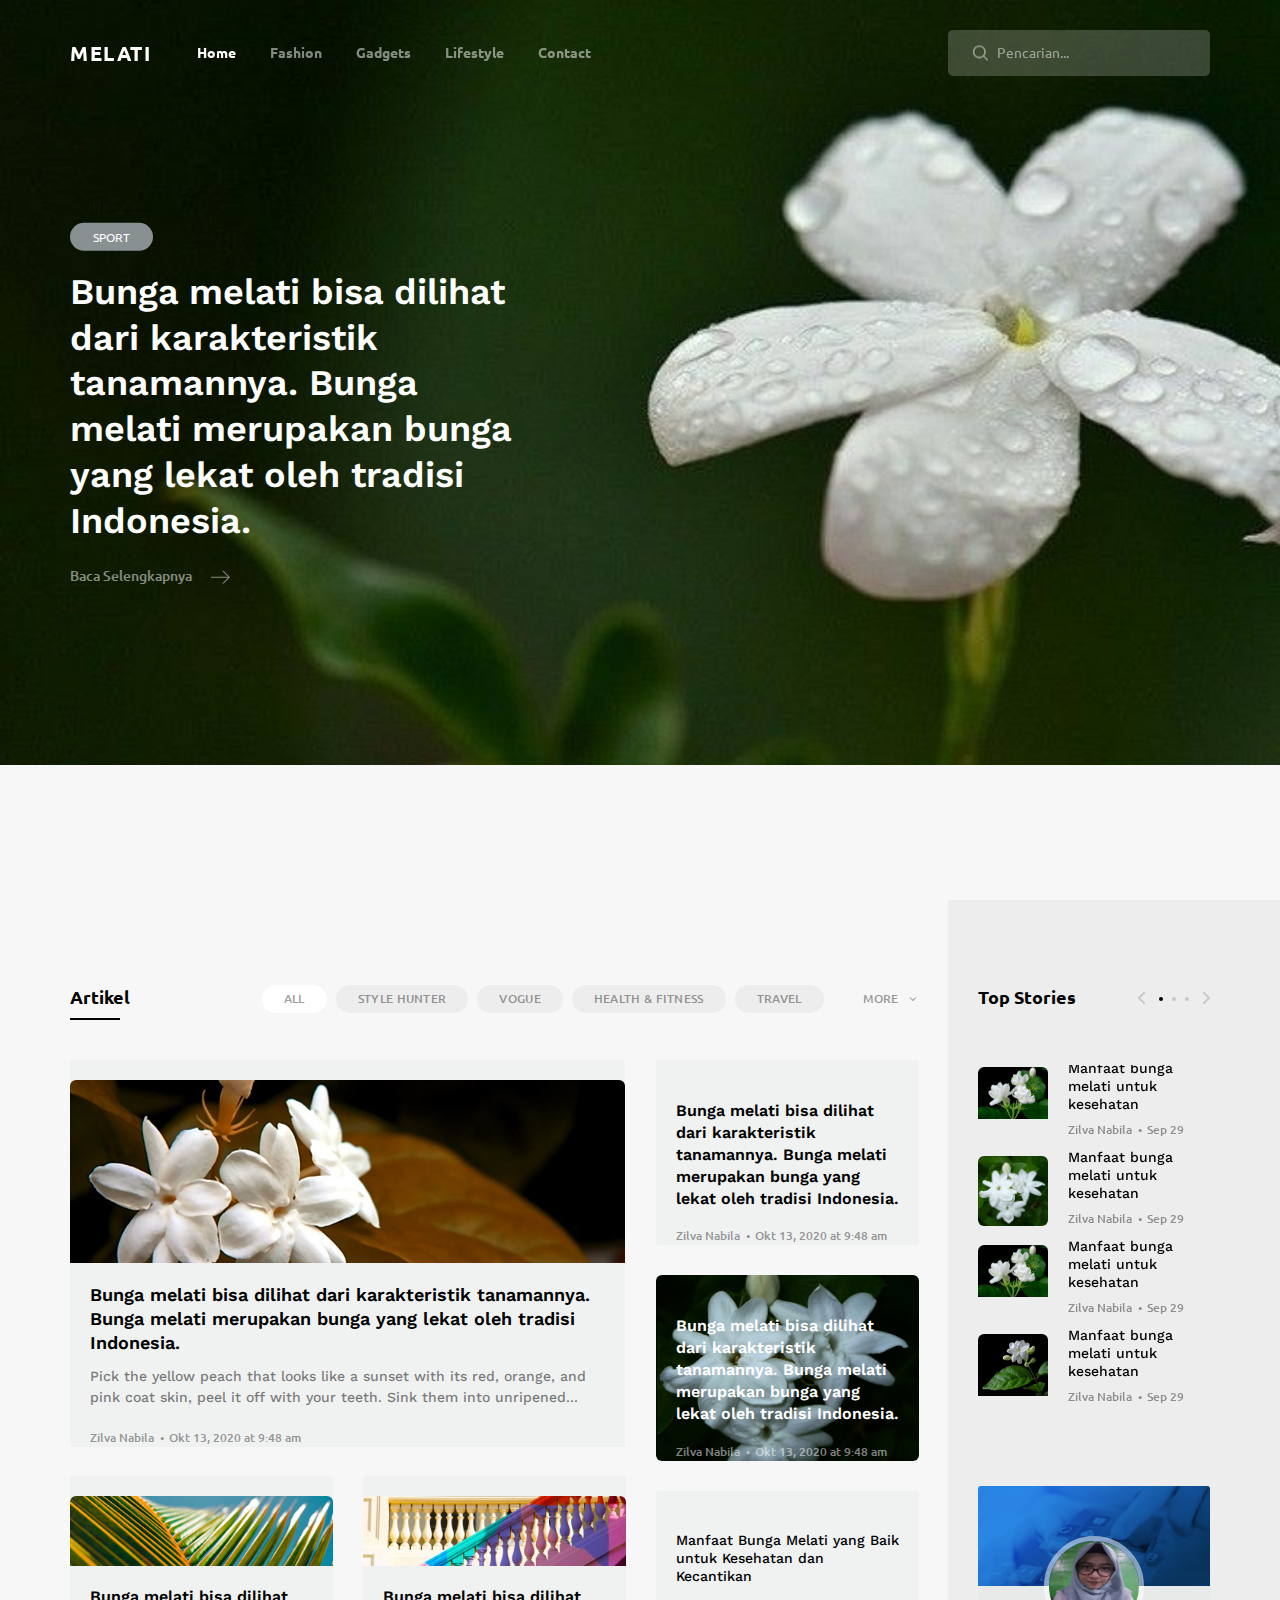
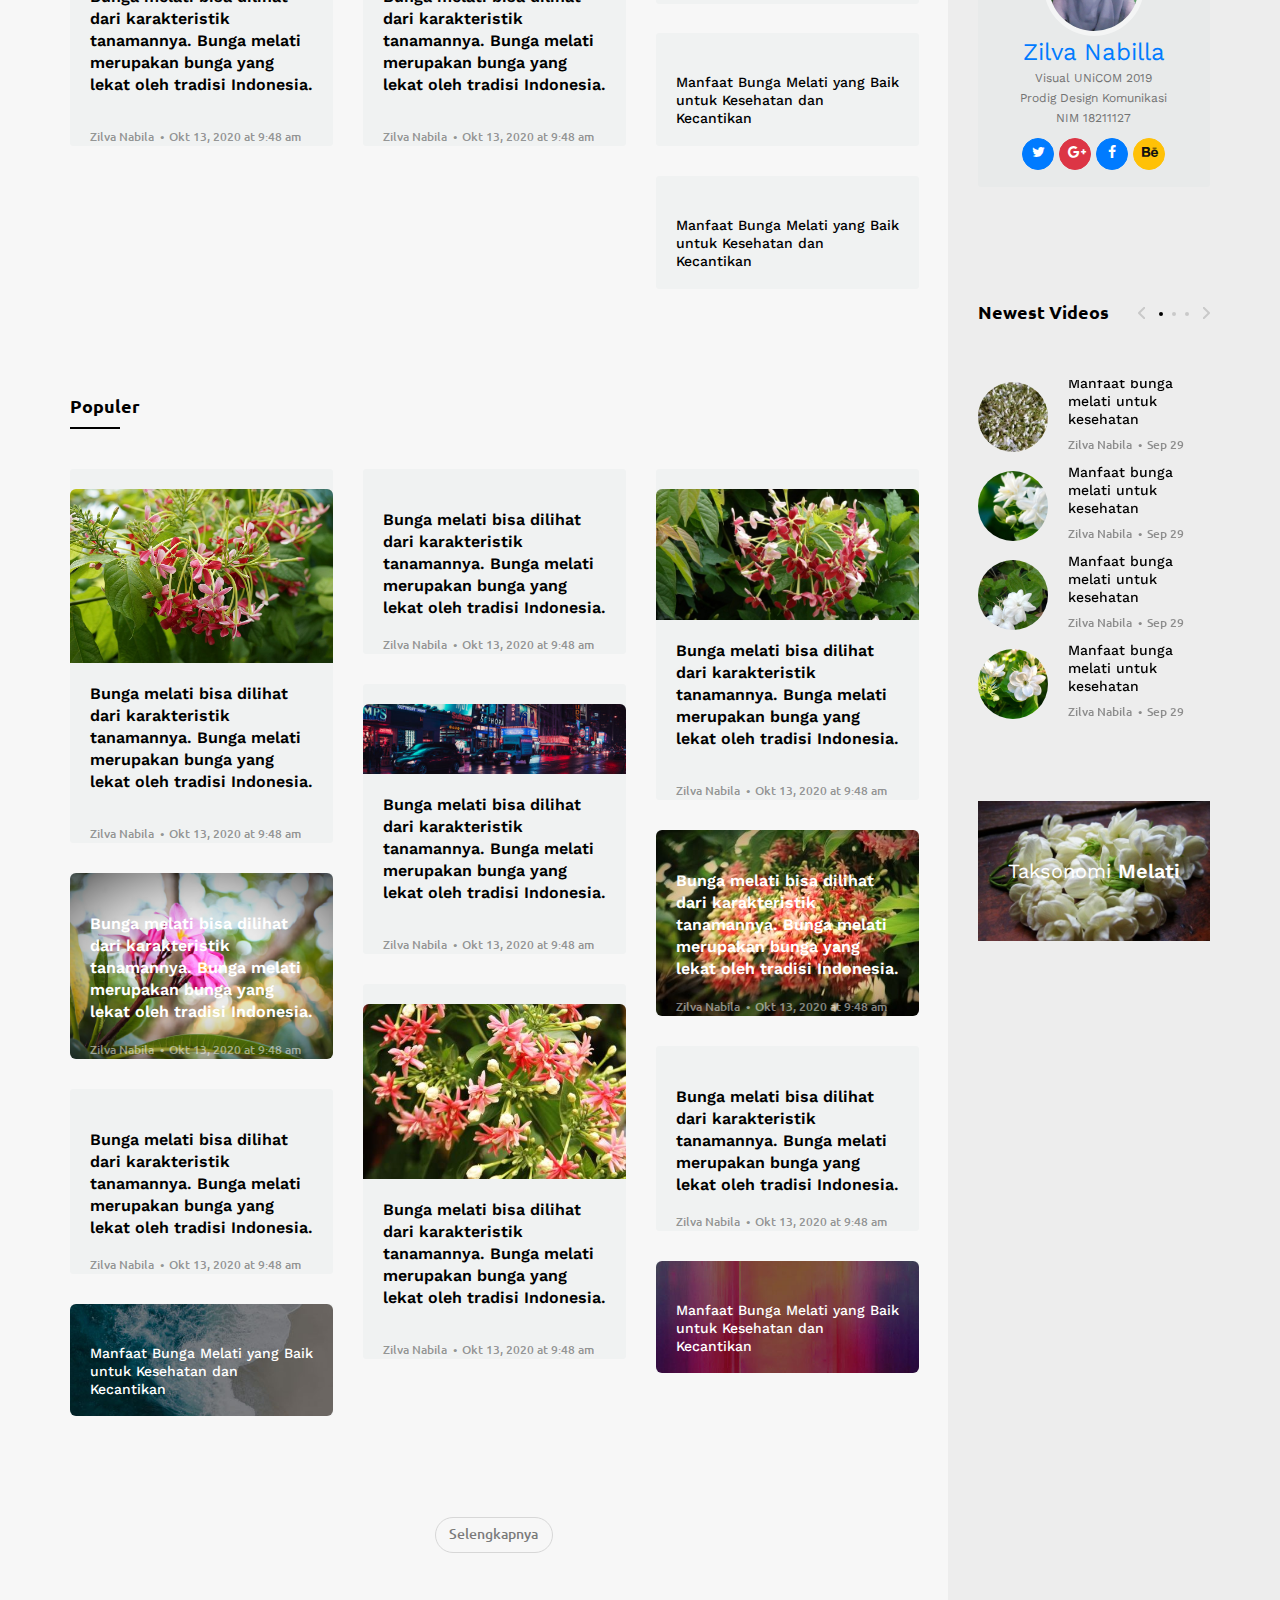
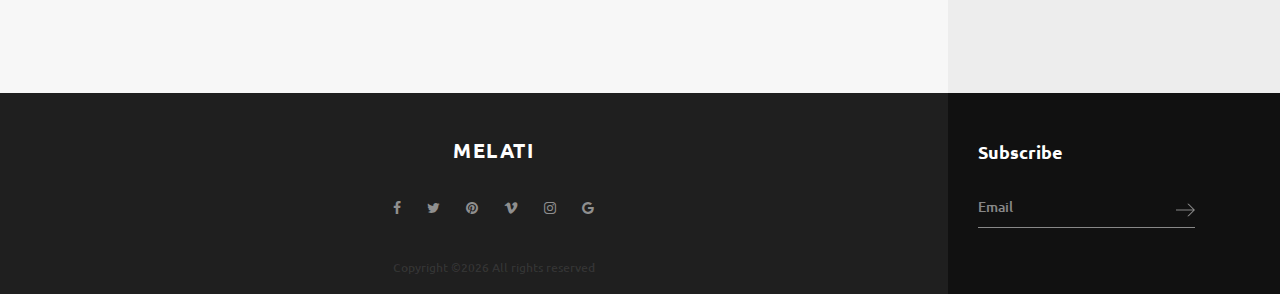
<file: index.html>
<!DOCTYPE html>
<html lang="en">
<head>
<title>Melati</title>
<meta charset="utf-8">
<meta http-equiv="X-UA-Compatible" content="IE=edge">
<meta name="description" content="Demo project">
<meta name="viewport" content="width=device-width, initial-scale=1">
<link rel="stylesheet" type="text/css" href="styles/bootstrap4/bootstrap.min.css">
<link href="plugins/font-awesome-4.7.0/css/font-awesome.min.css" rel="stylesheet" type="text/css">
<link rel="stylesheet" type="text/css" href="plugins/OwlCarousel2-2.2.1/owl.carousel.css">
<link rel="stylesheet" type="text/css" href="plugins/OwlCarousel2-2.2.1/owl.theme.default.css">
<link rel="stylesheet" type="text/css" href="plugins/OwlCarousel2-2.2.1/animate.css">
<link rel="stylesheet" type="text/css" href="plugins/jquery.mb.YTPlayer-3.1.12/jquery.mb.YTPlayer.css">
<link rel="stylesheet" type="text/css" href="styles/main_styles.css">
<link rel="stylesheet" type="text/css" href="styles/responsive.css">
</head>
<body>

<div class="super_container">

	<!-- Header -->

	<header class="header">
		<div class="container">
			<div class="row">
				<div class="col">
					<div class="header_content d-flex flex-row align-items-center justify-content-start">
						<div class="logo"><a href="index.html">Melati</a></div>
						<nav class="main_nav">
							<ul>
								<li class="active"><a href="index.html">Home</a></li>
								<li><a href="#">Fashion</a></li>
								<li><a href="#">Gadgets</a></li>
								<li><a href="#">Lifestyle</a></li>
								<li><a href="contact.html">Contact</a></li>
							</ul>
						</nav>
						<div class="search_container ml-auto">
							
							<form action="#">
								<input type="search" class="header_search_input" required="required" placeholder="Pencarian...">
								<img class="header_search_icon" src="images/search.png" alt="">
							</form>
							
						</div>
						<div class="hamburger ml-auto menu_mm">
							<i class="fa fa-bars trans_200 menu_mm" aria-hidden="true"></i>
						</div>
					</div>
				</div>
			</div>
		</div>
	</header>

	<!-- Menu -->
<section>
	<div class="menu d-flex flex-column align-items-end justify-content-start text-right menu_mm trans_400">
		<div class="menu_close_container"><div class="menu_close"><div></div><div></div></div></div>
		<div class="logo menu_mm"><a href="#">Melati</a></div>
		<div class="search">
			<form action="#">
				<input type="search" class="header_search_input menu_mm" required="required" placeholder="Pencarian...">
				<img class="header_search_icon menu_mm" src="images/search_2.png" alt="">
			</form>
		</div>
		<nav class="menu_nav">
			<ul class="menu_mm">
				<li class="menu_mm"><a href="index.html">home</a></li>
				<li class="menu_mm"><a href="#">Fashion</a></li>
				<li class="menu_mm"><a href="#">Gadgets</a></li>
				<li class="menu_mm"><a href="#">Lifestyle</a></li>
				<li class="menu_mm"><a href="#">Video</a></li>
				<li class="menu_mm"><a href="contact.html">Contact</a></li>
			</ul>
		</nav>
	</div>	
</section>
	<!-- Home -->

	<section class="home">
		
		<!-- Home Slider -->

		<div class="home_slider_container">
			<div class="owl-carousel owl-theme home_slider">
				
				<!-- Slider Item -->
				<div class="owl-item">
					<div class="home_slider_background" style="background-image:url(images/home_slider.jpg)"></div>
					<div class="home_slider_content_container">
						<div class="container">
							<div class="row">
								<div class="col">
									<div class="home_slider_content">
										<div class="home_slider_item_category trans_200"><a href="category.html" class="trans_200">sport</a></div>
										<div class="home_slider_item_title">
											<a href="post.html">Bunga melati bisa dilihat dari karakteristik tanamannya. Bunga melati merupakan bunga yang lekat oleh tradisi Indonesia. </a>
										</div>
										<div class="home_slider_item_link">
											<a href="post.html" class="trans_200">Baca Selengkapnya
												<svg version="1.1" id="link_arrow_1" xmlns="http://www.w3.org/2000/svg" xmlns:xlink="http://www.w3.org/1999/xlink" x="0px" y="0px"
													 width="19px" height="13px" viewBox="0 0 19 13" enable-background="new 0 0 19 13" xml:space="preserve">
													<polygon fill="#FFFFFF" points="12.475,0 11.061,0 17.081,6.021 0,6.021 0,7.021 17.038,7.021 11.06,13 12.474,13 18.974,6.5 "/>
												</svg>
											</a>
										</div>
									</div>
								</div>
							</div>
						</div>
					</div>

				</div>

				<!-- Slider Item -->
				<div class="owl-item">
					<div class="home_slider_background" style="background-image:url(images/home_slider.jpg)"></div>
					<div class="home_slider_content_container">
						<div class="container">
							<div class="row">
								<div class="col">
									<div class="home_slider_content">
										<div class="home_slider_item_category trans_200"><a href="category.html" class="trans_200">sport</a></div>
										<div class="home_slider_item_title">
											<a href="post.html">Bunga melati bisa dilihat dari karakteristik tanamannya. Bunga melati merupakan bunga yang lekat oleh tradisi Indonesia. </a>
										</div>
										<div class="home_slider_item_link">
											<a href="post.html" class="trans_200">Baca Selengkapnya
												<svg version="1.1" id="link_arrow_1" xmlns="http://www.w3.org/2000/svg" xmlns:xlink="http://www.w3.org/1999/xlink" x="0px" y="0px"
													 width="19px" height="13px" viewBox="0 0 19 13" enable-background="new 0 0 19 13" xml:space="preserve">
													<polygon fill="#FFFFFF" points="12.475,0 11.061,0 17.081,6.021 0,6.021 0,7.021 17.038,7.021 11.06,13 12.474,13 18.974,6.5 "/>
												</svg>
											</a>
										</div>
									</div>
								</div>
							</div>
						</div>
					</div>

				</div>

				<!-- Slider Item -->
				<div class="owl-item">
					<div class="home_slider_background" style="background-image:url(images/home_slider.jpg)"></div>
					<div class="home_slider_content_container">
						<div class="container">
							<div class="row">
								<div class="col">
									<div class="home_slider_content">
										<div class="home_slider_item_category trans_200"><a href="category.html" class="trans_200">sport</a></div>
										<div class="home_slider_item_title">
											<a href="post.html">Bunga melati bisa dilihat dari karakteristik tanamannya. Bunga melati merupakan bunga yang lekat oleh tradisi Indonesia. </a>
										</div>
										<div class="home_slider_item_link">
											<a href="post.html" class="trans_200">Baca Selengkapnya
												<svg version="1.1" id="link_arrow_1" xmlns="http://www.w3.org/2000/svg" xmlns:xlink="http://www.w3.org/1999/xlink" x="0px" y="0px"
													 width="19px" height="13px" viewBox="0 0 19 13" enable-background="new 0 0 19 13" xml:space="preserve">
													<polygon fill="#FFFFFF" points="12.475,0 11.061,0 17.081,6.021 0,6.021 0,7.021 17.038,7.021 11.06,13 12.474,13 18.974,6.5 "/>
												</svg>
											</a>
										</div>
									</div>
								</div>
							</div>
						</div>
					</div>

				</div>

			</div>
		</div>
	</section>
	
	<!-- Page Content -->

	<section class="page_content">
		<div class="container">
			<div class="row row-lg-eq-height">

				<!-- Main Content -->

				<div class="col-lg-9">
					<div class="main_content">

						<!-- Blog Section - Artikel -->

						<article class="blog_section">
							<div class="section_panel d-flex flex-row align-items-center justify-content-start">
								<div class="section_title">Artikel</div>
								<div class="section_tags ml-auto">
									<ul>
										<li class="active"><a href="category.html">all</a></li>
										<li><a href="category.html">style hunter</a></li>
										<li><a href="category.html">vogue</a></li>
										<li><a href="category.html">health & fitness</a></li>
										<li><a href="category.html">travel</a></li>
									</ul>
								</div>
								<div class="section_panel_more">
									<ul>
										<li>more
											<ul>
												<li><a href="category.html">new look 2018</a></li>
												<li><a href="category.html">street fashion</a></li>
												<li><a href="category.html">business</a></li>
												<li><a href="category.html">recipes</a></li>
												<li><a href="category.html">sport</a></li>
												<li><a href="category.html">celebrities</a></li>
											</ul>
										</li>
									</ul>
								</div>
							</div>
							<div class="section_content">
								<div class="grid clearfix">

									<!-- Largest Card With Image -->
									<div class="card card_largest_with_image grid-item">
										<img class="card-img-top" src="images/post_1.jpg" alt="https://unsplash.com/@cjtagupa">
										<div class="card-body">
											<div class="card-title"><a href="post.html">Bunga melati bisa dilihat dari karakteristik tanamannya. Bunga melati merupakan bunga yang lekat oleh tradisi Indonesia. </a></div>
											<p class="card-text">Pick the yellow peach that looks like a sunset with its red, orange, and pink coat skin, peel it off with your teeth. Sink them into unripened...</p>
											<small class="post_meta"><a href="#">Zilva Nabila</a><span>Okt 13, 2020 at 9:48 am</span></small>
										</div>
									</div>

									<!-- Small Card Without Image -->
									<div class="card card_default card_small_no_image grid-item">
										<div class="card-body">
											<div class="card-title card-title-small"><a href="post.html">Bunga melati bisa dilihat dari karakteristik tanamannya. Bunga melati merupakan bunga yang lekat oleh tradisi Indonesia. </a></div>
											<small class="post_meta"><a href="#">Zilva Nabila</a><span>Okt 13, 2020 at 9:48 am</span></small>
										</div>
									</div>

									<!-- Small Card With Background -->
									<div class="card card_default card_small_with_background grid-item">
										<div class="card_background" style="background-image:url(images/post_4.jpg)"></div>
										<div class="card-body">
											<div class="card-title card-title-small"><a href="post.html">Bunga melati bisa dilihat dari karakteristik tanamannya. Bunga melati merupakan bunga yang lekat oleh tradisi Indonesia. </a></div>
											<small class="post_meta"><a href="#">Zilva Nabila</a><span>Okt 13, 2020 at 9:48 am</span></small>
										</div>
									</div>

									<!-- Small Card With Image -->
									<div class="card card_small_with_image grid-item">
										<img class="card-img-top" src="images/post_2.jpg" alt="https://unsplash.com/@jakobowens1">
										<div class="card-body">
											<div class="card-title card-title-small"><a href="post.html">Bunga melati bisa dilihat dari karakteristik tanamannya. Bunga melati merupakan bunga yang lekat oleh tradisi Indonesia. </a></div>
											<small class="post_meta"><a href="#">Zilva Nabila</a><span>Okt 13, 2020 at 9:48 am</span></small>
										</div>
									</div>

									<!-- Small Card With Image -->
									<div class="card card_small_with_image grid-item">
										<img class="card-img-top" src="images/post_3.jpg" alt="https://unsplash.com/@jannerboy62">
										<div class="card-body">
											<div class="card-title card-title-small"><a href="post.html">Bunga melati bisa dilihat dari karakteristik tanamannya. Bunga melati merupakan bunga yang lekat oleh tradisi Indonesia. </a></div>
											<small class="post_meta"><a href="#">Zilva Nabila</a><span>Okt 13, 2020 at 9:48 am</span></small>
										</div>
									</div>

									<!-- Default Card No Image -->

									<div class="card card_default card_default_no_image grid-item">
										<div class="card-body">
											<div class="card-title card-title-small"><a href="post.html">Manfaat Bunga Melati yang Baik untuk Kesehatan dan Kecantikan</a></div>
										</div>
									</div>

									<!-- Default Card No Image -->

									<div class="card card_default card_default_no_image grid-item">
										<div class="card-body">
											<div class="card-title card-title-small"><a href="post.html">Manfaat Bunga Melati yang Baik untuk Kesehatan dan Kecantikan</a></div>
										</div>
									</div>

									<!-- Default Card No Image -->

									<div class="card card_default card_default_no_image grid-item">
										<div class="card-body">
											<div class="card-title card-title-small"><a href="post.html">Manfaat Bunga Melati yang Baik untuk Kesehatan dan Kecantikan</a></div>
										</div>
									</div>

								</div>
							</div>
						</article>

						<!-- Blog Section - Latest -->

						<article class="blog_section">
							<div class="section_panel d-flex flex-row align-items-center justify-content-start">
								<div class="section_title">Populer</div>
							</div>
							<div class="section_content">
								<div class="grid clearfix">
									
									<!-- Small Card With Image -->
									<div class="card card_small_with_image grid-item">
										<img class="card-img-top" src="images/post_10.jpg" alt="">
										<div class="card-body">
											<div class="card-title card-title-small"><a href="post.html">Bunga melati bisa dilihat dari karakteristik tanamannya. Bunga melati merupakan bunga yang lekat oleh tradisi Indonesia. </a></div>
											<small class="post_meta"><a href="#">Zilva Nabila</a><span>Okt 13, 2020 at 9:48 am</span></small>
										</div>
									</div>

									<!-- Small Card Without Image -->
									<div class="card card_default card_small_no_image grid-item">
										<div class="card-body">
											<div class="card-title card-title-small"><a href="post.html">Bunga melati bisa dilihat dari karakteristik tanamannya. Bunga melati merupakan bunga yang lekat oleh tradisi Indonesia. </a></div>
											<small class="post_meta"><a href="#">Zilva Nabila</a><span>Okt 13, 2020 at 9:48 am</span></small>
										</div>
									</div>

									<!-- Small Card With Image -->
									<div class="card card_small_with_image grid-item">
										<img class="card-img-top" src="images/post_15.jpg" alt="">
										<div class="card-body">
											<div class="card-title card-title-small"><a href="post.html">Bunga melati bisa dilihat dari karakteristik tanamannya. Bunga melati merupakan bunga yang lekat oleh tradisi Indonesia. </a></div>
											<small class="post_meta"><a href="#">Zilva Nabila</a><span>Okt 13, 2020 at 9:48 am</span></small>
										</div>
									</div>

									<!-- Small Card With Image -->
									<div class="card card_small_with_image grid-item">
										<img class="card-img-top" src="images/post_13.jpg" alt="https://unsplash.com/@jakobowens1">
										<div class="card-body">
											<div class="card-title card-title-small"><a href="post.html">Bunga melati bisa dilihat dari karakteristik tanamannya. Bunga melati merupakan bunga yang lekat oleh tradisi Indonesia. </a></div>
											<small class="post_meta"><a href="#">Zilva Nabila</a><span>Okt 13, 2020 at 9:48 am</span></small>
										</div>
									</div>

									<!-- Small Card With Background -->
									<div class="card card_default card_small_with_background grid-item">
										<div class="card_background" style="background-image:url(images/post_11.jpg)"></div>
										<div class="card-body">
											<div class="card-title card-title-small"><a href="post.html">Bunga melati bisa dilihat dari karakteristik tanamannya. Bunga melati merupakan bunga yang lekat oleh tradisi Indonesia. </a></div>
											<small class="post_meta"><a href="#">Zilva Nabila</a><span>Okt 13, 2020 at 9:48 am</span></small>
										</div>
									</div>

									<!-- Small Card With Background -->
									<div class="card card_default card_small_with_background grid-item">
										<div class="card_background" style="background-image:url(images/post_16.jpg)"></div>
										<div class="card-body">
											<div class="card-title card-title-small"><a href="post.html">Bunga melati bisa dilihat dari karakteristik tanamannya. Bunga melati merupakan bunga yang lekat oleh tradisi Indonesia. </a></div>
											<small class="post_meta"><a href="#">Zilva Nabila</a><span>Okt 13, 2020 at 9:48 am</span></small>
										</div>
									</div>

									<!-- Small Card With Image -->
									<div class="card card_small_with_image grid-item">
										<img class="card-img-top" src="images/post_14.jpg" alt="">
										<div class="card-body">
											<div class="card-title card-title-small"><a href="post.html">Bunga melati bisa dilihat dari karakteristik tanamannya. Bunga melati merupakan bunga yang lekat oleh tradisi Indonesia. </a></div>
											<small class="post_meta"><a href="#">Zilva Nabila</a><span>Okt 13, 2020 at 9:48 am</span></small>
										</div>
									</div>

									<!-- Small Card Without Image -->
									<div class="card card_default card_small_no_image grid-item">
										<div class="card-body">
											<div class="card-title card-title-small"><a href="post.html">Bunga melati bisa dilihat dari karakteristik tanamannya. Bunga melati merupakan bunga yang lekat oleh tradisi Indonesia. </a></div>
											<small class="post_meta"><a href="#">Zilva Nabila</a><span>Okt 13, 2020 at 9:48 am</span></small>
										</div>
									</div>

									<!-- Small Card Without Image -->
									<div class="card card_default card_small_no_image grid-item">
										<div class="card-body">
											<div class="card-title card-title-small"><a href="post.html">Bunga melati bisa dilihat dari karakteristik tanamannya. Bunga melati merupakan bunga yang lekat oleh tradisi Indonesia. </a></div>
											<small class="post_meta"><a href="#">Zilva Nabila</a><span>Okt 13, 2020 at 9:48 am</span></small>
										</div>
									</div>

									<!-- Default Card With Background -->
									<div class="card card_default card_default_with_background grid-item">
										<div class="card_background" style="background-image:url(images/post_12.jpg)"></div>
										<div class="card-body">
											<div class="card-title card-title-small"><a href="post.html">Manfaat Bunga Melati yang Baik untuk Kesehatan dan Kecantikan</a></div>
										</div>
									</div>

									<!-- Default Card With Background -->
									<div class="card card_default card_default_with_background grid-item">
										<div class="card_background" style="background-image:url(images/post_6.jpg)"></div>
										<div class="card-body">
											<div class="card-title card-title-small"><a href="post.html">Manfaat Bunga Melati yang Baik untuk Kesehatan dan Kecantikan</a></div>
										</div>
									</div>
								</div>
								
							</div>
						</article>

					</div>
					<div class="load_more">
						<div id="load_more" class="load_more_button text-center trans_200">Selengkapnya</div>
					</div>
				</div>

				<!-- Sidebar -->

				<div class="col-lg-3">
					<div class="sidebar">
						<div class="sidebar_background"></div>

						<!-- Top Stories -->

						<aside class="sidebar_section">
							<div class="sidebar_title_container">
								<div class="sidebar_title">Top Stories</div>
								<div class="sidebar_slider_nav">
									<div class="custom_nav_container sidebar_slider_nav_container">
										<div class="custom_prev custom_prev_top">
											<svg version="1.1" xmlns="http://www.w3.org/2000/svg" xmlns:xlink="http://www.w3.org/1999/xlink" x="0px" y="0px"
												 width="7px" height="12px" viewBox="0 0 7 12" enable-background="new 0 0 7 12" xml:space="preserve">
												<polyline fill="#bebebe" points="0,5.61 5.609,0 7,0 7,1.438 2.438,6 7,10.563 7,12 5.609,12 -0.002,6.39 "/>
											</svg>
										</div>
								        <ul id="custom_dots" class="custom_dots custom_dots_top">
											<li class="custom_dot custom_dot_top active"><span></span></li>
											<li class="custom_dot custom_dot_top"><span></span></li>
											<li class="custom_dot custom_dot_top"><span></span></li>
										</ul>
										<div class="custom_next custom_next_top">
											<svg version="1.1" xmlns="http://www.w3.org/2000/svg" xmlns:xlink="http://www.w3.org/1999/xlink" x="0px" y="0px"
												 width="7px" height="12px" viewBox="0 0 7 12" enable-background="new 0 0 7 12" xml:space="preserve">
												<polyline fill="#bebebe" points="6.998,6.39 1.389,12 -0.002,12 -0.002,10.562 4.561,6 -0.002,1.438 -0.002,0 1.389,0 7,5.61 "/>
											</svg>
										</div>
									</div>
								</div>
							</div>
							<div class="sidebar_section_content">

								<!-- Top Stories Slider -->
								<div class="sidebar_slider_container">
									<div class="owl-carousel owl-theme sidebar_slider_top">

										<!-- Top Stories Slider Item -->
										<div class="owl-item">

											<!-- Sidebar Post -->
											<div class="side_post">
												<a href="post.html">
													<div class="d-flex flex-row align-items-xl-center align-items-start justify-content-start">
														<div class="side_post_image"><div><img src="images/top_1.jpg" alt=""></div></div>
														<div class="side_post_content">
															<div class="side_post_title">Manfaat bunga melati untuk kesehatan</div>
															<small class="post_meta">Zilva Nabila<span>Sep 29</span></small>
														</div>
													</div>
												</a>
											</div>

											<!-- Sidebar Post -->
											<div class="side_post">
												<a href="post.html">
													<div class="d-flex flex-row align-items-xl-center align-items-start justify-content-start">
														<div class="side_post_image"><div><img src="images/top_2.jpg" alt=""></div></div>
														<div class="side_post_content">
															<div class="side_post_title">Manfaat bunga melati untuk kesehatan</div>
															<small class="post_meta">Zilva Nabila<span>Sep 29</span></small>
														</div>
													</div>
												</a>
											</div>

											<!-- Sidebar Post -->
											<div class="side_post">
												<a href="post.html">
													<div class="d-flex flex-row align-items-xl-center align-items-start justify-content-start">
														<div class="side_post_image"><div><img src="images/top_3.jpg" alt=""></div></div>
														<div class="side_post_content">
															<div class="side_post_title">Manfaat bunga melati untuk kesehatan</div>
															<small class="post_meta">Zilva Nabila<span>Sep 29</span></small>
														</div>
													</div>
												</a>
											</div>

											<!-- Sidebar Post -->
											<div class="side_post">
												<a href="post.html">
													<div class="d-flex flex-row align-items-xl-center align-items-start justify-content-start">
														<div class="side_post_image"><div><img src="images/top_4.jpg" alt=""></div></div>
														<div class="side_post_content">
															<div class="side_post_title">Manfaat bunga melati untuk kesehatan</div>
															<small class="post_meta">Zilva Nabila<span>Sep 29</span></small>
														</div>
													</div>
												</a>
											</div>

										</div>

										<!-- Top Stories Slider Item -->
										<div class="owl-item">

											<!-- Sidebar Post -->
											<div class="side_post">
												<a href="post.html">
													<div class="d-flex flex-row align-items-xl-center align-items-start justify-content-start">
														<div class="side_post_image"><div><img src="images/top_1.jpg" alt=""></div></div>
														<div class="side_post_content">
															<div class="side_post_title">Manfaat bunga melati untuk kesehatan</div>
															<small class="post_meta">Zilva Nabila<span>Sep 29</span></small>
														</div>
													</div>
												</a>
											</div>

											<!-- Sidebar Post -->
											<div class="side_post">
												<a href="post.html">
													<div class="d-flex flex-row align-items-xl-center align-items-start justify-content-start">
														<div class="side_post_image"><div><img src="images/top_2.jpg" alt=""></div></div>
														<div class="side_post_content">
															<div class="side_post_title">Manfaat bunga melati untuk kesehatan</div>
															<small class="post_meta">Zilva Nabila<span>Sep 29</span></small>
														</div>
													</div>
												</a>
											</div>

											<!-- Sidebar Post -->
											<div class="side_post">
												<a href="post.html">
													<div class="d-flex flex-row align-items-xl-center align-items-start justify-content-start">
														<div class="side_post_image"><div><img src="images/top_3.jpg" alt=""></div></div>
														<div class="side_post_content">
															<div class="side_post_title">Manfaat bunga melati untuk kesehatan</div>
															<small class="post_meta">Zilva Nabila<span>Sep 29</span></small>
														</div>
													</div>
												</a>
											</div>

											<!-- Sidebar Post -->
											<div class="side_post">
												<a href="post.html">
													<div class="d-flex flex-row align-items-xl-center align-items-start justify-content-start">
														<div class="side_post_image"><div><img src="images/top_4.jpg" alt=""></div></div>
														<div class="side_post_content">
															<div class="side_post_title">Manfaat bunga melati untuk kesehatan</div>
															<small class="post_meta">Zilva Nabila<span>Sep 29</span></small>
														</div>
													</div>
												</a>
											</div>

										</div>

										<!-- Top Stories Slider Item -->
										<div class="owl-item">

											<!-- Sidebar Post -->
											<div class="side_post">
												<a href="post.html">
													<div class="d-flex flex-row align-items-xl-center align-items-start justify-content-start">
														<div class="side_post_image"><div><img src="images/top_1.jpg" alt=""></div></div>
														<div class="side_post_content">
															<div class="side_post_title">Manfaat bunga melati untuk kesehatan</div>
															<small class="post_meta">Zilva Nabila<span>Sep 29</span></small>
														</div>
													</div>
												</a>
											</div>

											<!-- Sidebar Post -->
											<div class="side_post">
												<a href="post.html">
													<div class="d-flex flex-row align-items-xl-center align-items-start justify-content-start">
														<div class="side_post_image"><div><img src="images/top_2.jpg" alt=""></div></div>
														<div class="side_post_content">
															<div class="side_post_title">Manfaat bunga melati untuk kesehatan</div>
															<small class="post_meta">Zilva Nabila<span>Sep 29</span></small>
														</div>
													</div>
												</a>
											</div>

											<!-- Sidebar Post -->
											<div class="side_post">
												<a href="post.html">
													<div class="d-flex flex-row align-items-xl-center align-items-start justify-content-start">
														<div class="side_post_image"><div><img src="images/top_3.jpg" alt=""></div></div>
														<div class="side_post_content">
															<div class="side_post_title">Manfaat bunga melati untuk kesehatan</div>
															<small class="post_meta">Zilva Nabila<span>Sep 29</span></small>
														</div>
													</div>
												</a>
											</div>

											<!-- Sidebar Post -->
											<div class="side_post">
												<a href="post.html">
													<div class="d-flex flex-row align-items-xl-center align-items-start justify-content-start">
														<div class="side_post_image"><div><img src="images/top_4.jpg" alt=""></div></div>
														<div class="side_post_content">
															<div class="side_post_title">Manfaat bunga melati untuk kesehatan</div>
															<small class="post_meta">Zilva Nabila<span>Sep 29</span></small>
														</div>
													</div>
												</a>
											</div>

										</div>

									</div>
								</div>
							</div>
						</aside>

						<!-- Advertising -->

						<aside class="sidebar_section">
							<div class="advertising">
								<div class="card hovercard">
									<div class="cardheader">
					
									</div>
									<div class="avatar">
										<img alt="" src="images/author.jpg">
									</div>
									<div class="info">
										<div class="title">
											<a target="_blank" href="#">Zilva Nabilla</a>
										</div>
										<div class="desc">Visual UNiCOM 2019</div>
										<div class="desc">Prodig Design Komunikasi</div>
										<div class="desc">NIM 18211127</div>
									</div>
									<div class="bottom">
										<a class="btn btn-primary btn-twitter btn-sm" href="https://twitter.com/">
											<i class="fa fa-twitter"></i>
										</a>
										<a class="btn btn-danger btn-sm" rel="publisher"
										   href="https://plus.google.com/+ahm">
											<i class="fa fa-google-plus"></i>
										</a>
										<a class="btn btn-primary btn-sm" rel="publisher"
										   href="https://plus.google.com/">
											<i class="fa fa-facebook"></i>
										</a>
										<a class="btn btn-warning btn-sm" rel="publisher" href="https://plus.google.com/">
											<i class="fa fa-behance"></i>
										</a>
									</div>
								</div>
							</div>
						</aside>

						<!-- Newest Videos -->

						<aside class="sidebar_section newest_videos">
							<div class="sidebar_title_container">
								<div class="sidebar_title">Newest Videos</div>
								<div class="sidebar_slider_nav">
									<div class="custom_nav_container sidebar_slider_nav_container">
										<div class="custom_prev custom_prev_vid">
											<svg version="1.1" xmlns="http://www.w3.org/2000/svg" xmlns:xlink="http://www.w3.org/1999/xlink" x="0px" y="0px"
												 width="7px" height="12px" viewBox="0 0 7 12" enable-background="new 0 0 7 12" xml:space="preserve">
												<polyline fill="#bebebe" points="0,5.61 5.609,0 7,0 7,1.438 2.438,6 7,10.563 7,12 5.609,12 -0.002,6.39 "/>
											</svg>
										</div>
								        <ul id="custom_dots" class="custom_dots custom_dots_vid">
											<li class="custom_dot custom_dot_vid active"><span></span></li>
											<li class="custom_dot custom_dot_vid"><span></span></li>
											<li class="custom_dot custom_dot_vid"><span></span></li>
										</ul>
										<div class="custom_next custom_next_vid">
											<svg version="1.1" xmlns="http://www.w3.org/2000/svg" xmlns:xlink="http://www.w3.org/1999/xlink" x="0px" y="0px"
												 width="7px" height="12px" viewBox="0 0 7 12" enable-background="new 0 0 7 12" xml:space="preserve">
												<polyline fill="#bebebe" points="6.998,6.39 1.389,12 -0.002,12 -0.002,10.562 4.561,6 -0.002,1.438 -0.002,0 1.389,0 7,5.61 "/>
											</svg>
										</div>
									</div>
								</div>
							</div>
							<div class="sidebar_section_content">

								<!-- Sidebar Slider -->
								<div class="sidebar_slider_container">
									<div class="owl-carousel owl-theme sidebar_slider_vid">

										<!-- Newest Videos Slider Item -->
										<div class="owl-item">

											<!-- Newest Videos Post -->
											<div class="side_post">
												<a href="post.html">
													<div class="d-flex flex-row align-items-xl-center align-items-start justify-content-start">
														<div class="side_post_image"><div><img src="images/vid_1.jpg" alt=""></div></div>
														<div class="side_post_content">
															<div class="side_post_title">Manfaat bunga melati untuk kesehatan</div>
															<small class="post_meta">Zilva Nabila<span>Sep 29</span></small>
														</div>
													</div>
												</a>
											</div>

											<!-- Newest Videos Post -->
											<div class="side_post">
												<a href="post.html">
													<div class="d-flex flex-row align-items-xl-center align-items-start justify-content-start">
														<div class="side_post_image"><div><img src="images/vid_2.jpg" alt=""></div></div>
														<div class="side_post_content">
															<div class="side_post_title">Manfaat bunga melati untuk kesehatan</div>
															<small class="post_meta">Zilva Nabila<span>Sep 29</span></small>
														</div>
													</div>
												</a>
											</div>

											<!-- Newest Videos Post -->
											<div class="side_post">
												<a href="post.html">
													<div class="d-flex flex-row align-items-xl-center align-items-start justify-content-start">
														<div class="side_post_image"><div><img src="images/vid_3.jpg" alt=""></div></div>
														<div class="side_post_content">
															<div class="side_post_title">Manfaat bunga melati untuk kesehatan</div>
															<small class="post_meta">Zilva Nabila<span>Sep 29</span></small>
														</div>
													</div>
												</a>
											</div>

											<!-- Newest Videos Post -->
											<div class="side_post">
												<a href="post.html">
													<div class="d-flex flex-row align-items-xl-center align-items-start justify-content-start">
														<div class="side_post_image"><div><img src="images/vid_4.jpg" alt=""></div></div>
														<div class="side_post_content">
															<div class="side_post_title">Manfaat bunga melati untuk kesehatan</div>
															<small class="post_meta">Zilva Nabila<span>Sep 29</span></small>
														</div>
													</div>
												</a>
											</div>

										</div>

										<!-- Newest Videos Slider Item -->
										<div class="owl-item">

											<!-- Newest Videos Post -->
											<div class="side_post">
												<a href="post.html">
													<div class="d-flex flex-row align-items-xl-center align-items-start justify-content-start">
														<div class="side_post_image"><div><img src="images/vid_1.jpg" alt=""></div></div>
														<div class="side_post_content">
															<div class="side_post_title">Manfaat bunga melati untuk kesehatan</div>
															<small class="post_meta">Zilva Nabila<span>Sep 29</span></small>
														</div>
													</div>
												</a>
											</div>

											<!-- Newest Videos Post -->
											<div class="side_post">
												<a href="post.html">
													<div class="d-flex flex-row align-items-xl-center align-items-start justify-content-start">
														<div class="side_post_image"><div><img src="images/vid_2.jpg" alt=""></div></div>
														<div class="side_post_content">
															<div class="side_post_title">Manfaat bunga melati untuk kesehatan</div>
															<small class="post_meta">Zilva Nabila<span>Sep 29</span></small>
														</div>
													</div>
												</a>
											</div>

											<!-- Newest Videos Post -->
											<div class="side_post">
												<a href="post.html">
													<div class="d-flex flex-row align-items-xl-center align-items-start justify-content-start">
														<div class="side_post_image"><div><img src="images/vid_3.jpg" alt=""></div></div>
														<div class="side_post_content">
															<div class="side_post_title">Manfaat bunga melati untuk kesehatan</div>
															<small class="post_meta">Zilva Nabila<span>Sep 29</span></small>
														</div>
													</div>
												</a>
											</div>

											<!-- Newest Videos Post -->
											<div class="side_post">
												<a href="post.html">
													<div class="d-flex flex-row align-items-xl-center align-items-start justify-content-start">
														<div class="side_post_image"><div><img src="images/vid_4.jpg" alt=""></div></div>
														<div class="side_post_content">
															<div class="side_post_title">Manfaat bunga melati untuk kesehatan</div>
															<small class="post_meta">Zilva Nabila<span>Sep 29</span></small>
														</div>
													</div>
												</a>
											</div>

										</div>

										<!-- Newest Videos Slider Item -->
										<div class="owl-item">

											<!-- Newest Videos Post -->
											<div class="side_post">
												<a href="post.html">
													<div class="d-flex flex-row align-items-xl-center align-items-start justify-content-start">
														<div class="side_post_image"><div><img src="images/vid_1.jpg" alt=""></div></div>
														<div class="side_post_content">
															<div class="side_post_title">Manfaat bunga melati untuk kesehatan</div>
															<small class="post_meta">Zilva Nabila<span>Sep 29</span></small>
														</div>
													</div>
												</a>
											</div>

											<!-- Newest Videos Post -->
											<div class="side_post">
												<a href="post.html">
													<div class="d-flex flex-row align-items-xl-center align-items-start justify-content-start">
														<div class="side_post_image"><div><img src="images/vid_2.jpg" alt=""></div></div>
														<div class="side_post_content">
															<div class="side_post_title">Manfaat bunga melati untuk kesehatan</div>
															<small class="post_meta">Zilva Nabila<span>Sep 29</span></small>
														</div>
													</div>
												</a>
											</div>

											<!-- Newest Videos Post -->
											<div class="side_post">
												<a href="post.html">
													<div class="d-flex flex-row align-items-xl-center align-items-start justify-content-start">
														<div class="side_post_image"><div><img src="images/vid_3.jpg" alt=""></div></div>
														<div class="side_post_content">
															<div class="side_post_title">Manfaat bunga melati untuk kesehatan</div>
															<small class="post_meta">Zilva Nabila<span>Sep 29</span></small>
														</div>
													</div>
												</a>
											</div>

											<!-- Newest Videos Post -->
											<div class="side_post">
												<a href="post.html">
													<div class="d-flex flex-row align-items-xl-center align-items-start justify-content-start">
														<div class="side_post_image"><div><img src="images/vid_4.jpg" alt=""></div></div>
														<div class="side_post_content">
															<div class="side_post_title">Manfaat bunga melati untuk kesehatan</div>
															<small class="post_meta">Zilva Nabila<span>Sep 29</span></small>
														</div>
													</div>
												</a>
											</div>

										</div>

									</div>
								</div>
							</div>
						</aside>

						<!-- Advertising 2 -->

						<aside class="sidebar_section">
							<div class="advertising_2">
								<div class="advertising_background" style="background-image:url(images/post_18.jpg)"></div>
								<div class="advertising_2_content d-flex flex-column align-items-center justify-content-center">
									<div class="advertising_2_link"><a href="#">Taksonomi <span>Melati</span></a></div>
								</div>
							</div>
						</aside>


					</div>
				</div>

			</div>
		</div>
	</section>

	<!-- Footer -->

	<footer class="footer">
		<div class="container">
			<div class="row row-lg-eq-height">
				<div class="col-lg-9 order-lg-1 order-2">
					<div class="footer_content">
						<div class="footer_logo"><a href="#">Melati</a></div>
						<div class="footer_social">
							<ul>
								<li class="footer_social_facebook"><a href="#"><i class="fa fa-facebook" aria-hidden="true"></i></a></li>
								<li class="footer_social_twitter"><a href="#"><i class="fa fa-twitter" aria-hidden="true"></i></a></li>
								<li class="footer_social_pinterest"><a href="#"><i class="fa fa-pinterest" aria-hidden="true"></i></a></li>
								<li class="footer_social_vimeo"><a href="#"><i class="fa fa-vimeo" aria-hidden="true"></i></a></li>
								<li class="footer_social_instagram"><a href="#"><i class="fa fa-instagram" aria-hidden="true"></i></a></li>
								<li class="footer_social_google"><a href="#"><i class="fa fa-google" aria-hidden="true"></i></a></li>
							</ul>
						</div>
						<div class="copyright">
Copyright &copy;<script>document.write(new Date().getFullYear());</script> All rights reserved </div>
					</div>
				</div>
				<div class="col-lg-3 order-lg-2 order-1">
					<div class="subscribe">
						<div class="subscribe_background"></div>
						<div class="subscribe_content">
							<div class="subscribe_title">Subscribe</div>
							<form action="#">
								<input type="email" class="sub_input" placeholder="Email" required="required">
								<button class="sub_button">
									<svg version="1.1" id="link_arrow_1" xmlns="http://www.w3.org/2000/svg" xmlns:xlink="http://www.w3.org/1999/xlink" x="0px" y="0px"
										 width="19px" height="13px" viewBox="0 0 19 13" enable-background="new 0 0 19 13" xml:space="preserve">
										<polygon fill="#FFFFFF" points="12.475,0 11.061,0 17.081,6.021 0,6.021 0,7.021 17.038,7.021 11.06,13 12.474,13 18.974,6.5 "/>
									</svg>
								</button>
							</form>
						</div>
					</div>
				</div>
			</div>
		</div>
	</footer>
</div>

<script src="js/jquery-3.2.1.min.js"></script>
<script src="styles/bootstrap4/popper.js"></script>
<script src="styles/bootstrap4/bootstrap.min.js"></script>
<script src="plugins/OwlCarousel2-2.2.1/owl.carousel.js"></script>
<script src="plugins/jquery.mb.YTPlayer-3.1.12/jquery.mb.YTPlayer.js"></script>
<script src="plugins/easing/easing.js"></script>
<script src="plugins/masonry/masonry.js"></script>
<script src="plugins/masonry/images_loaded.js"></script>
<script src="js/custom.js"></script>
</body>
</html>
</file>
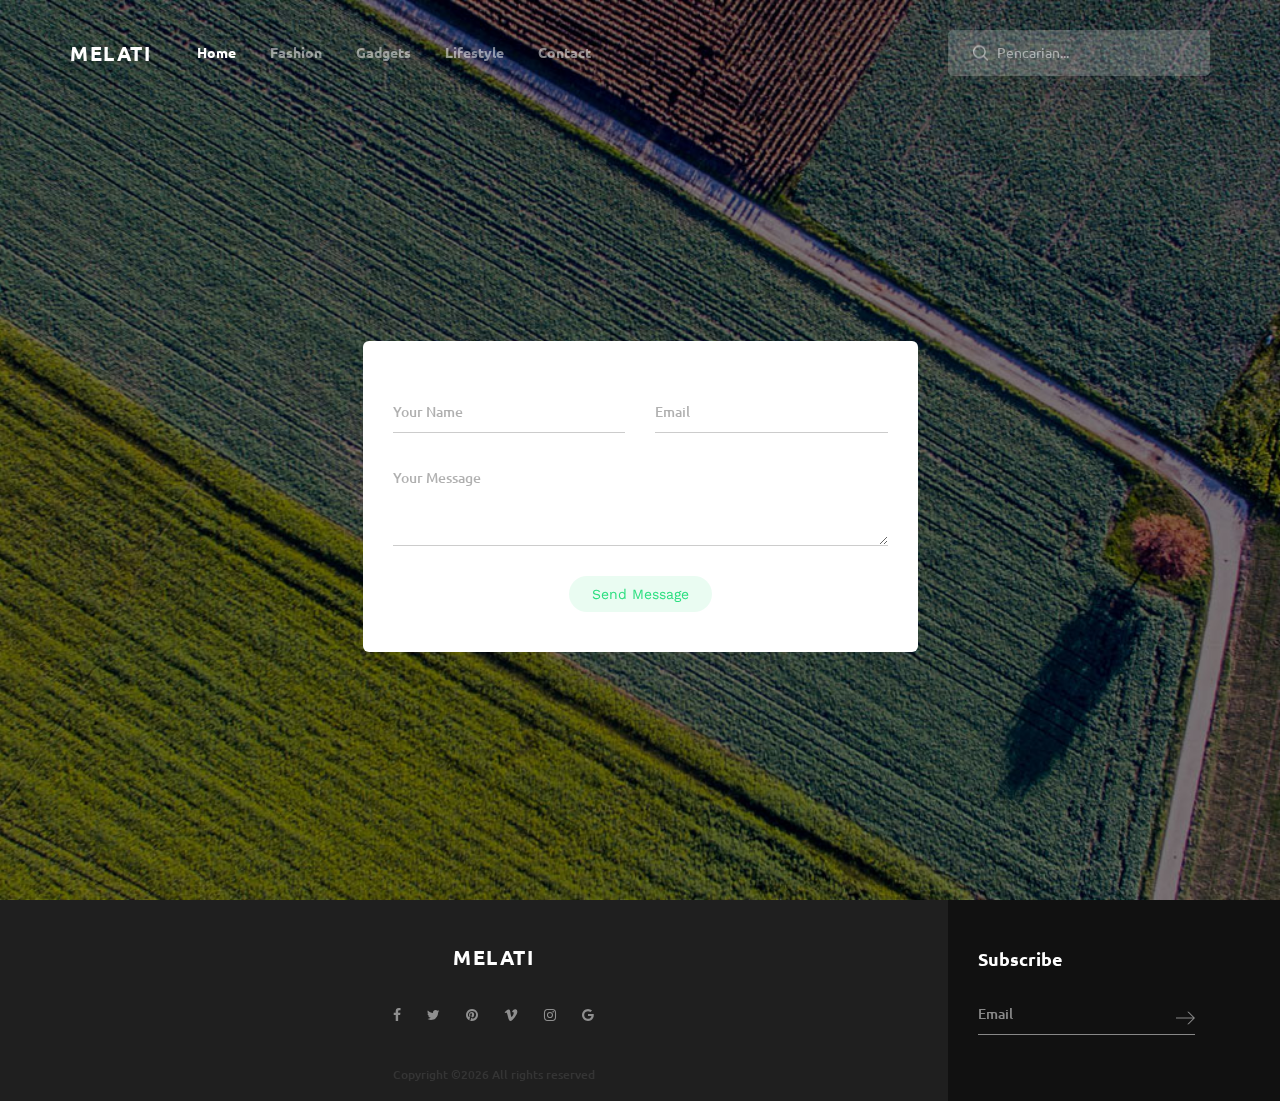
<file: contact.html>
<!DOCTYPE html>
<html lang="en">
<head>
<title>Contact</title>
<meta charset="utf-8">
<meta http-equiv="X-UA-Compatible" content="IE=edge">
<meta name="description" content="Demo project">
<meta name="viewport" content="width=device-width, initial-scale=1">
<link rel="stylesheet" type="text/css" href="styles/bootstrap4/bootstrap.min.css">
<link href="plugins/font-awesome-4.7.0/css/font-awesome.min.css" rel="stylesheet" type="text/css">
<link rel="stylesheet" type="text/css" href="plugins/OwlCarousel2-2.2.1/owl.carousel.css">
<link rel="stylesheet" type="text/css" href="plugins/OwlCarousel2-2.2.1/owl.theme.default.css">
<link rel="stylesheet" type="text/css" href="plugins/OwlCarousel2-2.2.1/animate.css">
<link rel="stylesheet" type="text/css" href="plugins/jquery.mb.YTPlayer-3.1.12/jquery.mb.YTPlayer.css">
<link rel="stylesheet" type="text/css" href="styles/contact.css">
<link rel="stylesheet" type="text/css" href="styles/contact_responsive.css">
</head>
<body>

<div class="super_container">

	<!-- Header -->

	<header class="header">
		<div class="container">
			<div class="row">
				<div class="col">
					<div class="header_content d-flex flex-row align-items-center justify-content-start">
						<div class="logo"><a href="index.html">Melati</a></div>
						<nav class="main_nav">
							<ul>
								<li class="active"><a href="index.html">Home</a></li>
								<li><a href="#">Fashion</a></li>
								<li><a href="#">Gadgets</a></li>
								<li><a href="#">Lifestyle</a></li>
								<li><a href="contact.html">Contact</a></li>
							</ul>
						</nav>
						<div class="search_container ml-auto">
							
							<form action="#">
								<input type="search" class="header_search_input" required="required" placeholder="Pencarian...">
								<img class="header_search_icon" src="images/search.png" alt="">
							</form>
							
						</div>
						<div class="hamburger ml-auto menu_mm">
							<i class="fa fa-bars trans_200 menu_mm" aria-hidden="true"></i>
						</div>
					</div>
				</div>
			</div>
		</div>
	</header>

	<!-- Menu -->

	<div class="menu d-flex flex-column align-items-end justify-content-start text-right menu_mm trans_400">
		<div class="menu_close_container"><div class="menu_close"><div></div><div></div></div></div>
		<div class="logo menu_mm"><a href="index.html">Melati</a></div>
		<div class="search">
			<form action="#">
				<input type="search" class="header_search_input menu_mm" required="required" placeholder="Pencarian...">
				<img class="header_search_icon menu_mm" src="images/search_2.png" alt="">
			</form>
		</div>
		<nav class="menu_nav">
			<ul class="menu_mm">
				<li class="menu_mm"><a href="index.html">home</a></li>
				<li class="menu_mm"><a href="#">Fashion</a></li>
				<li class="menu_mm"><a href="#">Gadgets</a></li>
				<li class="menu_mm"><a href="#">Lifestyle</a></li>
				<li class="menu_mm"><a href="#">Video</a></li>
				<li class="menu_mm"><a href="contact.html">Contact</a></li>
			</ul>
		</nav>
	</div>
	
	<!-- Home -->

	<div class="home">
		<div class="home_background parallax-window" data-parallax="scroll" data-image-src="images/regular.jpg" data-speed="0.8"></div>
		<div class="home_content">
			<div class="container">
				<div class="row">
					<div class="col-lg-6 offset-lg-3">
						<!-- Post Comment -->
						<div class="post_comment">
							<div class="contact_form_container">
								<form action="#">
									<input type="text" class="contact_input contact_input_name" placeholder="Your Name" required="required">
									<input type="email" class="contact_input contact_input_email" placeholder="Email" required="required">
									<textarea class="contact_text" placeholder="Your Message" required="required"></textarea>
									<button type="submit" class="contact_button">Send Message</button>
								</form>
							</div>
						</div>
					</div>
				</div>
			</div>		
		</div>
	</div>

	<!-- Footer -->

	<footer class="footer">
		<div class="container">
			<div class="row row-lg-eq-height">
				<div class="col-lg-9 order-lg-1 order-2">
					<div class="footer_content">
						<div class="footer_logo"><a href="#">Melati</a></div>
						<div class="footer_social">
							<ul>
								<li class="footer_social_facebook"><a href="#"><i class="fa fa-facebook" aria-hidden="true"></i></a></li>
								<li class="footer_social_twitter"><a href="#"><i class="fa fa-twitter" aria-hidden="true"></i></a></li>
								<li class="footer_social_pinterest"><a href="#"><i class="fa fa-pinterest" aria-hidden="true"></i></a></li>
								<li class="footer_social_vimeo"><a href="#"><i class="fa fa-vimeo" aria-hidden="true"></i></a></li>
								<li class="footer_social_instagram"><a href="#"><i class="fa fa-instagram" aria-hidden="true"></i></a></li>
								<li class="footer_social_google"><a href="#"><i class="fa fa-google" aria-hidden="true"></i></a></li>
							</ul>
						</div>
						<div class="copyright">
Copyright &copy;<script>document.write(new Date().getFullYear());</script> All rights reserved </div>
					</div>
				</div>
				<div class="col-lg-3 order-lg-2 order-1">
					<div class="subscribe">
						<div class="subscribe_background"></div>
						<div class="subscribe_content">
							<div class="subscribe_title">Subscribe</div>
							<form action="#">
								<input type="email" class="sub_input" placeholder="Email" required="required">
								<button class="sub_button">
									<svg version="1.1" id="link_arrow_1" xmlns="http://www.w3.org/2000/svg" xmlns:xlink="http://www.w3.org/1999/xlink" x="0px" y="0px"
										 width="19px" height="13px" viewBox="0 0 19 13" enable-background="new 0 0 19 13" xml:space="preserve">
										<polygon fill="#FFFFFF" points="12.475,0 11.061,0 17.081,6.021 0,6.021 0,7.021 17.038,7.021 11.06,13 12.474,13 18.974,6.5 "/>
									</svg>
								</button>
							</form>
						</div>
					</div>
				</div>
			</div>
		</div>
	</footer>
</div>

<script src="js/jquery-3.2.1.min.js"></script>
<script src="styles/bootstrap4/popper.js"></script>
<script src="styles/bootstrap4/bootstrap.min.js"></script>
<script src="plugins/OwlCarousel2-2.2.1/owl.carousel.js"></script>
<script src="plugins/easing/easing.js"></script>
<script src="plugins/masonry/masonry.js"></script>
<script src="plugins/parallax-js-master/parallax.min.js"></script>
<script src="js/contact.js"></script>
</body>
</html>
</file>
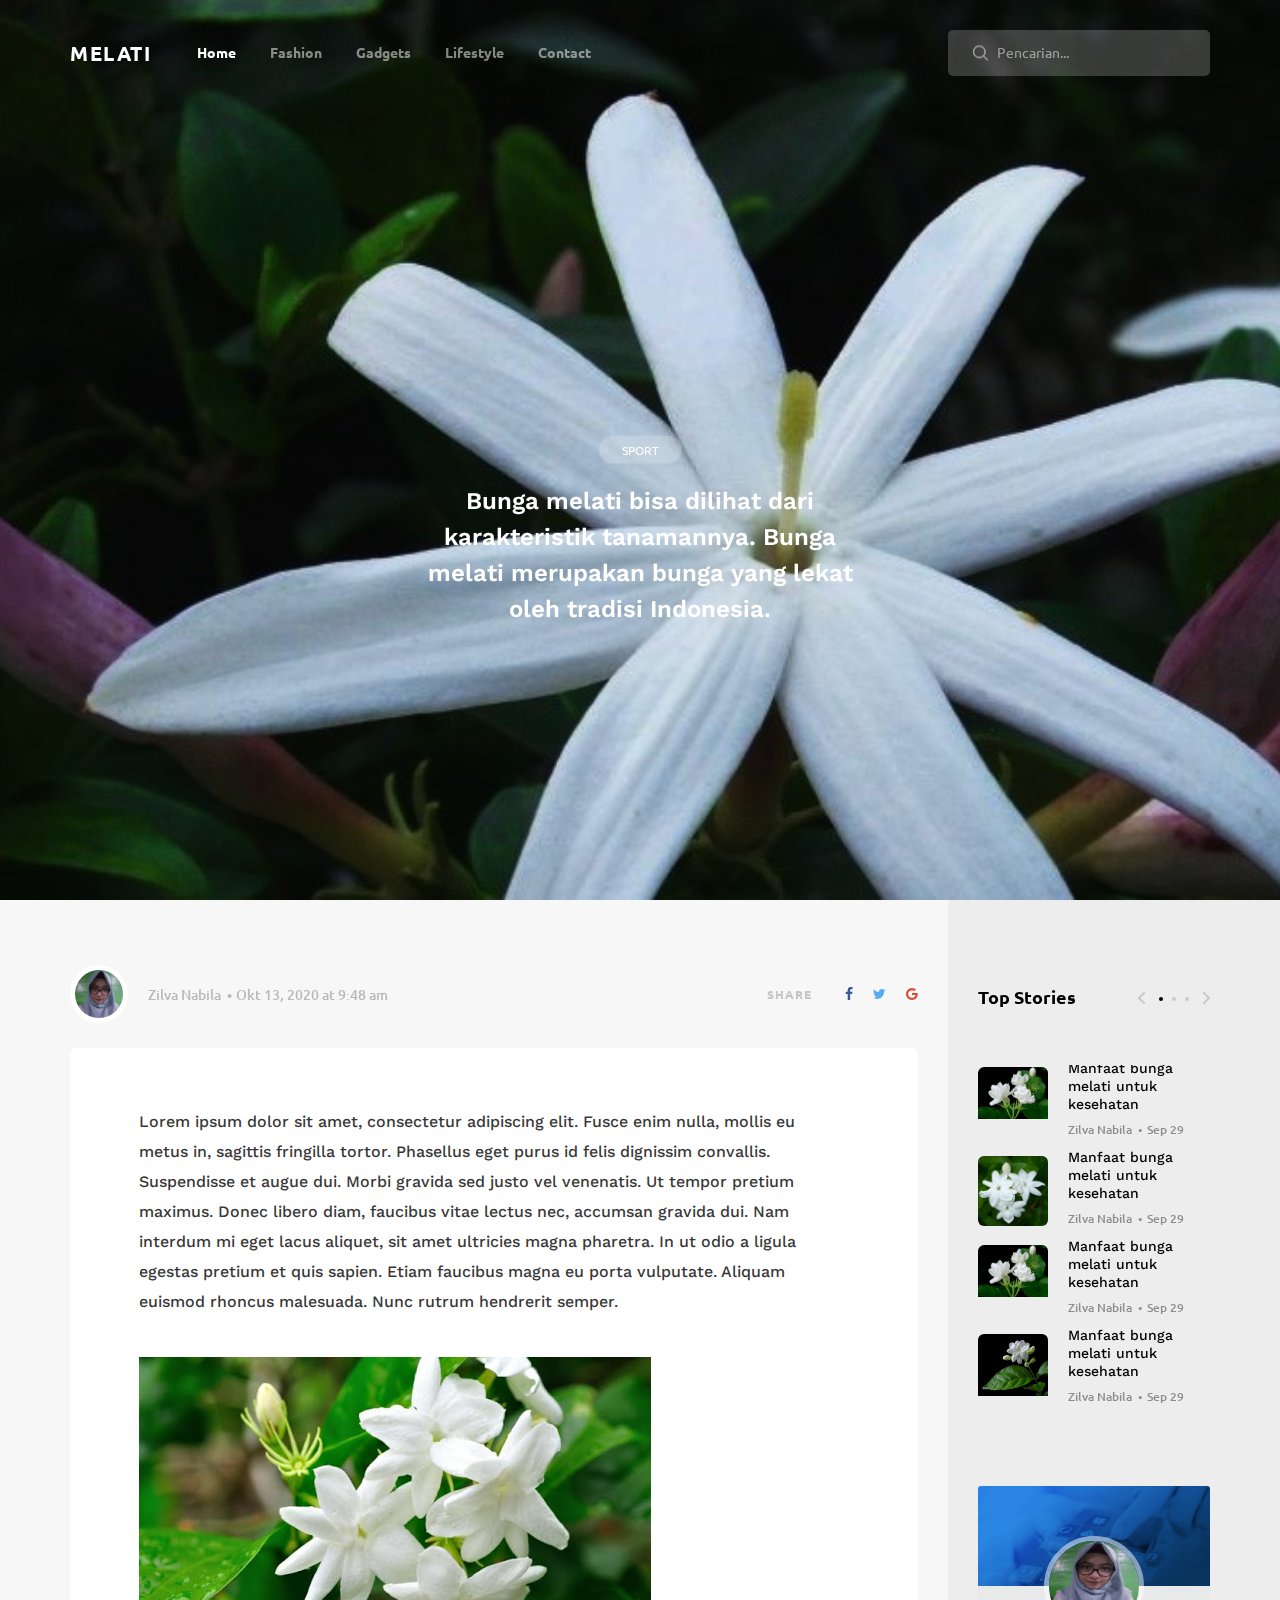
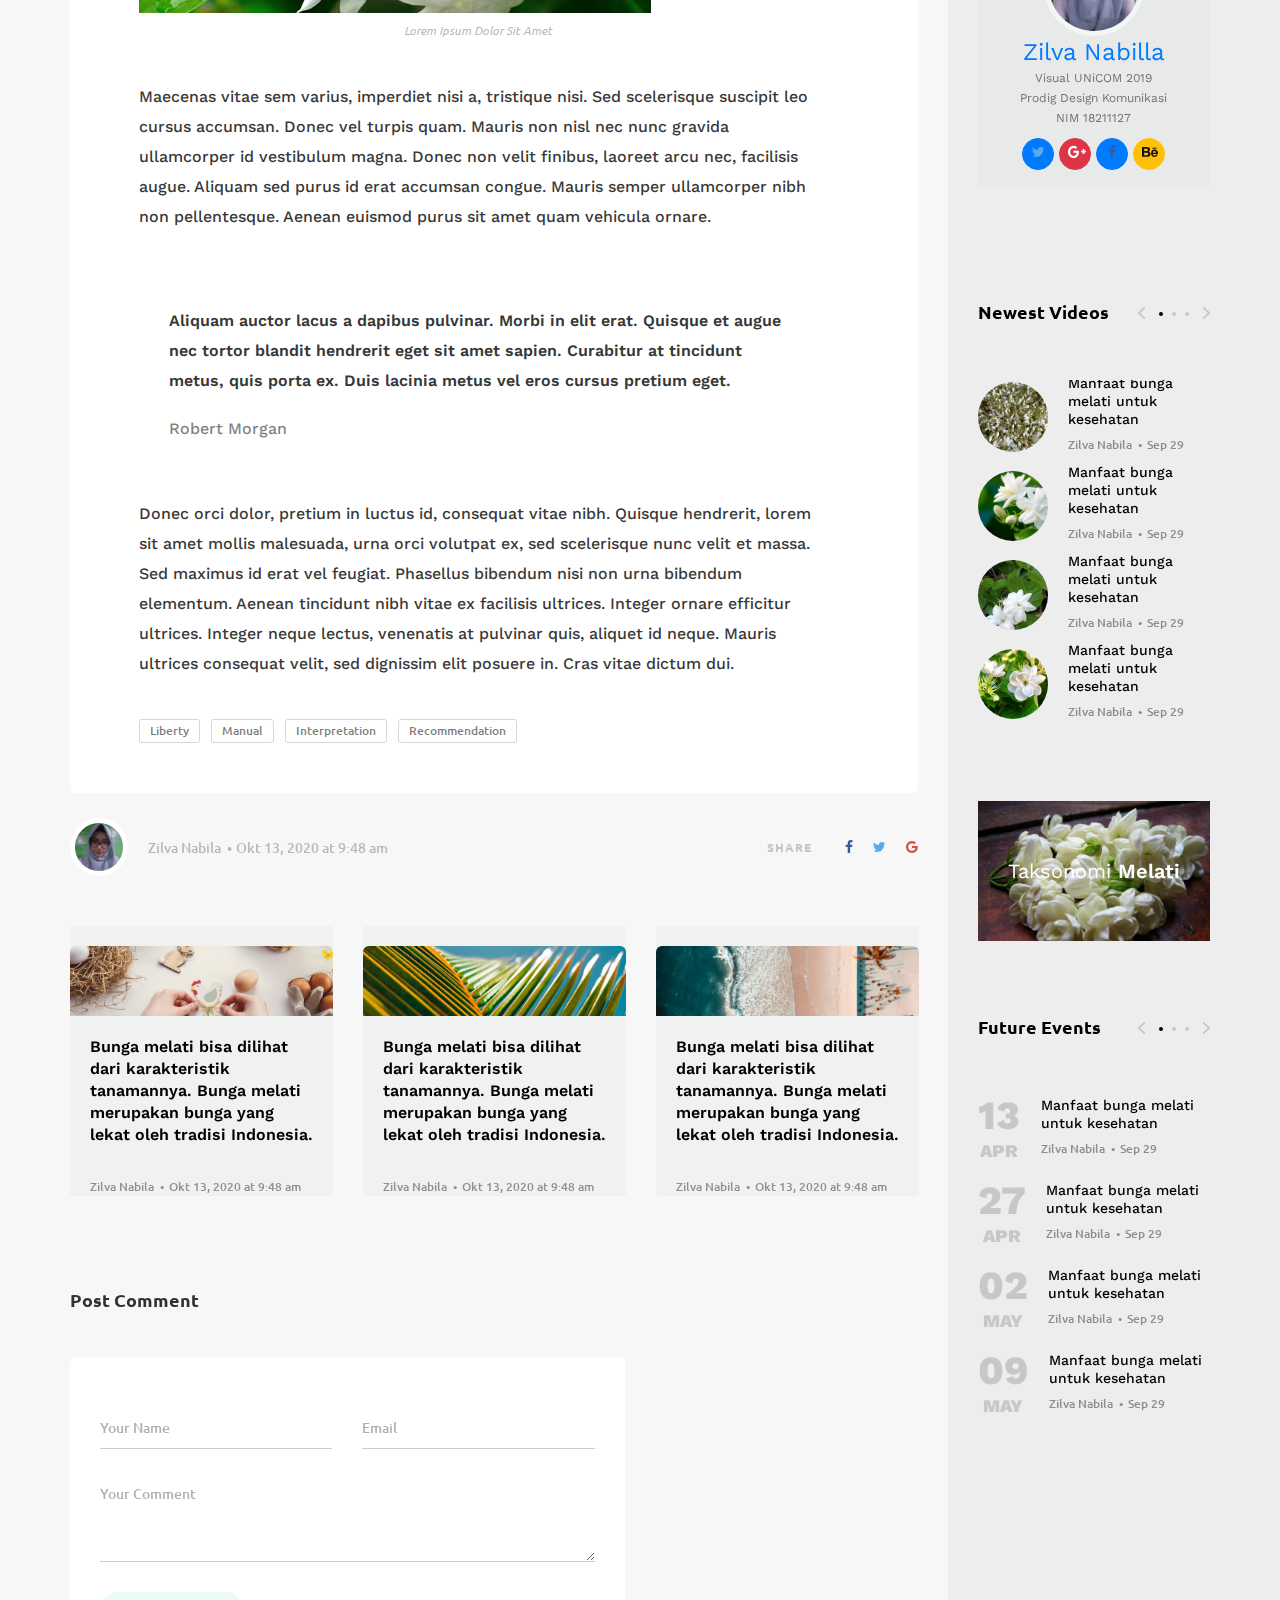
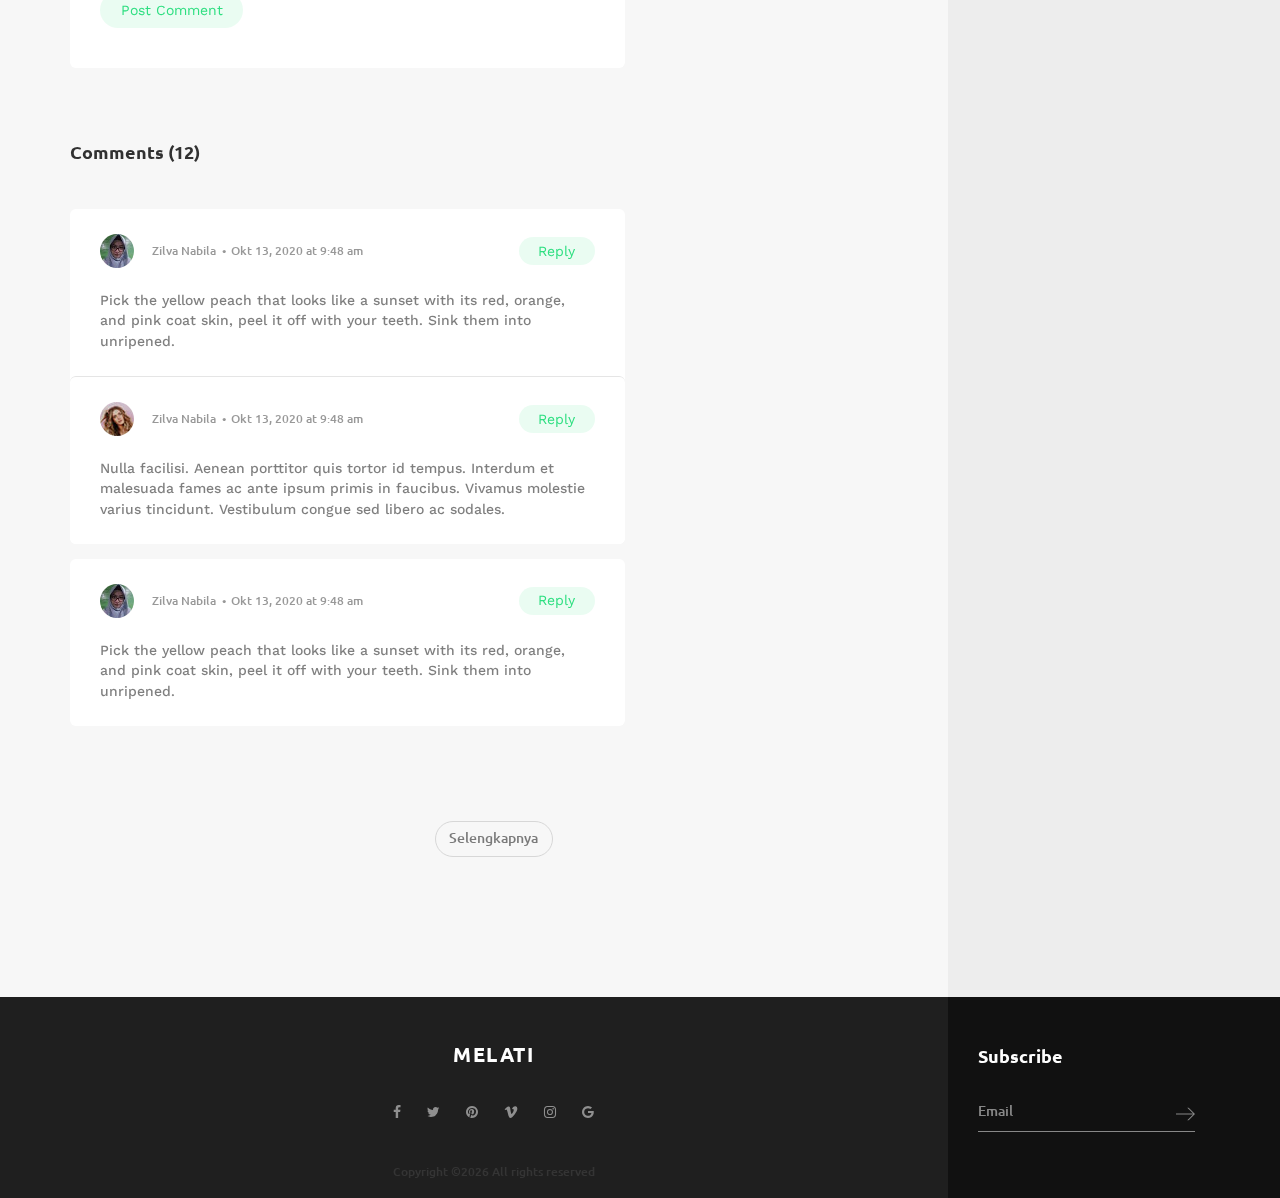
<file: post.html>
<!DOCTYPE html>
<html lang="en">
<head>
<title>Post</title>
<meta charset="utf-8">
<meta http-equiv="X-UA-Compatible" content="IE=edge">
<meta name="description" content="Demo project">
<meta name="viewport" content="width=device-width, initial-scale=1">
<link rel="stylesheet" type="text/css" href="styles/bootstrap4/bootstrap.min.css">
<link href="plugins/font-awesome-4.7.0/css/font-awesome.min.css" rel="stylesheet" type="text/css">
<link rel="stylesheet" type="text/css" href="plugins/OwlCarousel2-2.2.1/owl.carousel.css">
<link rel="stylesheet" type="text/css" href="plugins/OwlCarousel2-2.2.1/owl.theme.default.css">
<link rel="stylesheet" type="text/css" href="plugins/OwlCarousel2-2.2.1/animate.css">
<link rel="stylesheet" type="text/css" href="plugins/jquery.mb.YTPlayer-3.1.12/jquery.mb.YTPlayer.css">
<link rel="stylesheet" type="text/css" href="styles/post.css">
<link rel="stylesheet" type="text/css" href="styles/main_styles.css">
<link rel="stylesheet" type="text/css" href="styles/post_responsive.css">
</head>
<body>

<div class="super_container">

	<!-- Header -->

	<header class="header">
		<div class="container">
			<div class="row">
				<div class="col">
					<div class="header_content d-flex flex-row align-items-center justify-content-start">
						<div class="logo"><a href="index.html">Melati</a></div>
						<nav class="main_nav">
							<ul>
								<li class="active"><a href="index.html">Home</a></li>
								<li><a href="#">Fashion</a></li>
								<li><a href="#">Gadgets</a></li>
								<li><a href="#">Lifestyle</a></li>
								<li><a href="contact.html">Contact</a></li>
							</ul>
						</nav>
						<div class="search_container ml-auto">
							
							<form action="#">
								<input type="search" class="header_search_input" required="required" placeholder="Pencarian...">
								<img class="header_search_icon" src="images/search.png" alt="">
							</form>
							
						</div>
						<div class="hamburger ml-auto menu_mm">
							<i class="fa fa-bars trans_200 menu_mm" aria-hidden="true"></i>
						</div>
					</div>
				</div>
			</div>
		</div>
	</header>

	<!-- Menu -->
<section>
	<div class="menu d-flex flex-column align-items-end justify-content-start text-right menu_mm trans_400">
		<div class="menu_close_container"><div class="menu_close"><div></div><div></div></div></div>
		<div class="logo menu_mm"><a href="index.html">Melati</a></div>
		<div class="search">
			<form action="#">
				<input type="search" class="header_search_input menu_mm" required="required" placeholder="Pencarian...">
				<img class="header_search_icon menu_mm" src="images/search_2.png" alt="">
			</form>
		</div>
		<nav class="menu_nav">
			<ul class="menu_mm">
				<li class="menu_mm"><a href="index.html">home</a></li>
				<li class="menu_mm"><a href="#">Fashion</a></li>
				<li class="menu_mm"><a href="#">Gadgets</a></li>
				<li class="menu_mm"><a href="#">Lifestyle</a></li>
				<li class="menu_mm"><a href="#">Video</a></li>
				<li class="menu_mm"><a href="contact.html">Contact</a></li>
			</ul>
		</nav>
	</div>
	
	<!-- Home -->

	<div class="home">
		<div class="home_background parallax-window" data-parallax="scroll" data-image-src="images/post.jpg" data-speed="0.8"></div>
		<div class="home_content">
			<div class="post_category trans_200"><a href="category.html" class="trans_200">sport</a></div>
			<div class="post_title">Bunga melati bisa dilihat dari karakteristik tanamannya. Bunga melati merupakan bunga yang lekat oleh tradisi Indonesia. </div>
		</div>
	</div>
	
	<!-- Page Content -->
</section>
	<section class="page_content">
		<div class="container">
			<div class="row row-lg-eq-height">

				<!-- Post Content -->

				<div class="col-lg-9">
					<article class="post_content">

						<!-- Top Panel -->
						<div class="post_panel post_panel_top d-flex flex-row align-items-center justify-content-start">
							<div class="author_image"><div><img src="images/author.jpg" alt=""></div></div>
							<div class="post_meta"><a href="#">Zilva Nabila</a><span>Okt 13, 2020 at 9:48 am</span></div>
							<div class="post_share ml-sm-auto">
								<span>share</span>
								<ul class="post_share_list">
									<li class="post_share_item"><a href="#"><i class="fa fa-facebook" aria-hidden="true"></i></a></li>
									<li class="post_share_item"><a href="#"><i class="fa fa-twitter" aria-hidden="true"></i></a></li>
									<li class="post_share_item"><a href="#"><i class="fa fa-google" aria-hidden="true"></i></a></li>
								</ul>
							</div>
						</div>

						<!-- Post Body -->

						<div class="post_body">
							<p class="post_p">Lorem ipsum dolor sit amet, consectetur adipiscing elit. Fusce enim nulla, mollis eu metus in, sagittis fringilla tortor. Phasellus eget purus id felis dignissim convallis. Suspendisse et augue dui. Morbi gravida sed justo vel venenatis. Ut tempor pretium maximus. Donec libero diam, faucibus vitae lectus nec, accumsan gravida dui. Nam interdum mi eget lacus aliquet, sit amet ultricies magna pharetra. In ut odio a ligula egestas pretium et quis sapien. Etiam faucibus magna eu porta vulputate. Aliquam euismod rhoncus malesuada. Nunc rutrum hendrerit semper.</p>
							<figure>
								<img src="images/post_image.jpg" alt="">
								<figcaption>Lorem Ipsum Dolor Sit Amet</figcaption>
							</figure>
							<p class="post_p">Maecenas vitae sem varius, imperdiet nisi a, tristique nisi. Sed scelerisque suscipit leo cursus accumsan. Donec vel turpis quam. Mauris non nisl nec nunc gravida ullamcorper id vestibulum magna. Donec non velit finibus, laoreet arcu nec, facilisis augue. Aliquam sed purus id erat accumsan congue. Mauris semper ullamcorper nibh non pellentesque. Aenean euismod purus sit amet quam vehicula ornare.</p>
							<div class="post_quote">
								<p class="post_p">Aliquam auctor lacus a dapibus pulvinar. Morbi in elit erat. Quisque et augue nec tortor blandit hendrerit eget sit amet sapien. Curabitur at tincidunt metus, quis porta ex. Duis lacinia metus vel eros cursus pretium eget.</p>
								<div class="post_quote_source">Robert Morgan</div>
							</div>
							<p class="post_p">Donec orci dolor, pretium in luctus id, consequat vitae nibh. Quisque hendrerit, lorem sit amet mollis malesuada, urna orci volutpat ex, sed scelerisque nunc velit et massa. Sed maximus id erat vel feugiat. Phasellus bibendum nisi non urna bibendum elementum. Aenean tincidunt nibh vitae ex facilisis ultrices. Integer ornare efficitur ultrices. Integer neque lectus, venenatis at pulvinar quis, aliquet id neque. Mauris ultrices consequat velit, sed dignissim elit posuere in. Cras vitae dictum dui.</p>

							<!-- Post Tags -->
							<div class="post_tags">
								<ul>
									<li class="post_tag"><a href="#">Liberty</a></li>
									<li class="post_tag"><a href="#">Manual</a></li>
									<li class="post_tag"><a href="#">Interpretation</a></li>
									<li class="post_tag"><a href="#">Recommendation</a></li>
								</ul>
							</div>
						</div>
						
						<!-- Bottom Panel -->
						<div class="post_panel bottom_panel d-flex flex-row align-items-center justify-content-start">
							<div class="author_image"><div><img src="images/author.jpg" alt=""></div></div>
							<div class="post_meta"><a href="#">Zilva Nabila</a><span>Okt 13, 2020 at 9:48 am</span></div>
							<div class="post_share ml-sm-auto">
								<span>share</span>
								<ul class="post_share_list">
									<li class="post_share_item"><a href="#"><i class="fa fa-facebook" aria-hidden="true"></i></a></li>
									<li class="post_share_item"><a href="#"><i class="fa fa-twitter" aria-hidden="true"></i></a></li>
									<li class="post_share_item"><a href="#"><i class="fa fa-google" aria-hidden="true"></i></a></li>
								</ul>
							</div>
						</div>

						<!-- Similar Posts -->
						<div class="similar_posts">
							<div class="grid clearfix">

								<!-- Small Card With Image -->
								<div class="card card_small_with_image grid-item">
									<img class="card-img-top" src="images/post_25.jpg" alt="https://unsplash.com/@jakobowens1">
									<div class="card-body">
										<div class="card-title card-title-small"><a href="post.html">Bunga melati bisa dilihat dari karakteristik tanamannya. Bunga melati merupakan bunga yang lekat oleh tradisi Indonesia. </a></div>
										<small class="post_meta"><a href="#">Zilva Nabila</a><span>Okt 13, 2020 at 9:48 am</span></small>
									</div>
								</div>

								<!-- Small Card With Image -->
								<div class="card card_small_with_image grid-item">
									<img class="card-img-top" src="images/post_2.jpg" alt="https://unsplash.com/@jakobowens1">
									<div class="card-body">
										<div class="card-title card-title-small"><a href="post.html">Bunga melati bisa dilihat dari karakteristik tanamannya. Bunga melati merupakan bunga yang lekat oleh tradisi Indonesia. </a></div>
										<small class="post_meta"><a href="#">Zilva Nabila</a><span>Okt 13, 2020 at 9:48 am</span></small>
									</div>
								</div>

								<!-- Small Card With Image -->
								<div class="card card_small_with_image grid-item">
									<img class="card-img-top" src="images/post_26.jpg" alt="https://unsplash.com/@jakobowens1">
									<div class="card-body">
										<div class="card-title card-title-small"><a href="post.html">Bunga melati bisa dilihat dari karakteristik tanamannya. Bunga melati merupakan bunga yang lekat oleh tradisi Indonesia. </a></div>
										<small class="post_meta"><a href="#">Zilva Nabila</a><span>Okt 13, 2020 at 9:48 am</span></small>
									</div>
								</div>

							</div>

							<!-- Post Comment -->
							<div class="post_comment">
								<div class="post_comment_title">Post Comment</div>
								<div class="row">
									<div class="col-xl-8">
										<div class="post_comment_form_container">
											<form action="#">
												<input type="text" class="comment_input comment_input_name" placeholder="Your Name" required="required">
												<input type="email" class="comment_input comment_input_email" placeholder="Email" required="required">
												<textarea class="comment_text" placeholder="Your Comment" required="required"></textarea>
												<button type="submit" class="comment_button">Post Comment</button>
											</form>
										</div>
									</div>
								</div>
							</div>

							<!-- Comments -->
							<div class="comments">
								<div class="comments_title">Comments <span>(12)</span></div>
								<div class="row">
									<div class="col-xl-8">
										<div class="comments_container">
											<ul class="comment_list">
												<li class="comment">
													<div class="comment_body">
														<div class="comment_panel d-flex flex-row align-items-center justify-content-start">
															<div class="comment_author_image"><div><img src="images/comment_author_1.jpg" alt=""></div></div>
															<small class="post_meta"><a href="#">Zilva Nabila</a><span>Okt 13, 2020 at 9:48 am</span></small>
															<button type="button" class="reply_button ml-auto">Reply</button>
														</div>
														<div class="comment_content">
															<p>Pick the yellow peach that looks like a sunset with its red, orange, and pink coat skin, peel it off with your teeth. Sink them into unripened.</p>
														</div>
													</div>

													<!-- Reply -->
													<ul class="comment_list">
														<li class="comment">
															<div class="comment_body">
																<div class="comment_panel d-flex flex-row align-items-center justify-content-start">
																	<div class="comment_author_image"><div><img src="images/comment_author_2.jpg" alt=""></div></div>
																	<small class="post_meta"><a href="#">Zilva Nabila</a><span>Okt 13, 2020 at 9:48 am</span></small>
																	<button type="button" class="reply_button ml-auto">Reply</button>
																</div>
																<div class="comment_content">
																	<p>Nulla facilisi. Aenean porttitor quis tortor id tempus. Interdum et malesuada fames ac ante ipsum primis in faucibus. Vivamus molestie varius tincidunt. Vestibulum congue sed libero ac sodales.</p>
																</div>
															</div>

															<!-- Reply -->
															<ul class="comment_list">
																
															</ul>
														</li>
													</ul>
												</li>
												<li class="comment">
													<div class="comment_body">
														<div class="comment_panel d-flex flex-row align-items-center justify-content-start">
															<div class="comment_author_image"><div><img src="images/comment_author_1.jpg" alt=""></div></div>
															<small class="post_meta"><a href="#">Zilva Nabila</a><span>Okt 13, 2020 at 9:48 am</span></small>
															<button type="button" class="reply_button ml-auto">Reply</button>
														</div>
														<div class="comment_content">
															<p>Pick the yellow peach that looks like a sunset with its red, orange, and pink coat skin, peel it off with your teeth. Sink them into unripened.</p>
														</div>
													</div>
												</li>
											</ul>
										</div>
									</div>
								</div>	
							</div>
						</div>
					</article>
					<div class="load_more">
						<div id="load_more" class="load_more_button text-center trans_200">Selengkapnya</div>
					</div>
				</div>

				<!-- Sidebar -->

				<div class="col-lg-3">
					<div class="sidebar">
						<div class="sidebar_background"></div>

						<!-- Top Stories -->

						<aside class="sidebar_section">
							<div class="sidebar_title_container">
								<div class="sidebar_title">Top Stories</div>
								<div class="sidebar_slider_nav">
									<div class="custom_nav_container sidebar_slider_nav_container">
										<div class="custom_prev custom_prev_top">
											<svg version="1.1" xmlns="http://www.w3.org/2000/svg" xmlns:xlink="http://www.w3.org/1999/xlink" x="0px" y="0px"
												 width="7px" height="12px" viewBox="0 0 7 12" enable-background="new 0 0 7 12" xml:space="preserve">
												<polyline fill="#bebebe" points="0,5.61 5.609,0 7,0 7,1.438 2.438,6 7,10.563 7,12 5.609,12 -0.002,6.39 "/>
											</svg>
										</div>
								        <ul id="custom_dots" class="custom_dots custom_dots_top">
											<li class="custom_dot custom_dot_top active"><span></span></li>
											<li class="custom_dot custom_dot_top"><span></span></li>
											<li class="custom_dot custom_dot_top"><span></span></li>
										</ul>
										<div class="custom_next custom_next_top">
											<svg version="1.1" xmlns="http://www.w3.org/2000/svg" xmlns:xlink="http://www.w3.org/1999/xlink" x="0px" y="0px"
												 width="7px" height="12px" viewBox="0 0 7 12" enable-background="new 0 0 7 12" xml:space="preserve">
												<polyline fill="#bebebe" points="6.998,6.39 1.389,12 -0.002,12 -0.002,10.562 4.561,6 -0.002,1.438 -0.002,0 1.389,0 7,5.61 "/>
											</svg>
										</div>
									</div>
								</div>
							</div>
							<div class="sidebar_section_content">

								<!-- Top Stories Slider -->
								<div class="sidebar_slider_container">
									<div class="owl-carousel owl-theme sidebar_slider_top">

										<!-- Top Stories Slider Item -->
										<div class="owl-item">

											<!-- Sidebar Post -->
											<div class="side_post">
												<a href="post.html">
													<div class="d-flex flex-row align-items-xl-center align-items-start justify-content-start">
														<div class="side_post_image"><div><img src="images/top_1.jpg" alt=""></div></div>
														<div class="side_post_content">
															<div class="side_post_title">Manfaat bunga melati untuk kesehatan</div>
															<small class="post_meta">Zilva Nabila<span>Sep 29</span></small>
														</div>
													</div>
												</a>
											</div>

											<!-- Sidebar Post -->
											<div class="side_post">
												<a href="post.html">
													<div class="d-flex flex-row align-items-xl-center align-items-start justify-content-start">
														<div class="side_post_image"><div><img src="images/top_2.jpg" alt=""></div></div>
														<div class="side_post_content">
															<div class="side_post_title">Manfaat bunga melati untuk kesehatan</div>
															<small class="post_meta">Zilva Nabila<span>Sep 29</span></small>
														</div>
													</div>
												</a>
											</div>

											<!-- Sidebar Post -->
											<div class="side_post">
												<a href="post.html">
													<div class="d-flex flex-row align-items-xl-center align-items-start justify-content-start">
														<div class="side_post_image"><div><img src="images/top_3.jpg" alt=""></div></div>
														<div class="side_post_content">
															<div class="side_post_title">Manfaat bunga melati untuk kesehatan</div>
															<small class="post_meta">Zilva Nabila<span>Sep 29</span></small>
														</div>
													</div>
												</a>
											</div>

											<!-- Sidebar Post -->
											<div class="side_post">
												<a href="post.html">
													<div class="d-flex flex-row align-items-xl-center align-items-start justify-content-start">
														<div class="side_post_image"><div><img src="images/top_4.jpg" alt=""></div></div>
														<div class="side_post_content">
															<div class="side_post_title">Manfaat bunga melati untuk kesehatan</div>
															<small class="post_meta">Zilva Nabila<span>Sep 29</span></small>
														</div>
													</div>
												</a>
											</div>

										</div>

										<!-- Top Stories Slider Item -->
										<div class="owl-item">

											<!-- Sidebar Post -->
											<div class="side_post">
												<a href="post.html">
													<div class="d-flex flex-row align-items-xl-center align-items-start justify-content-start">
														<div class="side_post_image"><div><img src="images/top_1.jpg" alt=""></div></div>
														<div class="side_post_content">
															<div class="side_post_title">Manfaat bunga melati untuk kesehatan</div>
															<small class="post_meta">Zilva Nabila<span>Sep 29</span></small>
														</div>
													</div>
												</a>
											</div>

											<!-- Sidebar Post -->
											<div class="side_post">
												<a href="post.html">
													<div class="d-flex flex-row align-items-xl-center align-items-start justify-content-start">
														<div class="side_post_image"><div><img src="images/top_2.jpg" alt=""></div></div>
														<div class="side_post_content">
															<div class="side_post_title">Manfaat bunga melati untuk kesehatan</div>
															<small class="post_meta">Zilva Nabila<span>Sep 29</span></small>
														</div>
													</div>
												</a>
											</div>

											<!-- Sidebar Post -->
											<div class="side_post">
												<a href="post.html">
													<div class="d-flex flex-row align-items-xl-center align-items-start justify-content-start">
														<div class="side_post_image"><div><img src="images/top_3.jpg" alt=""></div></div>
														<div class="side_post_content">
															<div class="side_post_title">Manfaat bunga melati untuk kesehatan</div>
															<small class="post_meta">Zilva Nabila<span>Sep 29</span></small>
														</div>
													</div>
												</a>
											</div>

											<!-- Sidebar Post -->
											<div class="side_post">
												<a href="post.html">
													<div class="d-flex flex-row align-items-xl-center align-items-start justify-content-start">
														<div class="side_post_image"><div><img src="images/top_4.jpg" alt=""></div></div>
														<div class="side_post_content">
															<div class="side_post_title">Manfaat bunga melati untuk kesehatan</div>
															<small class="post_meta">Zilva Nabila<span>Sep 29</span></small>
														</div>
													</div>
												</a>
											</div>

										</div>

										<!-- Top Stories Slider Item -->
										<div class="owl-item">

											<!-- Sidebar Post -->
											<div class="side_post">
												<a href="post.html">
													<div class="d-flex flex-row align-items-xl-center align-items-start justify-content-start">
														<div class="side_post_image"><div><img src="images/top_1.jpg" alt=""></div></div>
														<div class="side_post_content">
															<div class="side_post_title">Manfaat bunga melati untuk kesehatan</div>
															<small class="post_meta">Zilva Nabila<span>Sep 29</span></small>
														</div>
													</div>
												</a>
											</div>

											<!-- Sidebar Post -->
											<div class="side_post">
												<a href="post.html">
													<div class="d-flex flex-row align-items-xl-center align-items-start justify-content-start">
														<div class="side_post_image"><div><img src="images/top_2.jpg" alt=""></div></div>
														<div class="side_post_content">
															<div class="side_post_title">Manfaat bunga melati untuk kesehatan</div>
															<small class="post_meta">Zilva Nabila<span>Sep 29</span></small>
														</div>
													</div>
												</a>
											</div>

											<!-- Sidebar Post -->
											<div class="side_post">
												<a href="post.html">
													<div class="d-flex flex-row align-items-xl-center align-items-start justify-content-start">
														<div class="side_post_image"><div><img src="images/top_3.jpg" alt=""></div></div>
														<div class="side_post_content">
															<div class="side_post_title">Manfaat bunga melati untuk kesehatan</div>
															<small class="post_meta">Zilva Nabila<span>Sep 29</span></small>
														</div>
													</div>
												</a>
											</div>

											<!-- Sidebar Post -->
											<div class="side_post">
												<a href="post.html">
													<div class="d-flex flex-row align-items-xl-center align-items-start justify-content-start">
														<div class="side_post_image"><div><img src="images/top_4.jpg" alt=""></div></div>
														<div class="side_post_content">
															<div class="side_post_title">Manfaat bunga melati untuk kesehatan</div>
															<small class="post_meta">Zilva Nabila<span>Sep 29</span></small>
														</div>
													</div>
												</a>
											</div>

										</div>

									</div>
								</div>
							</div>
						</aside>

						<!-- Advertising -->

						<aside class="sidebar_section">
							<div class="advertising">
								<div class="card hovercard">
									<div class="cardheader">
					
									</div>
									<div class="avatar">
										<img alt="" src="images/author.jpg">
									</div>
									<div class="info">
										<div class="title">
											<a target="_blank" href="#">Zilva Nabilla</a>
										</div>
										<div class="desc">Visual UNiCOM 2019</div>
										<div class="desc">Prodig Design Komunikasi</div>
										<div class="desc">NIM 18211127</div>
									</div>
									<div class="bottom">
										<a class="btn btn-primary btn-twitter btn-sm" href="https://twitter.com/">
											<i class="fa fa-twitter"></i>
										</a>
										<a class="btn btn-danger btn-sm" rel="publisher"
										   href="https://plus.google.com/+ahm">
											<i class="fa fa-google-plus"></i>
										</a>
										<a class="btn btn-primary btn-sm" rel="publisher"
										   href="https://plus.google.com/">
											<i class="fa fa-facebook"></i>
										</a>
										<a class="btn btn-warning btn-sm" rel="publisher" href="https://plus.google.com/">
											<i class="fa fa-behance"></i>
										</a>
									</div>
								</div>
							</div>
						</aside>

						<!-- Newest Videos -->

						<aside class="sidebar_section newest_videos">
							<div class="sidebar_title_container">
								<div class="sidebar_title">Newest Videos</div>
								<div class="sidebar_slider_nav">
									<div class="custom_nav_container sidebar_slider_nav_container">
										<div class="custom_prev custom_prev_vid">
											<svg version="1.1" xmlns="http://www.w3.org/2000/svg" xmlns:xlink="http://www.w3.org/1999/xlink" x="0px" y="0px"
												 width="7px" height="12px" viewBox="0 0 7 12" enable-background="new 0 0 7 12" xml:space="preserve">
												<polyline fill="#bebebe" points="0,5.61 5.609,0 7,0 7,1.438 2.438,6 7,10.563 7,12 5.609,12 -0.002,6.39 "/>
											</svg>
										</div>
								        <ul id="custom_dots" class="custom_dots custom_dots_vid">
											<li class="custom_dot custom_dot_vid active"><span></span></li>
											<li class="custom_dot custom_dot_vid"><span></span></li>
											<li class="custom_dot custom_dot_vid"><span></span></li>
										</ul>
										<div class="custom_next custom_next_vid">
											<svg version="1.1" xmlns="http://www.w3.org/2000/svg" xmlns:xlink="http://www.w3.org/1999/xlink" x="0px" y="0px"
												 width="7px" height="12px" viewBox="0 0 7 12" enable-background="new 0 0 7 12" xml:space="preserve">
												<polyline fill="#bebebe" points="6.998,6.39 1.389,12 -0.002,12 -0.002,10.562 4.561,6 -0.002,1.438 -0.002,0 1.389,0 7,5.61 "/>
											</svg>
										</div>
									</div>
								</div>
							</div>
							<div class="sidebar_section_content">

								<!-- Sidebar Slider -->
								<div class="sidebar_slider_container">
									<div class="owl-carousel owl-theme sidebar_slider_vid">

										<!-- Newest Videos Slider Item -->
										<div class="owl-item">

											<!-- Newest Videos Post -->
											<div class="side_post">
												<a href="post.html">
													<div class="d-flex flex-row align-items-xl-center align-items-start justify-content-start">
														<div class="side_post_image"><div><img src="images/vid_1.jpg" alt=""></div></div>
														<div class="side_post_content">
															<div class="side_post_title">Manfaat bunga melati untuk kesehatan</div>
															<small class="post_meta">Zilva Nabila<span>Sep 29</span></small>
														</div>
													</div>
												</a>
											</div>

											<!-- Newest Videos Post -->
											<div class="side_post">
												<a href="post.html">
													<div class="d-flex flex-row align-items-xl-center align-items-start justify-content-start">
														<div class="side_post_image"><div><img src="images/vid_2.jpg" alt=""></div></div>
														<div class="side_post_content">
															<div class="side_post_title">Manfaat bunga melati untuk kesehatan</div>
															<small class="post_meta">Zilva Nabila<span>Sep 29</span></small>
														</div>
													</div>
												</a>
											</div>

											<!-- Newest Videos Post -->
											<div class="side_post">
												<a href="post.html">
													<div class="d-flex flex-row align-items-xl-center align-items-start justify-content-start">
														<div class="side_post_image"><div><img src="images/vid_3.jpg" alt=""></div></div>
														<div class="side_post_content">
															<div class="side_post_title">Manfaat bunga melati untuk kesehatan</div>
															<small class="post_meta">Zilva Nabila<span>Sep 29</span></small>
														</div>
													</div>
												</a>
											</div>

											<!-- Newest Videos Post -->
											<div class="side_post">
												<a href="post.html">
													<div class="d-flex flex-row align-items-xl-center align-items-start justify-content-start">
														<div class="side_post_image"><div><img src="images/vid_4.jpg" alt=""></div></div>
														<div class="side_post_content">
															<div class="side_post_title">Manfaat bunga melati untuk kesehatan</div>
															<small class="post_meta">Zilva Nabila<span>Sep 29</span></small>
														</div>
													</div>
												</a>
											</div>

										</div>

										<!-- Newest Videos Slider Item -->
										<div class="owl-item">

											<!-- Newest Videos Post -->
											<div class="side_post">
												<a href="post.html">
													<div class="d-flex flex-row align-items-xl-center align-items-start justify-content-start">
														<div class="side_post_image"><div><img src="images/vid_1.jpg" alt=""></div></div>
														<div class="side_post_content">
															<div class="side_post_title">Manfaat bunga melati untuk kesehatan</div>
															<small class="post_meta">Zilva Nabila<span>Sep 29</span></small>
														</div>
													</div>
												</a>
											</div>

											<!-- Newest Videos Post -->
											<div class="side_post">
												<a href="post.html">
													<div class="d-flex flex-row align-items-xl-center align-items-start justify-content-start">
														<div class="side_post_image"><div><img src="images/vid_2.jpg" alt=""></div></div>
														<div class="side_post_content">
															<div class="side_post_title">Manfaat bunga melati untuk kesehatan</div>
															<small class="post_meta">Zilva Nabila<span>Sep 29</span></small>
														</div>
													</div>
												</a>
											</div>

											<!-- Newest Videos Post -->
											<div class="side_post">
												<a href="post.html">
													<div class="d-flex flex-row align-items-xl-center align-items-start justify-content-start">
														<div class="side_post_image"><div><img src="images/vid_3.jpg" alt=""></div></div>
														<div class="side_post_content">
															<div class="side_post_title">Manfaat bunga melati untuk kesehatan</div>
															<small class="post_meta">Zilva Nabila<span>Sep 29</span></small>
														</div>
													</div>
												</a>
											</div>

											<!-- Newest Videos Post -->
											<div class="side_post">
												<a href="post.html">
													<div class="d-flex flex-row align-items-xl-center align-items-start justify-content-start">
														<div class="side_post_image"><div><img src="images/vid_4.jpg" alt=""></div></div>
														<div class="side_post_content">
															<div class="side_post_title">Manfaat bunga melati untuk kesehatan</div>
															<small class="post_meta">Zilva Nabila<span>Sep 29</span></small>
														</div>
													</div>
												</a>
											</div>

										</div>

										<!-- Newest Videos Slider Item -->
										<div class="owl-item">

											<!-- Newest Videos Post -->
											<div class="side_post">
												<a href="post.html">
													<div class="d-flex flex-row align-items-xl-center align-items-start justify-content-start">
														<div class="side_post_image"><div><img src="images/vid_1.jpg" alt=""></div></div>
														<div class="side_post_content">
															<div class="side_post_title">Manfaat bunga melati untuk kesehatan</div>
															<small class="post_meta">Zilva Nabila<span>Sep 29</span></small>
														</div>
													</div>
												</a>
											</div>

											<!-- Newest Videos Post -->
											<div class="side_post">
												<a href="post.html">
													<div class="d-flex flex-row align-items-xl-center align-items-start justify-content-start">
														<div class="side_post_image"><div><img src="images/vid_2.jpg" alt=""></div></div>
														<div class="side_post_content">
															<div class="side_post_title">Manfaat bunga melati untuk kesehatan</div>
															<small class="post_meta">Zilva Nabila<span>Sep 29</span></small>
														</div>
													</div>
												</a>
											</div>

											<!-- Newest Videos Post -->
											<div class="side_post">
												<a href="post.html">
													<div class="d-flex flex-row align-items-xl-center align-items-start justify-content-start">
														<div class="side_post_image"><div><img src="images/vid_3.jpg" alt=""></div></div>
														<div class="side_post_content">
															<div class="side_post_title">Manfaat bunga melati untuk kesehatan</div>
															<small class="post_meta">Zilva Nabila<span>Sep 29</span></small>
														</div>
													</div>
												</a>
											</div>

											<!-- Newest Videos Post -->
											<div class="side_post">
												<a href="post.html">
													<div class="d-flex flex-row align-items-xl-center align-items-start justify-content-start">
														<div class="side_post_image"><div><img src="images/vid_4.jpg" alt=""></div></div>
														<div class="side_post_content">
															<div class="side_post_title">Manfaat bunga melati untuk kesehatan</div>
															<small class="post_meta">Zilva Nabila<span>Sep 29</span></small>
														</div>
													</div>
												</a>
											</div>

										</div>

									</div>
								</div>
							</div>
						</aside>

						<!-- Advertising 2 -->

						<aside class="sidebar_section">
							<div class="advertising_2">
								<div class="advertising_background" style="background-image:url(images/post_18.jpg)"></div>
								<div class="advertising_2_content d-flex flex-column align-items-center justify-content-center">
									<div class="advertising_2_link"><a href="#">Taksonomi <span>Melati</span></a></div>
								</div>
							</div>
						</aside>

						<!-- Future Events -->

						<div class="sidebar_section future_events">
							<div class="sidebar_title_container">
								<div class="sidebar_title">Future Events</div>
								<div class="sidebar_slider_nav">
									<div class="custom_nav_container sidebar_slider_nav_container">
										<div class="custom_prev custom_prev_events">
											<svg version="1.1" xmlns="http://www.w3.org/2000/svg" xmlns:xlink="http://www.w3.org/1999/xlink" x="0px" y="0px"
												 width="7px" height="12px" viewBox="0 0 7 12" enable-background="new 0 0 7 12" xml:space="preserve">
												<polyline fill="#bebebe" points="0,5.61 5.609,0 7,0 7,1.438 2.438,6 7,10.563 7,12 5.609,12 -0.002,6.39 "/>
											</svg>
										</div>
								        <ul id="custom_dots" class="custom_dots custom_dots_events">
											<li class="custom_dot custom_dot_events active"><span></span></li>
											<li class="custom_dot custom_dot_events"><span></span></li>
											<li class="custom_dot custom_dot_events"><span></span></li>
										</ul>
										<div class="custom_next custom_next_events">
											<svg version="1.1" xmlns="http://www.w3.org/2000/svg" xmlns:xlink="http://www.w3.org/1999/xlink" x="0px" y="0px"
												 width="7px" height="12px" viewBox="0 0 7 12" enable-background="new 0 0 7 12" xml:space="preserve">
												<polyline fill="#bebebe" points="6.998,6.39 1.389,12 -0.002,12 -0.002,10.562 4.561,6 -0.002,1.438 -0.002,0 1.389,0 7,5.61 "/>
											</svg>
										</div>
									</div>
								</div>
							</div>
							<div class="sidebar_section_content">

								<!-- Sidebar Slider -->
								<div class="sidebar_slider_container">
									<div class="owl-carousel owl-theme sidebar_slider_events">

										<!-- Future Events Slider Item -->
										<div class="owl-item">

											<!-- Future Events Post -->
											<div class="side_post">
												<a href="post.html">
													<div class="d-flex flex-row align-items-xl-center align-items-start justify-content-start">
														<div class="event_date d-flex flex-column align-items-center justify-content-center">
															<div class="event_day">13</div>
															<div class="event_month">apr</div>
														</div>
														<div class="side_post_content">
															<div class="side_post_title">Manfaat bunga melati untuk kesehatan</div>
															<small class="post_meta">Zilva Nabila<span>Sep 29</span></small>
														</div>
													</div>
												</a>
											</div>

											<!-- Future Events Post -->
											<div class="side_post">
												<a href="post.html">
													<div class="d-flex flex-row align-items-xl-center align-items-start justify-content-start">
														<div class="event_date d-flex flex-column align-items-center justify-content-center">
															<div class="event_day">27</div>
															<div class="event_month">apr</div>
														</div>
														<div class="side_post_content">
															<div class="side_post_title">Manfaat bunga melati untuk kesehatan</div>
															<small class="post_meta">Zilva Nabila<span>Sep 29</span></small>
														</div>
													</div>
												</a>
											</div>

											<!-- Future Events Post -->
											<div class="side_post">
												<a href="post.html">
													<div class="d-flex flex-row align-items-xl-center align-items-start justify-content-start">
														<div class="event_date d-flex flex-column align-items-center justify-content-center">
															<div class="event_day">02</div>
															<div class="event_month">may</div>
														</div>
														<div class="side_post_content">
															<div class="side_post_title">Manfaat bunga melati untuk kesehatan</div>
															<small class="post_meta">Zilva Nabila<span>Sep 29</span></small>
														</div>
													</div>
												</a>
											</div>

											<!-- Future Events Post -->
											<div class="side_post">
												<a href="post.html">
													<div class="d-flex flex-row align-items-xl-center align-items-start justify-content-start">
														<div class="event_date d-flex flex-column align-items-center justify-content-center">
															<div class="event_day">09</div>
															<div class="event_month">may</div>
														</div>
														<div class="side_post_content">
															<div class="side_post_title">Manfaat bunga melati untuk kesehatan</div>
															<small class="post_meta">Zilva Nabila<span>Sep 29</span></small>
														</div>
													</div>
												</a>
											</div>

										</div>

										<!-- Future Events Slider Item -->
										<div class="owl-item">

											<!-- Future Events Post -->
											<div class="side_post">
												<a href="post.html">
													<div class="d-flex flex-row align-items-xl-center align-items-start justify-content-start">
														<div class="event_date d-flex flex-column align-items-center justify-content-center">
															<div class="event_day">13</div>
															<div class="event_month">apr</div>
														</div>
														<div class="side_post_content">
															<div class="side_post_title">Manfaat bunga melati untuk kesehatan</div>
															<small class="post_meta">Zilva Nabila<span>Sep 29</span></small>
														</div>
													</div>
												</a>
											</div>

											<!-- Future Events Post -->
											<div class="side_post">
												<a href="post.html">
													<div class="d-flex flex-row align-items-xl-center align-items-start justify-content-start">
														<div class="event_date d-flex flex-column align-items-center justify-content-center">
															<div class="event_day">27</div>
															<div class="event_month">apr</div>
														</div>
														<div class="side_post_content">
															<div class="side_post_title">Manfaat bunga melati untuk kesehatan</div>
															<small class="post_meta">Zilva Nabila<span>Sep 29</span></small>
														</div>
													</div>
												</a>
											</div>

											<!-- Future Events Post -->
											<div class="side_post">
												<a href="post.html">
													<div class="d-flex flex-row align-items-xl-center align-items-start justify-content-start">
														<div class="event_date d-flex flex-column align-items-center justify-content-center">
															<div class="event_day">02</div>
															<div class="event_month">may</div>
														</div>
														<div class="side_post_content">
															<div class="side_post_title">Manfaat bunga melati untuk kesehatan</div>
															<small class="post_meta">Zilva Nabila<span>Sep 29</span></small>
														</div>
													</div>
												</a>
											</div>

											<!-- Future Events Post -->
											<div class="side_post">
												<a href="post.html">
													<div class="d-flex flex-row align-items-xl-center align-items-start justify-content-start">
														<div class="event_date d-flex flex-column align-items-center justify-content-center">
															<div class="event_day">09</div>
															<div class="event_month">may</div>
														</div>
														<div class="side_post_content">
															<div class="side_post_title">Manfaat bunga melati untuk kesehatan</div>
															<small class="post_meta">Zilva Nabila<span>Sep 29</span></small>
														</div>
													</div>
												</a>
											</div>

										</div>

										<!-- Future Events Slider Item -->
										<div class="owl-item">

											<!-- Future Events Post -->
											<div class="side_post">
												<a href="post.html">
													<div class="d-flex flex-row align-items-xl-center align-items-start justify-content-start">
														<div class="event_date d-flex flex-column align-items-center justify-content-center">
															<div class="event_day">13</div>
															<div class="event_month">apr</div>
														</div>
														<div class="side_post_content">
															<div class="side_post_title">Manfaat bunga melati untuk kesehatan</div>
															<small class="post_meta">Zilva Nabila<span>Sep 29</span></small>
														</div>
													</div>
												</a>
											</div>

											<!-- Future Events Post -->
											<div class="side_post">
												<a href="post.html">
													<div class="d-flex flex-row align-items-xl-center align-items-start justify-content-start">
														<div class="event_date d-flex flex-column align-items-center justify-content-center">
															<div class="event_day">27</div>
															<div class="event_month">apr</div>
														</div>
														<div class="side_post_content">
															<div class="side_post_title">Manfaat bunga melati untuk kesehatan</div>
															<small class="post_meta">Zilva Nabila<span>Sep 29</span></small>
														</div>
													</div>
												</a>
											</div>

											<!-- Future Events Post -->
											<div class="side_post">
												<a href="post.html">
													<div class="d-flex flex-row align-items-xl-center align-items-start justify-content-start">
														<div class="event_date d-flex flex-column align-items-center justify-content-center">
															<div class="event_day">02</div>
															<div class="event_month">may</div>
														</div>
														<div class="side_post_content">
															<div class="side_post_title">Manfaat bunga melati untuk kesehatan</div>
															<small class="post_meta">Zilva Nabila<span>Sep 29</span></small>
														</div>
													</div>
												</a>
											</div>

											<!-- Future Events Post -->
											<div class="side_post">
												<a href="post.html">
													<div class="d-flex flex-row align-items-xl-center align-items-start justify-content-start">
														<div class="event_date d-flex flex-column align-items-center justify-content-center">
															<div class="event_day">09</div>
															<div class="event_month">may</div>
														</div>
														<div class="side_post_content">
															<div class="side_post_title">Manfaat bunga melati untuk kesehatan</div>
															<small class="post_meta">Zilva Nabila<span>Sep 29</span></small>
														</div>
													</div>
												</a>
											</div>

										</div>

									</div>
								</div>
							</div>
						</div>

					</div>
				</div>

			</div>
		</div>
	</section>

	<!-- Footer -->

	<footer class="footer">
		<div class="container">
			<div class="row row-lg-eq-height">
				<div class="col-lg-9 order-lg-1 order-2">
					<div class="footer_content">
						<div class="footer_logo"><a href="#">Melati</a></div>
						<div class="footer_social">
							<ul>
								<li class="footer_social_facebook"><a href="#"><i class="fa fa-facebook" aria-hidden="true"></i></a></li>
								<li class="footer_social_twitter"><a href="#"><i class="fa fa-twitter" aria-hidden="true"></i></a></li>
								<li class="footer_social_pinterest"><a href="#"><i class="fa fa-pinterest" aria-hidden="true"></i></a></li>
								<li class="footer_social_vimeo"><a href="#"><i class="fa fa-vimeo" aria-hidden="true"></i></a></li>
								<li class="footer_social_instagram"><a href="#"><i class="fa fa-instagram" aria-hidden="true"></i></a></li>
								<li class="footer_social_google"><a href="#"><i class="fa fa-google" aria-hidden="true"></i></a></li>
							</ul>
						</div>
						<div class="copyright">
Copyright &copy;<script>document.write(new Date().getFullYear());</script> All rights reserved </div>
					</div>
				</div>
				<div class="col-lg-3 order-lg-2 order-1">
					<div class="subscribe">
						<div class="subscribe_background"></div>
						<div class="subscribe_content">
							<div class="subscribe_title">Subscribe</div>
							<form action="#">
								<input type="email" class="sub_input" placeholder="Email" required="required">
								<button class="sub_button">
									<svg version="1.1" id="link_arrow_1" xmlns="http://www.w3.org/2000/svg" xmlns:xlink="http://www.w3.org/1999/xlink" x="0px" y="0px"
										 width="19px" height="13px" viewBox="0 0 19 13" enable-background="new 0 0 19 13" xml:space="preserve">
										<polygon fill="#FFFFFF" points="12.475,0 11.061,0 17.081,6.021 0,6.021 0,7.021 17.038,7.021 11.06,13 12.474,13 18.974,6.5 "/>
									</svg>
								</button>
							</form>
						</div>
					</div>
				</div>
			</div>
		</div>
	</footer>
</div>

<script src="js/jquery-3.2.1.min.js"></script>
<script src="styles/bootstrap4/popper.js"></script>
<script src="styles/bootstrap4/bootstrap.min.js"></script>
<script src="plugins/OwlCarousel2-2.2.1/owl.carousel.js"></script>
<script src="plugins/easing/easing.js"></script>
<script src="plugins/masonry/masonry.js"></script>
<script src="plugins/parallax-js-master/parallax.min.js"></script>
<script src="js/post.js"></script>
</body>
</html>
</file>
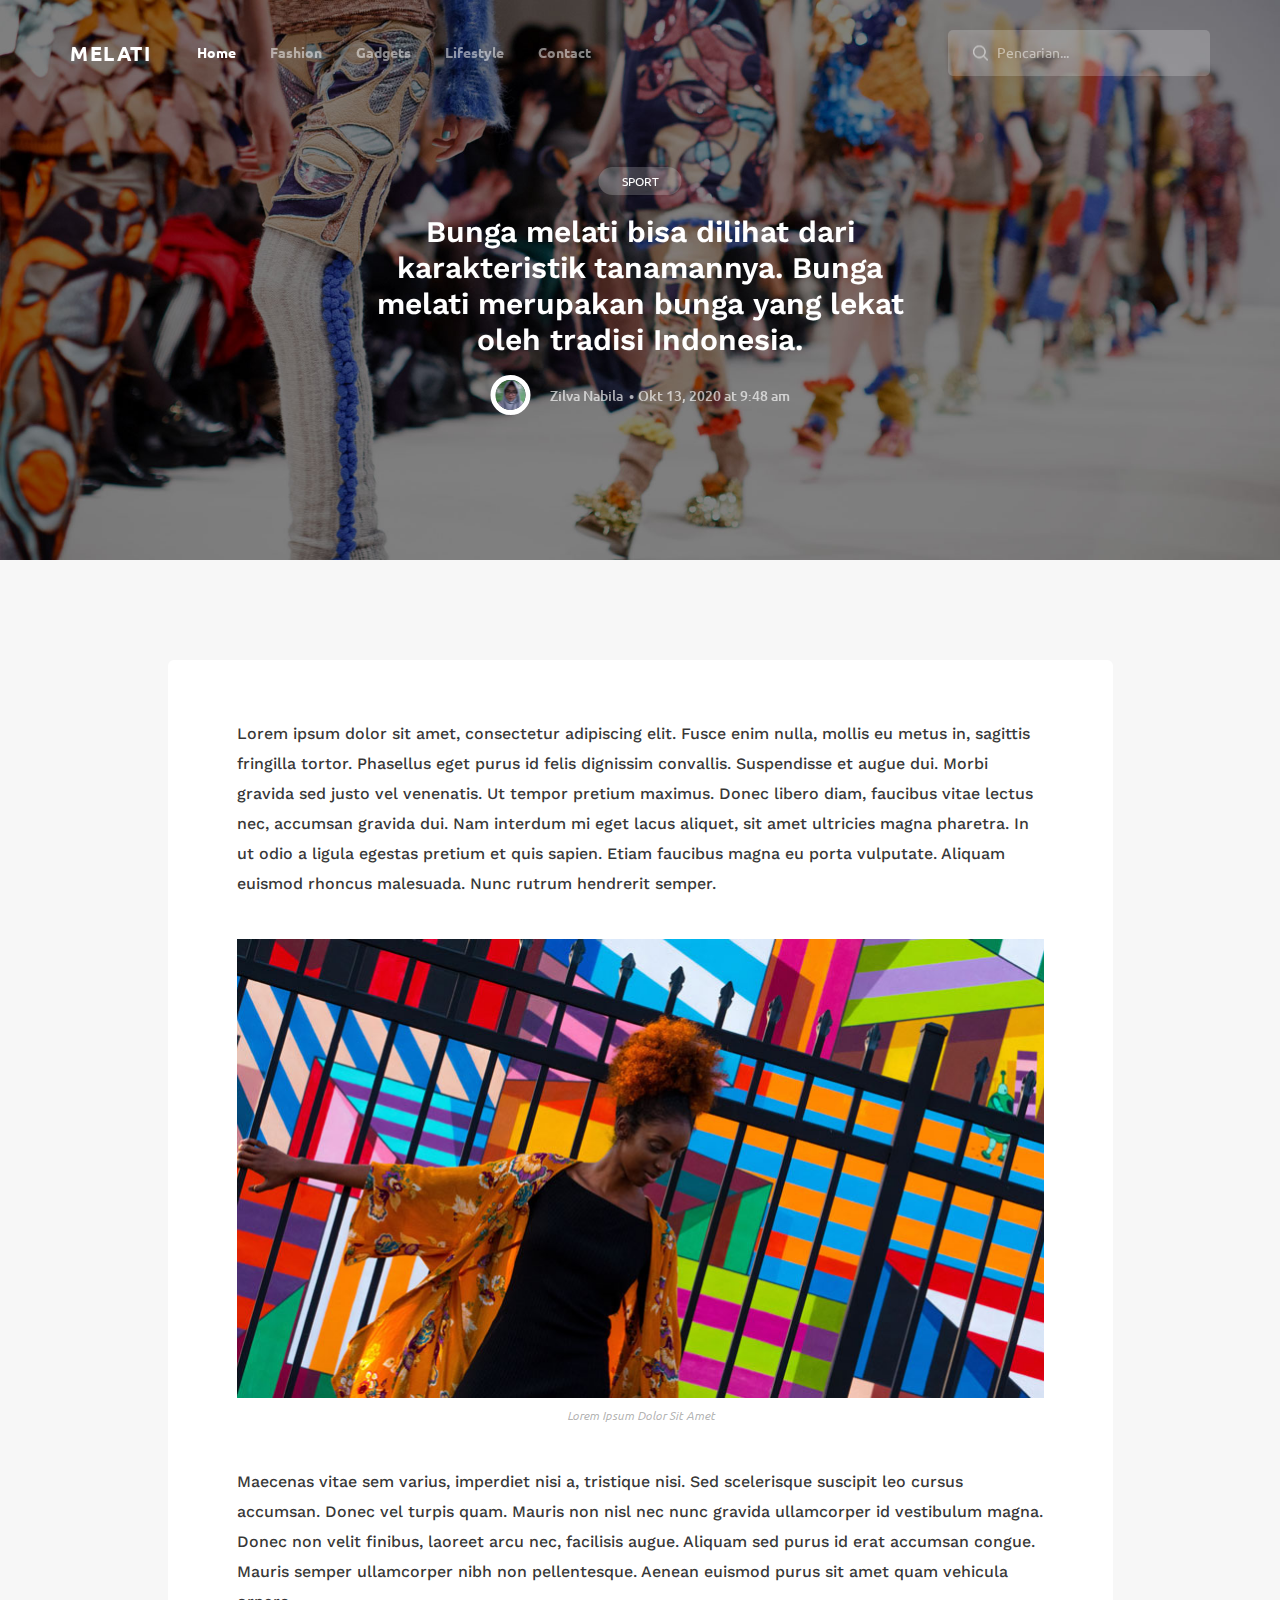
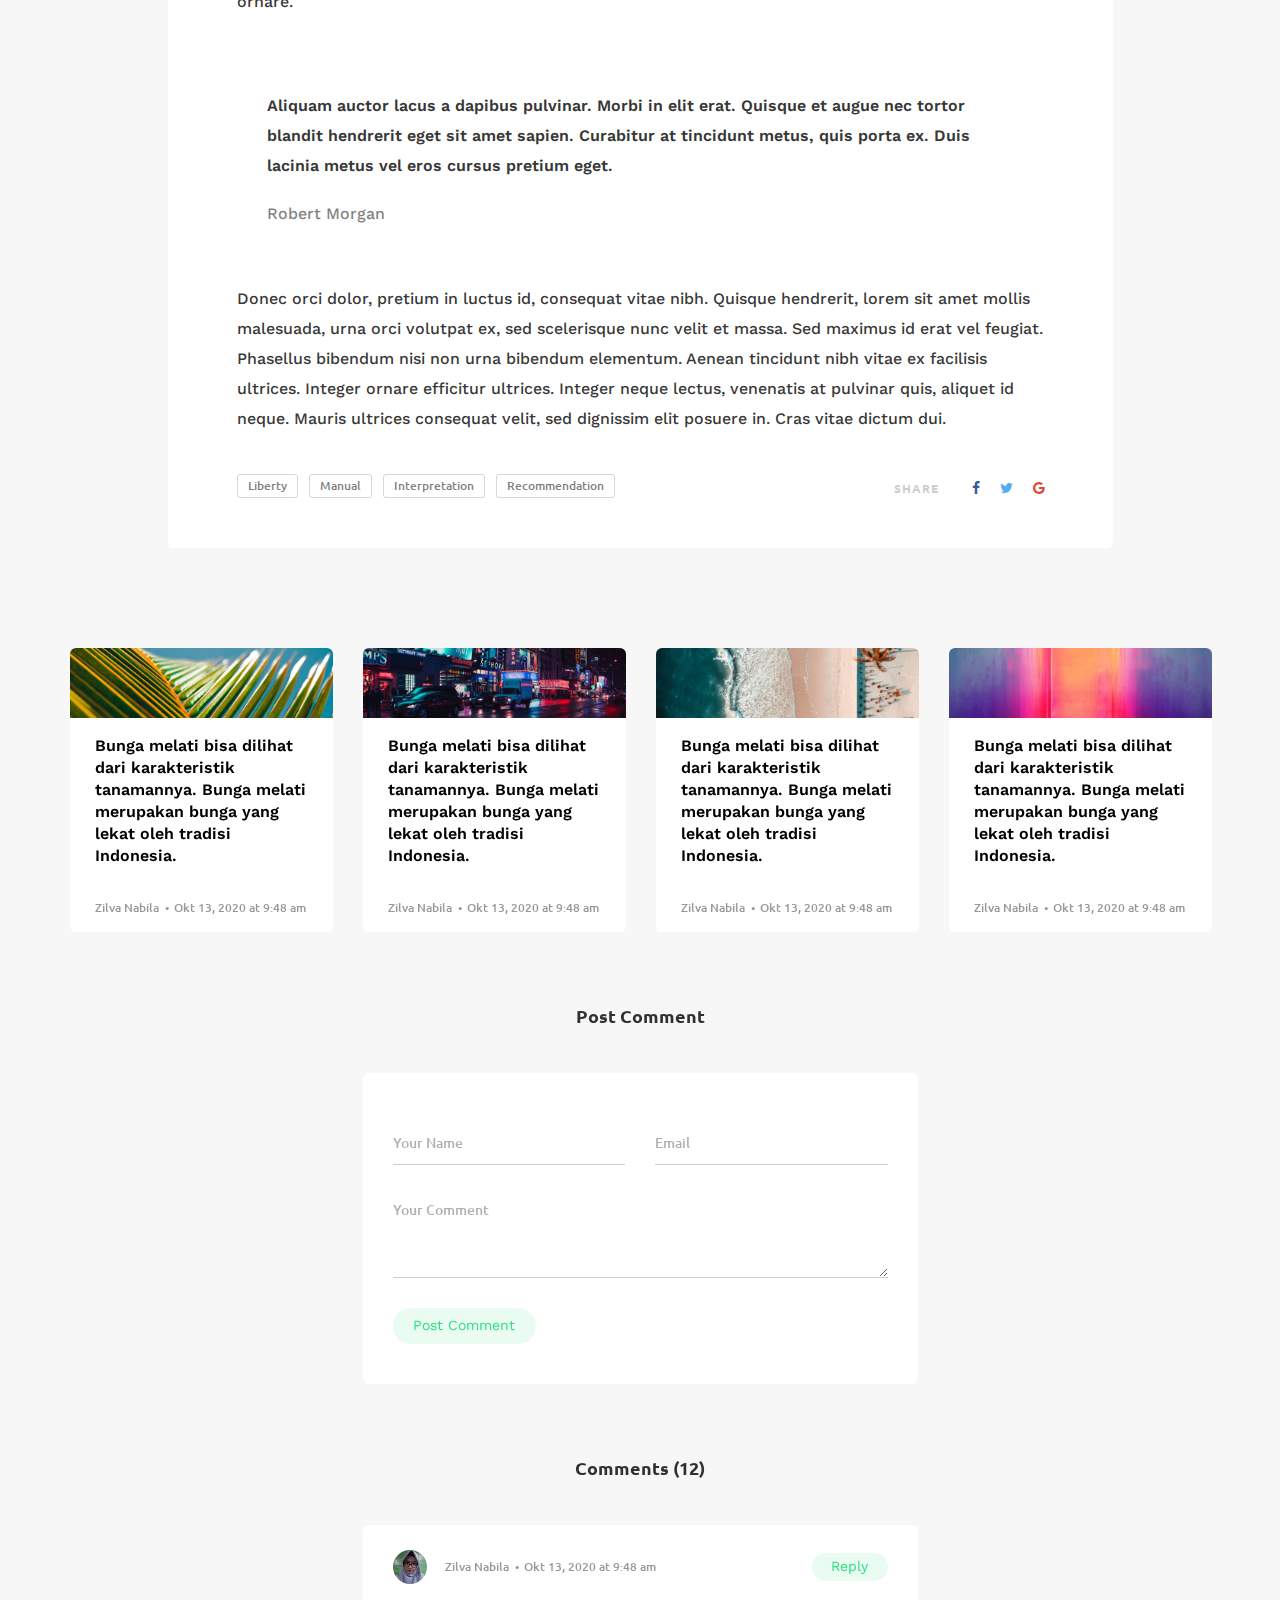
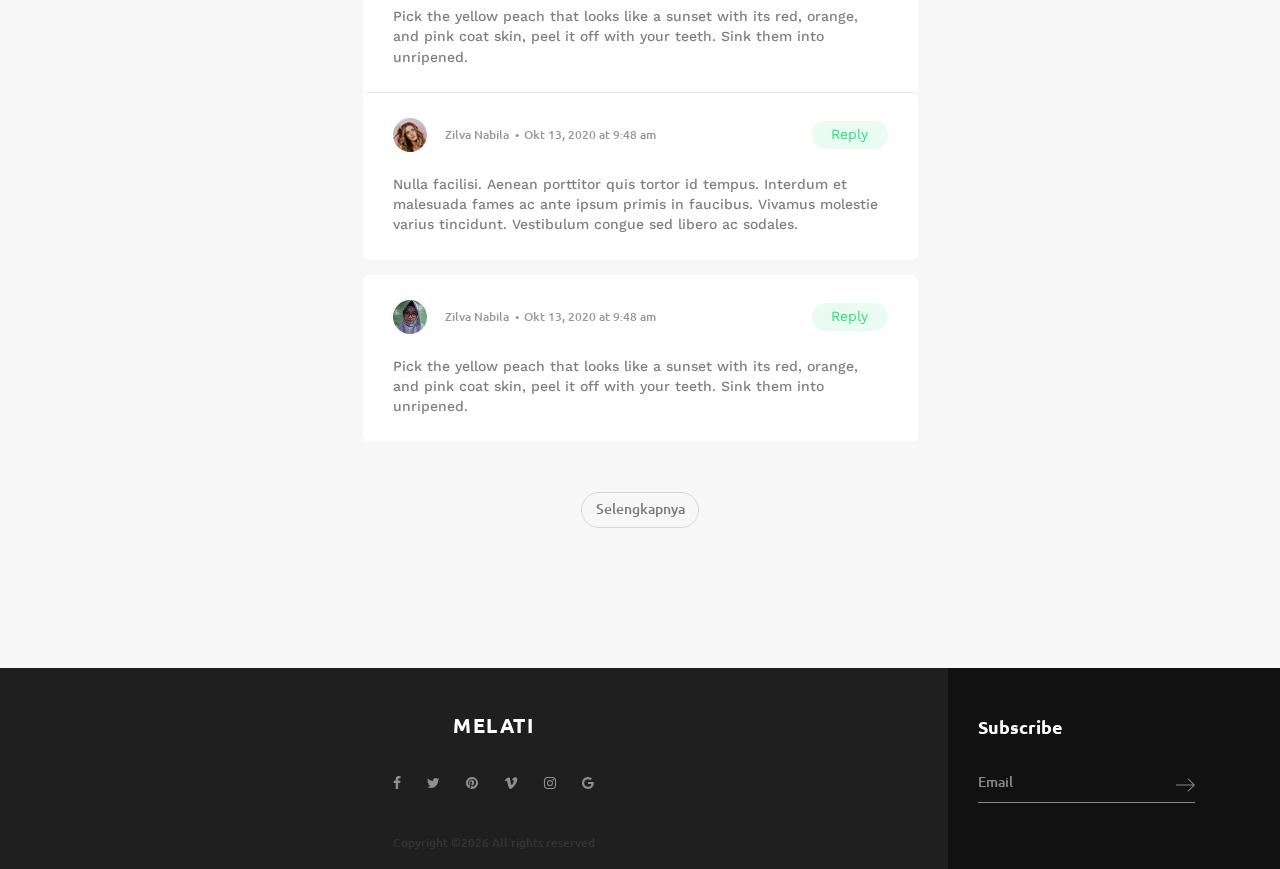
<file: post_nosidebar.html>
<!DOCTYPE html>
<html lang="en">
<head>
<title>Post</title>
<meta charset="utf-8">
<meta http-equiv="X-UA-Compatible" content="IE=edge">
<meta name="description" content="Demo project">
<meta name="viewport" content="width=device-width, initial-scale=1">
<link rel="stylesheet" type="text/css" href="styles/bootstrap4/bootstrap.min.css">
<link href="plugins/font-awesome-4.7.0/css/font-awesome.min.css" rel="stylesheet" type="text/css">
<link rel="stylesheet" type="text/css" href="plugins/OwlCarousel2-2.2.1/owl.carousel.css">
<link rel="stylesheet" type="text/css" href="plugins/OwlCarousel2-2.2.1/owl.theme.default.css">
<link rel="stylesheet" type="text/css" href="plugins/OwlCarousel2-2.2.1/animate.css">
<link rel="stylesheet" type="text/css" href="plugins/jquery.mb.YTPlayer-3.1.12/jquery.mb.YTPlayer.css">
<link rel="stylesheet" type="text/css" href="styles/post_nosidebar.css">
<link rel="stylesheet" type="text/css" href="styles/post_nosidebar_responsive.css">
</head>
<body>

<div class="super_container">

	<!-- Header -->

	<header class="header">
		<div class="container">
			<div class="row">
				<div class="col">
					<div class="header_content d-flex flex-row align-items-center justify-content-start">
						<div class="logo"><a href="#">Melati</a></div>
						<nav class="main_nav">
							<ul>
								<li class="active"><a href="index.html">Home</a></li>
								<li><a href="#">Fashion</a></li>
								<li><a href="#">Gadgets</a></li>
								<li><a href="#">Lifestyle</a></li>
								<li><a href="contact.html">Contact</a></li>
							</ul>
						</nav>
						<div class="search_container ml-auto">
							
							<form action="#">
								<input type="search" class="header_search_input" required="required" placeholder="Pencarian...">
								<img class="header_search_icon" src="images/search.png" alt="">
							</form>
							
						</div>
						<div class="hamburger ml-auto menu_mm">
							<i class="fa fa-bars trans_200 menu_mm" aria-hidden="true"></i>
						</div>
					</div>
				</div>
			</div>
		</div>
	</header>

	<!-- Menu -->

	<div class="menu d-flex flex-column align-items-end justify-content-start text-right menu_mm trans_400">
		<div class="menu_close_container"><div class="menu_close"><div></div><div></div></div></div>
		<div class="logo menu_mm"><a href="#">Melati</a></div>
		<div class="search">
			<form action="#">
				<input type="search" class="header_search_input menu_mm" required="required" placeholder="Pencarian...">
				<img class="header_search_icon menu_mm" src="images/search_2.png" alt="">
			</form>
		</div>
		<nav class="menu_nav">
			<ul class="menu_mm">
				<li class="menu_mm"><a href="index.html">home</a></li>
				<li class="menu_mm"><a href="#">Fashion</a></li>
				<li class="menu_mm"><a href="#">Gadgets</a></li>
				<li class="menu_mm"><a href="#">Lifestyle</a></li>
				<li class="menu_mm"><a href="#">Video</a></li>
				<li class="menu_mm"><a href="contact.html">Contact</a></li>
			</ul>
		</nav>
	</div>
	
	<!-- Home -->

	<div class="home">
		<div class="home_background parallax-window" data-parallax="scroll" data-image-src="images/post_nosidebar.jpg" data-speed="0.8"></div>
		<div class="home_content">
			<div class="post_category trans_200"><a href="category.html" class="trans_200">sport</a></div>
			<div class="post_title">Bunga melati bisa dilihat dari karakteristik tanamannya. Bunga melati merupakan bunga yang lekat oleh tradisi Indonesia. </div>
			<div class="post_author d-flex flex-row align-items-center justify-content-center">
				<div class="author_image"><div><img src="images/author.jpg" alt=""></div></div>
				<div class="post_meta"><a href="#">Zilva Nabila</a><span>Okt 13, 2020 at 9:48 am</span></div>
			</div>
		</div>
	</div>
	
	<!-- Page Content -->

	<div class="page_content">
		<div class="container">
			<div class="row">

				<!-- Post Content -->

				<div class="col-lg-10 offset-lg-1">
					<div class="post_content">

						<!-- Post Body -->

						<div class="post_body">
							<p class="post_p">Lorem ipsum dolor sit amet, consectetur adipiscing elit. Fusce enim nulla, mollis eu metus in, sagittis fringilla tortor. Phasellus eget purus id felis dignissim convallis. Suspendisse et augue dui. Morbi gravida sed justo vel venenatis. Ut tempor pretium maximus. Donec libero diam, faucibus vitae lectus nec, accumsan gravida dui. Nam interdum mi eget lacus aliquet, sit amet ultricies magna pharetra. In ut odio a ligula egestas pretium et quis sapien. Etiam faucibus magna eu porta vulputate. Aliquam euismod rhoncus malesuada. Nunc rutrum hendrerit semper.</p>
							<figure>
								<img src="images/post_body.jpg" alt="">
								<figcaption>Lorem Ipsum Dolor Sit Amet</figcaption>
							</figure>
							<p class="post_p">Maecenas vitae sem varius, imperdiet nisi a, tristique nisi. Sed scelerisque suscipit leo cursus accumsan. Donec vel turpis quam. Mauris non nisl nec nunc gravida ullamcorper id vestibulum magna. Donec non velit finibus, laoreet arcu nec, facilisis augue. Aliquam sed purus id erat accumsan congue. Mauris semper ullamcorper nibh non pellentesque. Aenean euismod purus sit amet quam vehicula ornare.</p>
							<div class="post_quote">
								<p class="post_p">Aliquam auctor lacus a dapibus pulvinar. Morbi in elit erat. Quisque et augue nec tortor blandit hendrerit eget sit amet sapien. Curabitur at tincidunt metus, quis porta ex. Duis lacinia metus vel eros cursus pretium eget.</p>
								<div class="post_quote_source">Robert Morgan</div>
							</div>
							<p class="post_p">Donec orci dolor, pretium in luctus id, consequat vitae nibh. Quisque hendrerit, lorem sit amet mollis malesuada, urna orci volutpat ex, sed scelerisque nunc velit et massa. Sed maximus id erat vel feugiat. Phasellus bibendum nisi non urna bibendum elementum. Aenean tincidunt nibh vitae ex facilisis ultrices. Integer ornare efficitur ultrices. Integer neque lectus, venenatis at pulvinar quis, aliquet id neque. Mauris ultrices consequat velit, sed dignissim elit posuere in. Cras vitae dictum dui.</p>

							<!-- Post Tags and Share-->
							<div class="tags_share d-flex flex-row align-items-center justify-content-start">
								<div class="post_tags">
									<ul>
										<li class="post_tag"><a href="#">Liberty</a></li>
										<li class="post_tag"><a href="#">Manual</a></li>
										<li class="post_tag"><a href="#">Interpretation</a></li>
										<li class="post_tag"><a href="#">Recommendation</a></li>
									</ul>
								</div>
								<div class="post_share ml-sm-auto">
									<span>share</span>
									<ul class="post_share_list">
										<li class="post_share_item"><a href="#"><i class="fa fa-facebook" aria-hidden="true"></i></a></li>
										<li class="post_share_item"><a href="#"><i class="fa fa-twitter" aria-hidden="true"></i></a></li>
										<li class="post_share_item"><a href="#"><i class="fa fa-google" aria-hidden="true"></i></a></li>
									</ul>
								</div>
							</div>
								
						</div>
					</div>
				</div>

			</div>

			<div class="row">
				<div class="col">
					<!-- Similar Posts -->
					<div class="similar_posts">
						<div class="grid clearfix">

							<!-- Small Card With Image -->
							<div class="card card_small_with_image grid-item">
								<img class="card-img-top" src="images/post_2.jpg" alt="https://unsplash.com/@jakobowens1">
								<div class="card-body">
									<div class="card-title card-title-small"><a href="post.html">Bunga melati bisa dilihat dari karakteristik tanamannya. Bunga melati merupakan bunga yang lekat oleh tradisi Indonesia. </a></div>
									<small class="post_meta"><a href="#">Zilva Nabila</a><span>Okt 13, 2020 at 9:48 am</span></small>
								</div>
							</div>

							<!-- Small Card With Image -->
							<div class="card card_small_with_image grid-item">
								<img class="card-img-top" src="images/post_13.jpg" alt="https://unsplash.com/@jakobowens1">
								<div class="card-body">
									<div class="card-title card-title-small"><a href="post.html">Bunga melati bisa dilihat dari karakteristik tanamannya. Bunga melati merupakan bunga yang lekat oleh tradisi Indonesia. </a></div>
									<small class="post_meta"><a href="#">Zilva Nabila</a><span>Okt 13, 2020 at 9:48 am</span></small>
								</div>
							</div>

							<!-- Small Card With Image -->
							<div class="card card_small_with_image grid-item">
								<img class="card-img-top" src="images/post_26.jpg" alt="https://unsplash.com/@jakobowens1">
								<div class="card-body">
									<div class="card-title card-title-small"><a href="post.html">Bunga melati bisa dilihat dari karakteristik tanamannya. Bunga melati merupakan bunga yang lekat oleh tradisi Indonesia. </a></div>
									<small class="post_meta"><a href="#">Zilva Nabila</a><span>Okt 13, 2020 at 9:48 am</span></small>
								</div>
							</div>

							<!-- Small Card With Image -->
							<div class="card card_small_with_image grid-item">
								<img class="card-img-top" src="images/post_27.jpg" alt="https://unsplash.com/@jakobowens1">
								<div class="card-body">
									<div class="card-title card-title-small"><a href="post.html">Bunga melati bisa dilihat dari karakteristik tanamannya. Bunga melati merupakan bunga yang lekat oleh tradisi Indonesia. </a></div>
									<small class="post_meta"><a href="#">Zilva Nabila</a><span>Okt 13, 2020 at 9:48 am</span></small>
								</div>
							</div>

						</div>
					</div>
					
				</div>
			</div>

			<div class="row">
				<div class="col-lg-6 offset-lg-3">

					<!-- Post Comment -->
					<div class="post_comment">
						<div class="post_comment_title">Post Comment</div>
						<div class="post_comment_form_container">
							<form action="#">
								<input type="text" class="comment_input comment_input_name" placeholder="Your Name" required="required">
								<input type="email" class="comment_input comment_input_email" placeholder="Email" required="required">
								<textarea class="comment_text" placeholder="Your Comment" required="required"></textarea>
								<button type="submit" class="comment_button">Post Comment</button>
							</form>
						</div>
					</div>

					<!-- Comments -->
					<div class="comments">
						<div class="comments_title">Comments <span>(12)</span></div>
						<div class="comments_container">
							<ul class="comment_list">
								<li class="comment">
									<div class="comment_body">
										<div class="comment_panel d-flex flex-row align-items-center justify-content-start">
											<div class="comment_author_image"><div><img src="images/comment_author_1.jpg" alt=""></div></div>
											<small class="post_meta"><a href="#">Zilva Nabila</a><span>Okt 13, 2020 at 9:48 am</span></small>
											<button type="button" class="reply_button ml-auto">Reply</button>
										</div>
										<div class="comment_content">
											<p>Pick the yellow peach that looks like a sunset with its red, orange, and pink coat skin, peel it off with your teeth. Sink them into unripened.</p>
										</div>
									</div>

									<!-- Reply -->
									<ul class="comment_list">
										<li class="comment">
											<div class="comment_body">
												<div class="comment_panel d-flex flex-row align-items-center justify-content-start">
													<div class="comment_author_image"><div><img src="images/comment_author_2.jpg" alt=""></div></div>
													<small class="post_meta"><a href="#">Zilva Nabila</a><span>Okt 13, 2020 at 9:48 am</span></small>
													<button type="button" class="reply_button ml-auto">Reply</button>
												</div>
												<div class="comment_content">
													<p>Nulla facilisi. Aenean porttitor quis tortor id tempus. Interdum et malesuada fames ac ante ipsum primis in faucibus. Vivamus molestie varius tincidunt. Vestibulum congue sed libero ac sodales.</p>
												</div>
											</div>

											<!-- Reply -->
											<ul class="comment_list">
												
											</ul>
										</li>
									</ul>
								</li>
								<li class="comment">
									<div class="comment_body">
										<div class="comment_panel d-flex flex-row align-items-center justify-content-start">
											<div class="comment_author_image"><div><img src="images/comment_author_1.jpg" alt=""></div></div>
											<small class="post_meta"><a href="#">Zilva Nabila</a><span>Okt 13, 2020 at 9:48 am</span></small>
											<button type="button" class="reply_button ml-auto">Reply</button>
										</div>
										<div class="comment_content">
											<p>Pick the yellow peach that looks like a sunset with its red, orange, and pink coat skin, peel it off with your teeth. Sink them into unripened.</p>
										</div>
									</div>
								</li>
							</ul>
						</div>
					</div>
					<div class="load_more">
						<div id="load_more" class="load_more_button text-center trans_200">Selengkapnya</div>
					</div>
				</div>
			</div>
		</div>

	</div>

	<!-- Footer -->

	<footer class="footer">
		<div class="container">
			<div class="row row-lg-eq-height">
				<div class="col-lg-9 order-lg-1 order-2">
					<div class="footer_content">
						<div class="footer_logo"><a href="#">Melati</a></div>
						<div class="footer_social">
							<ul>
								<li class="footer_social_facebook"><a href="#"><i class="fa fa-facebook" aria-hidden="true"></i></a></li>
								<li class="footer_social_twitter"><a href="#"><i class="fa fa-twitter" aria-hidden="true"></i></a></li>
								<li class="footer_social_pinterest"><a href="#"><i class="fa fa-pinterest" aria-hidden="true"></i></a></li>
								<li class="footer_social_vimeo"><a href="#"><i class="fa fa-vimeo" aria-hidden="true"></i></a></li>
								<li class="footer_social_instagram"><a href="#"><i class="fa fa-instagram" aria-hidden="true"></i></a></li>
								<li class="footer_social_google"><a href="#"><i class="fa fa-google" aria-hidden="true"></i></a></li>
							</ul>
						</div>
						<div class="copyright">
Copyright &copy;<script>document.write(new Date().getFullYear());</script> All rights reserved </div>
					</div>
				</div>
				<div class="col-lg-3 order-lg-2 order-1">
					<div class="subscribe">
						<div class="subscribe_background"></div>
						<div class="subscribe_content">
							<div class="subscribe_title">Subscribe</div>
							<form action="#">
								<input type="email" class="sub_input" placeholder="Email" required="required">
								<button class="sub_button">
									<svg version="1.1" id="link_arrow_1" xmlns="http://www.w3.org/2000/svg" xmlns:xlink="http://www.w3.org/1999/xlink" x="0px" y="0px"
										 width="19px" height="13px" viewBox="0 0 19 13" enable-background="new 0 0 19 13" xml:space="preserve">
										<polygon fill="#FFFFFF" points="12.475,0 11.061,0 17.081,6.021 0,6.021 0,7.021 17.038,7.021 11.06,13 12.474,13 18.974,6.5 "/>
									</svg>
								</button>
							</form>
						</div>
					</div>
				</div>
			</div>
		</div>
	</footer>
</div>

<script src="js/jquery-3.2.1.min.js"></script>
<script src="styles/bootstrap4/popper.js"></script>
<script src="styles/bootstrap4/bootstrap.min.js"></script>
<script src="plugins/OwlCarousel2-2.2.1/owl.carousel.js"></script>
<script src="plugins/easing/easing.js"></script>
<script src="plugins/masonry/masonry.js"></script>
<script src="plugins/parallax-js-master/parallax.min.js"></script>
<script src="js/post_nosidebar.js"></script>
</body>
</html>
</file>
<file: styles/main_styles.css>
@charset "utf-8";
/* CSS Document */

/******************************

[Table of Contents]

1. Fonts
2. Body and some general stuff
3. Header
	3.1 Logo
	3.2 Main Navigation
	3.3 Weather and Search
	3.4 Hamburger
4. Menu
5. Home
	5.1 Home Slider
6. Main Content
7. Section Panel
8. Cards
9. Videos
10. Selengkapnya Button
11. Sidebar
12. Footer


******************************/

/***********
1. Fonts
***********/

@import url('https://fonts.googleapis.com/css?family=Ubuntu:300,400,500,700|Work+Sans:300,400,500,600,700,800,900');

/*********************************
2. Body and some general stuff
*********************************/

*
{
	margin: 0;
	padding: 0;
	-webkit-font-smoothing: antialiased;
	-webkit-text-shadow: rgba(0,0,0,.01) 0 0 1px;
	text-shadow: rgba(0,0,0,.01) 0 0 1px;
}
body
{
	font-family: 'Work Sans', sans-serif;
	font-size: 14px;
	font-weight: 400;
	background: #f7f7f7;
	color: #a5a5a5;
}
div
{
	display: block;
	position: relative;
	-webkit-box-sizing: border-box;
    -moz-box-sizing: border-box;
    box-sizing: border-box;
}
ul
{
	list-style: none;
	margin-bottom: 0px;
}
p
{
	font-family: 'Work Sans', sans-serif;
	font-size: 14px;
	line-height: 1.45;
	font-weight: 500;
	color: rgba(0,0,0,0.5);
	-webkit-font-smoothing: antialiased;
	-webkit-text-shadow: rgba(0,0,0,.01) 0 0 1px;
	text-shadow: rgba(0,0,0,.01) 0 0 1px;
}
p:last-of-type
{
	margin-bottom: 0;
}
p a
{
	display: inline;
	position: relative;
	color: inherit;
	border-bottom: solid 1px #ffa07f;
	-webkit-transition: all 200ms ease;
	-moz-transition: all 200ms ease;
	-ms-transition: all 200ms ease;
	-o-transition: all 200ms ease;
	transition: all 200ms ease;
}
a, a:hover, a:visited, a:active, a:link
{
	text-decoration: none;
	-webkit-font-smoothing: antialiased;
	-webkit-text-shadow: rgba(0,0,0,.01) 0 0 1px;
	text-shadow: rgba(0,0,0,.01) 0 0 1px;
}
p a:active
{
	position: relative;
	color: #FF6347;
}
p a:hover
{
	color: #FFFFFF;
	background: #ffa07f;
}
p a:hover::after
{
	opacity: 0.2;
}
::selection
{
	
}
p::selection
{
	
}
h1{font-size: 48px;}
h2{font-size: 36px;}
h3{font-size: 24px;}
h4{font-size: 18px;}
h5{font-size: 14px;}
h1, h2, h3, h4, h5, h6
{
	font-family: 'Open Sans', sans-serif;
	-webkit-font-smoothing: antialiased;
	-webkit-text-shadow: rgba(0,0,0,.01) 0 0 1px;
	text-shadow: rgba(0,0,0,.01) 0 0 1px;
}
h1::selection, 
h2::selection, 
h3::selection, 
h4::selection, 
h5::selection, 
h6::selection
{
	
}
.form-control
{
	color: #db5246;
}
section
{
	display: block;
	position: relative;
	box-sizing: border-box;
}
.clear
{
	clear: both;
}
.clearfix::before, .clearfix::after
{
	content: "";
	display: table;
}
.clearfix::after
{
	clear: both;
}
.clearfix
{
	zoom: 1;
}
.float_left
{
	float: left;
}
.float_right
{
	float: right;
}
.trans_200
{
	-webkit-transition: all 200ms ease;
	-moz-transition: all 200ms ease;
	-ms-transition: all 200ms ease;
	-o-transition: all 200ms ease;
	transition: all 200ms ease;
}
.trans_300
{
	-webkit-transition: all 300ms ease;
	-moz-transition: all 300ms ease;
	-ms-transition: all 300ms ease;
	-o-transition: all 300ms ease;
	transition: all 300ms ease;
}
.trans_400
{
	-webkit-transition: all 400ms ease;
	-moz-transition: all 400ms ease;
	-ms-transition: all 400ms ease;
	-o-transition: all 400ms ease;
	transition: all 400ms ease;
}
.trans_500
{
	-webkit-transition: all 500ms ease;
	-moz-transition: all 500ms ease;
	-ms-transition: all 500ms ease;
	-o-transition: all 500ms ease;
	transition: all 500ms ease;
}
.fill_height
{
	height: 100%;
}
.super_container
{
	width: 100%;
	overflow: hidden;
}
.prlx_parent
{
	overflow: hidden;
}
.prlx
{
	height: 130% !important;
}
.nopadding
{
	padding: 0px !important;
}

/*********************************
3. Header
*********************************/

.header
{
	position: fixed;
	top: 0;
	left: 0;
	width: 100%;
	z-index: 100;
	-webkit-transition: all 200ms ease;
	-moz-transition: all 200ms ease;
	-ms-transition: all 200ms ease;
	-o-transition: all 200ms ease;
	transition: all 200ms ease;
}
.header_content
{
	height: 106px;
	-webkit-transition: all 200ms ease;
	-moz-transition: all 200ms ease;
	-ms-transition: all 200ms ease;
	-o-transition: all 200ms ease;
	transition: all 200ms ease;
}
.header.scrolled
{
	background: rgba(0,0,0,0.75);
	box-shadow: 0px 5px 5px rgba(0,0,0,0.1);
}
.header.scrolled .header_content
{
	height: 80px;
}

/*********************************
3.1 Logo
*********************************/

.logo a
{
	font-family: 'Ubuntu', sans-serif;
	font-size: 20px;
	color: #FFFFFF;
	text-transform: uppercase;
	font-weight: 700;
	letter-spacing: 0.075em;
}

/*********************************
3.2 Main Navigation
*********************************/

.main_nav
{
	margin-left: 46px;
}
.main_nav ul li
{
	display: inline-block;
}
.main_nav ul li:not(:last-child)
{
	margin-right: 29px;
}
.main_nav ul li a
{
	font-family: 'Ubuntu', sans-serif;
	font-size: 14px;
	font-weight: 700;
	color: rgba(255,255,255,0.5);
	-webkit-transition: all 200ms ease;
	-moz-transition: all 200ms ease;
	-ms-transition: all 200ms ease;
	-o-transition: all 200ms ease;
	transition: all 200ms ease;
}
.main_nav ul li a:hover,
.main_nav ul li.active a
{
	color: rgba(255,255,255,1);
}

/*********************************
3.3 Weather and Search
*********************************/

.weather
{
	display: inline-block;
	margin-right: 26px;
	vertical-align: middle;
}
.temperature
{
	display: inline-block;
	vertical-align: middle;
	font-family: 'Ubuntu', sans-serif;
	font-size: 14px;
	font-weight: 700;
	color: #FFFFFF;
	margin-right: 4px;
}
.weather_icon
{
	display: inline-block;
}
.search_container form
{
	display: inline-block;
	position: relative;
}
.header_search_input
{
	display: inline-block;
	width: 262px;
	height: 46px;
	background: rgba(255,255,255,0.2);
	border: none;
	outline: none;
	border-radius: 5px;
	padding-left: 49px;
	color: #FFFFFF;
}
.header_search_input::-webkit-input-placeholder
{
	font-family: 'Ubuntu', sans-serif;
	font-size: 14px !important;
	font-weight: 400 !important;
	color: rgba(255,255,255,0.5) !important;
}
.header_search_input:-moz-placeholder
{
	font-family: 'Ubuntu', sans-serif;
	font-size: 14px !important;
	font-weight: 400 !important;
	color: rgba(255,255,255,0.5) !important;
}
.header_search_input::-moz-placeholder
{
	font-family: 'Ubuntu', sans-serif;
	font-size: 14px !important;
	font-weight: 400 !important;
	color: rgba(255,255,255,0.5) !important;
} 
.header_search_input:-ms-input-placeholder
{ 
	font-family: 'Ubuntu', sans-serif;
	font-size: 14px !important;
	font-weight: 400 !important;
	color: rgba(255,255,255,0.5) !important;
}
.header_search_input::input-placeholder
{
	font-family: 'Ubuntu', sans-serif;
	font-size: 14px !important;
	font-weight: 400 !important;
	color: rgba(255,255,255,0.5) !important;
}
.header_search_icon
{
	position: absolute;
	top: 50%;
	left: 25px;
	-webkit-transform: translateY(-50%);
	-moz-transform: translateY(-50%);
	-ms-transform: translateY(-50%);
	-o-transform: translateY(-50%);
	transform: translateY(-50%);
}

/*********************************
3.4 Hamburger
*********************************/

.hamburger
{
	display: none;
	cursor: pointer;
}
.hamburger i
{
	font-size: 20px;
	color: rgba(255,255,255,1);
}
.hamburger:hover i
{
	color: rgba(255,255,255,0.5);
}

/*********************************
4. Menu
*********************************/

.menu
{
	position: fixed;
	top: 0;
	right: -400px;
	width: 400px;
	height: 100vh;
	background: #FFFFFF;
	z-index: 101;
	padding-right: 60px;
	padding-top: 87px;
	padding-left: 50px;
}
.menu .logo a
{
	color: #000000;
}
.menu.active
{
	right: 0;
}
.menu_close_container
{
	position: absolute;
	top: 30px;
	right: 60px;
	width: 18px;
	height: 18px;
	transform-origin: center center;
	-webkit-transform: rotate(45deg);
	-moz-transform: rotate(45deg);
	-ms-transform: rotate(45deg);
	-o-transform: rotate(45deg);
	transform: rotate(45deg);
	cursor: pointer;
}
.menu_close
{
	width: 100%;
	height: 100%;
	transform-style: preserve-3D;
}
.menu_close div
{
	width: 100%;
	height: 2px;
	background: #232323;
	top: 8px;
	-webkit-transition: all 200ms ease;
	-moz-transition: all 200ms ease;
	-ms-transition: all 200ms ease;
	-o-transition: all 200ms ease;
	transition: all 200ms ease;
}
.menu_close div:last-of-type
{
	-webkit-transform: rotate(90deg) translateX(-2px);
	-moz-transform: rotate(90deg) translateX(-2px);
	-ms-transform: rotate(90deg) translateX(-2px);
	-o-transform: rotate(90deg) translateX(-2px);
	transform: rotate(90deg) translateX(-2px);
	transform-origin: center;
}
.menu_close:hover div
{
	background: #937c6f;
}
.menu .logo
{
	margin-bottom: 60px;
}
.menu_nav ul li
{
	margin-bottom: 11px;
}
.menu_nav ul li a
{
	font-family: 'Ubuntu', sans-serif;
	font-size: 12px;
	text-transform: uppercase;
	color: rgba(0,0,0,1);
	font-weight: 700;
	letter-spacing: 0.1em;
	-webkit-transition: all 200ms ease;
	-moz-transition: all 200ms ease;
	-ms-transition: all 200ms ease;
	-o-transition: all 200ms ease;
	transition: all 200ms ease;
}
.menu_nav ul li a:hover
{
	color: #937c6f;
}
.menu .search
{
	width: 100%;
	margin-bottom: 67px;
}
.search
{
	display: inline-block;
	width: 400px;
	-webkit-transform: translateY(2px);
	-moz-transform: translateY(2px);
	-ms-transform: translateY(2px);
	-o-transform: translateY(2px);
	transform: translateY(2px);
}
.menu .header_search_input
{
	width: 100%;
	background: rgba(0,0,0,0.1);
	border-radius: 6px;
	color: rgba(0,0,0,0.5);
}
.menu .header_search_input::-webkit-input-placeholder
{
	font-family: 'Ubuntu', sans-serif;
	font-size: 14px !important;
	font-weight: 400 !important;
	color: rgba(0,0,0,0.4) !important;
}
.menu .header_search_input:-moz-placeholder
{
	font-family: 'Ubuntu', sans-serif;
	font-size: 14px !important;
	font-weight: 400 !important;
	color: rgba(0,0,0,0.4) !important;
}
.menu .header_search_input::-moz-placeholder
{
	font-family: 'Ubuntu', sans-serif;
	font-size: 14px !important;
	font-weight: 400 !important;
	color: rgba(0,0,0,0.4) !important;
} 
.menu .header_search_input:-ms-input-placeholder
{ 
	font-family: 'Ubuntu', sans-serif;
	font-size: 14px !important;
	font-weight: 400 !important;
	color: rgba(0,0,0,0.4) !important;
}
.menu .header_search_input::input-placeholder
{
	font-family: 'Ubuntu', sans-serif;
	font-size: 14px !important;
	font-weight: 400 !important;
	color: rgba(0,0,0,0.4) !important;
}

/*********************************
5. Home
*********************************/

.home
{
	width: 100%;
	height: 100vh;
}

/*********************************
5.1 Home Slider
*********************************/

.home_slider_container
{
	width: 100%;
	height: 100%;
}
.home_slider
{
	
}
.home_slider_background
{
	position: absolute;
	top: 0;
	left: 0;
	width: 100%;
	height: 85%;
	background-repeat: no-repeat;
	background-size: cover;
	background-position: center center;
}
.home_slider_content_container
{
	position: absolute;
	top: 45%;
	-webkit-transform: translateY(-50%);
	-moz-transform: translateY(-50%);
	-ms-transform: translateY(-50%);
	-o-transform: translateY(-50%);
	transform: translateY(-50%);
	left: 0;
	width: 100%;
}
.home_slider_content
{
	max-width: 460px;
}
.home_slider_item_category
{
	width: 83px;
	height: 28px;
	background: #899091;
	border-radius: 14px;
	text-align: center;
}
.home_slider_item_category a
{
	display: block;
	line-height: 28px;
	font-family: 'Ubuntu', sans-serif;
	font-size: 12px;
	color: rgba(255,255,255,1);
	text-transform: uppercase;
}
.home_slider_item_category:hover
{
	background: #FFFFFF;
}
.home_slider_item_category:hover a
{
	color: rgba(0,0,0,0.8);
}
.home_slider_item_title
{
	margin-top: 19px;
}
.home_slider_item_title a
{
	font-family: 'Work Sans', sans-serif;
	font-size: 36px;
	font-weight: 600;
	color: #FFFFFF;
	line-height: 1.27;
}
.home_slider_item_link
{
	margin-top: 21px;
}
.home_slider_item_link a
{
	font-family: 'Ubuntu', sans-serif;
	font-size: 14px;
	color: rgba(255,255,255,0.5);
	font-weight: 500;
}
.home_slider_item_link a:hover
{
	color: rgba(255,255,255,1);
}
.home_slider_item_link a svg
{
	display: inline-block;
	vertical-align: middle;
	margin-left: 16px;
	-webkit-transition: all 200ms ease;
	-moz-transition: all 200ms ease;
	-ms-transition: all 200ms ease;
	-o-transition: all 200ms ease;
	transition: all 200ms ease;
}
.home_slider_item_link a svg polygon
{
	fill: rgba(255,255,255,0.5);
}
.home_slider_item_link a:hover svg polygon
{
	fill: rgba(255,255,255,1);
}
.similar_posts_container
{
	position: absolute;
	left: 0;
	bottom: 0;
	width: 100%;
}
.similar_post
{
	width: 100%;
	height: 70px;
	background: #dedede;
	border-radius: 6px;
	padding-left: 26px;
	padding-right: 26px;
	margin-bottom: 30px;
}
.similar_post:hover
{
	background: #FFFFFF;
}
.similar_post a
{
	display: block;
	position: relative;
	top: 50%;
	-webkit-transform: translateY(-50%);
	-moz-transform: translateY(-50%);
	-ms-transform: translateY(-50%);
	-o-transform: translateY(-50%);
	transform: translateY(-50%);
	font-size: 14px;
	color: #000000;
	line-height: 1.28;
	font-weight: 500;
}
.home_slider_next_container
{
	position: absolute;
	bottom: 0;
	left: calc(((100vw - 1170px) / 2) + (1170px * 0.75) + 8px);
}
.home_slider_next
{
	width: 375px;
	height: 240px;
	cursor: pointer;
}
.home_slider_next_background
{
	display: block;
	position: absolute;
	top: 0;
	left: 0;
	width: 100%;
	height: 100%;
	background: rgba(0,0,0,0);
}
.home_slider_next:hover .home_slider_next_background
{
	background: rgba(0,0,0,0.5);
}
.home_slider_next_content
{
	width: 100%;
	height: 100%;
	padding-left: 30px;
	padding-right: 30px;
	padding-top: 40px;
	visibility: hidden;
	opacity: 0;
}
.home_slider_next_title
{
	font-family: 'Ubuntu', sans-serif;
	font-size: 12px;
	font-weight: 700;
	color: #FFFFFF;
	text-transform: uppercase;
	line-height: 0.75;
}
.home_slider_next_link
{
	font-size: 20px;
	font-weight: 500;
	color: #FFFFFF;
	margin-top: 25px;
}
.home_slider_next:hover .home_slider_next_content
{
	visibility: visible;
	opacity: 1;
}
.custom_nav_container
{
	z-index: 10;
}
.home_slider_nav_container
{
	position: absolute;
	bottom: 264px;
	left: calc(((100vw - 1170px) / 2) + (1170px * 0.75) + 8px);
}
.custom_dots
{
	display: inline-block;
	height: 12px;
	margin-left: 7px;
	margin-right: 7px;
}
.custom_dot
{
	display: inline-block;
	padding: 2px;
	cursor: pointer;
}
.custom_dot span
{
	display: block;
	width: 4px;
	height: 4px;
	border-radius: 50%;
	background: rgba(255,255,255,0.35);
	-webkit-transition: all 200ms ease;
	-moz-transition: all 200ms ease;
	-ms-transition: all 200ms ease;
	-o-transition: all 200ms ease;
	transition: all 200ms ease;
}
.custom_dot.active span
{
	background: rgba(255,255,255,1);
}
.custom_dot:hover span
{
	background: rgba(255,255,255,1);
}
.custom_prev,
.custom_next
{
	cursor: pointer;
}
.custom_prev, .custom_next
{
	display: inline-block;
	vertical-align: middle;
}
.custom_prev svg polyline,
.custom_next svg polyline
{
	fill: rgba(255,255,255,0.35);
	-webkit-transition: all 200ms ease;
	-moz-transition: all 200ms ease;
	-ms-transition: all 200ms ease;
	-o-transition: all 200ms ease;
	transition: all 200ms ease;
}
.custom_prev:hover svg polyline,
.custom_next:hover svg polyline
{
	fill: rgba(255,255,255,1);
}

/*********************************
6. Main Content
*********************************/

.page_content
{
	background: #f7f7f7;
}
.blog_section
{
	margin-top: 80px;
}

/*********************************
7. Section Panel
*********************************/

.section_panel
{
	z-index: 10;
}
.section_title
{
	font-family: 'Ubuntu', sans-serif;
	font-size: 18px;
	font-weight: 700;
	color: #000000;
	padding-bottom: 10px;
	white-space: nowrap;
	-webkit-transform: translateY(3px);
	-moz-transform: translateY(3px);
	-ms-transform: translateY(3px);
	-o-transform: translateY(3px);
	transform: translateY(3px);
}
.section_title::after
{
	display: block;
	position: absolute;
	bottom: 0;
	left: 0;
	width: 50px;
	height: 2px;
	background: #000000;
	content: '';
}
.section_tags
{
	padding-right: 94px;
}
.section_tags ul li
{
	display: inline-block;
	width: auto;
	height: 28px;
	background: #ededed;
	border-radius: 14px;
	text-align: center;
	padding-left: 22px;
	padding-right: 22px;
}
.section_tags ul li:not(:last-child)
{
	margin-right: 4px;
}
.section_tags ul li a
{
	display: block;
	line-height: 28px;
	font-family: 'Ubuntu', sans-serif;
	font-size: 12px;
	font-weight: 500;
	color: rgba(0,0,0,0.4);
	text-transform: uppercase;
	letter-spacing: 0.025em;
}
.section_tags ul li:hover,
.section_tags ul li.active
{
	background: #FFFFFF;
}
.section_panel_more
{
	position: absolute;
	top: 50%;
	-webkit-transform: translateY(-50%);
	-moz-transform: translateY(-50%);
	-ms-transform: translateY(-50%);
	-o-transform: translateY(-50%);
	transform: translateY(-50%);
	right: 0;
	width: 55px;
}
.section_panel_more ul li
{
	position: relative;
	font-family: 'Ubuntu', sans-serif;
	font-size: 12px;
	font-weight: 500;
	color: rgba(0,0,0,0.4);
	text-transform: uppercase;
	letter-spacing: 0.025em;
}
.section_panel_more ul li a
{
	font-family: 'Ubuntu', sans-serif;
	font-size: 12px;
	font-weight: 500;
	color: rgba(0,0,0,0.4);
	text-transform: uppercase;
	letter-spacing: 0.025em;
}
.section_panel_more > ul > li
{
	padding-right: 20px;
	cursor: default;
	padding-top: 22px;
	padding-bottom: 22px;
}
.section_panel_more > ul > li::after
{
	display: block;
	position: absolute;
	top: 50%;
	-webkit-transform: translateY(-50%);
	-moz-transform: translateY(-50%);
	-ms-transform: translateY(-50%);
	-o-transform: translateY(-50%);
	transform: translateY(-50%);
	right: 0;
	font-family: 'FontAwesome';
	content: '\f107';
}
.section_panel_more > ul > li > ul
{
	position: absolute;
	top: 55px;
	right: 0;
	padding-top: 23px;
	padding-left: 29px;
	padding-right: 60px;
	padding-bottom: 23px;
	background: #FFFFFF;
	box-shadow: 0px 5px 5px rgba(0,0,0,0.1);
	visibility: hidden;
	opacity: 0;
	-webkit-transition: all 200ms ease;
	-moz-transition: all 200ms ease;
	-ms-transition: all 200ms ease;
	-o-transition: all 200ms ease;
	transition: all 200ms ease;
}
.section_panel_more > ul > li:hover > ul
{
	visibility: visible;
	opacity: 1;
}
.section_panel_more > ul > li:hover::after
{
	content: '\f106';
}
.section_panel_more > ul > li > ul li:not(:last-child)
{
	margin-bottom: 10px;
}
.section_panel_more > ul > li > ul li a
{
	font-family: 'Ubuntu', sans-serif;
	font-size: 12px;
	font-weight: 500;
	color: rgba(0,0,0,0.4);
	text-transform: uppercase;
	letter-spacing: 0.025em;
	white-space: nowrap;
	-webkit-transition: all 200ms ease;
	-moz-transition: all 200ms ease;
	-ms-transition: all 200ms ease;
	-o-transition: all 200ms ease;
	transition: all 200ms ease;
}
.section_panel_more > ul > li > ul li a:hover
{
	color: rgba(0,0,0,0.8);
}
.section_content
{
	padding-top: 33px;
}

/*********************************
8. Cards
*********************************/

.card
{
	border: none;
	border-radius: 6px;
	margin-top: 15px;
}
.card-body
{
	padding-top: 16px;
	padding-left: 25px;
	padding-bottom: 15px;
}
.card-img-top
{
	border-top-left-radius: 6px;
    border-top-right-radius: 6px;
}  
.card-title a
{
	font-size: 18px;
	font-weight: 600;
	color: rgba(0,0,0,1);
	line-height: 1.33;
	-webkit-transition: all 200ms ease;
	-moz-transition: all 200ms ease;
	-ms-transition: all 200ms ease;
	-o-transition: all 200ms ease;
	transition: all 200ms ease;
}
.card-title-small a
{
	font-size: 16px;
	line-height: 1.375;
}
.card-title a:hover
{
	color: rgba(0,0,0,0.5);
}
.card-text
{
	margin-top: -1px;
}
.post_meta
{
	display: block;
	font-family: 'Ubuntu', sans-serif;
	color: rgba(0,0,0,0.4);
	font-size: 12px;
	font-weight: 500;
	margin-top: 22px;
}
.post_meta a,
.post_meta span
{
	display: inline-block;
	position: relative;
	font-family: 'Ubuntu', sans-serif;
	color: rgba(0,0,0,0.4);
	font-size: 12px;
	font-weight: 500;
}
.post_meta span
{
	margin-left: 10px;
	padding-left: 5px;
}
.post_meta span::before
{
	display: block;
	position: absolute;
	top: 1px;
	left: -4px;
	content: '•';
}
.post_row
{
	
}
.grid
{
	width: calc(100% + 30px);
}
.grid-item
{
	float: left;
}
.card_largest_with_image,
.card_large_with_background,
.card_large_with_image
{
	width: 555px;
	/*height: 325px;*/
}
.card_small_no_image,
.card_small_with_background,
.card_small_with_image,
.card_default_no_image,
.card_default_with_background
{
	width: 263px;
}
.card_small_with_image .card-body
{
	padding-top: 17px;
}
.card_small_with_image .post_meta
{
	margin-top: 32px;
}
.card_default:not(:last-child)
{
	/*margin-bottom: 15px;*/
}
.card_default .card-body
{
	padding-top: 17px;
}
.card_default .post_meta
{
	margin-top: 17px;
}
.card_small_with_background .card-title a
{
	color: #FFFFFF;
}
.card_background
{
	position: absolute;
	top: 0;
	left: 0;
	width: 100%;
	height: 100%;
	background-repeat: no-repeat;
	background-size: cover;
	background-position: center center;
	border-radius: 6px;
	overflow: hidden;
}
.card_small_with_background .post_meta span,
.card_small_with_background .post_meta a
{
	color: rgba(255,255,255,0.5);
}
.card_small_with_background .post_meta
{
	margin-top: 18px;
}
.card_default_no_image .card-body
{
	padding-top: 16px;
	padding-bottom: 6px !important;
}
.card_default_no_image .card-title a
{
	font-size: 14px;
	line-height: 1.3;
	font-weight: 500;
}
.card_default_no_image .card-title
{
	line-height: 1.3;
}
.card_default_no_image .card-body
{
	padding-bottom: 10px;
}
.card_default_with_background .card-body
{
	padding-top: 16px;
	padding-bottom: 6px !important;
}
.card_default_with_background .card-title a
{
	font-size: 14px;
	line-height: 1.3;
	font-weight: 500;
	color: #FFFFFF;
}
.card_default_with_background .card-title
{
	line-height: 1.3;
}
.card_default_with_background .card-body
{
	padding-bottom: 10px;
}
.card_large_with_background .card-title a
{
	color: #FFFFFF;
	font-weight: 500;
}
.card_large_with_background .post_meta
{
	margin-top: 58px;
}
.card_large_with_background .post_meta span,
.card_large_with_background .post_meta a
{
	color: rgba(255,255,255,0.5);
}

/*********************************
9. Videos
*********************************/

.videos
{
	height: 395px;
	width: 100%;
	background: #1f1f1f;
}
.playlist
{
	position: absolute;
	top: 0;
	right: 0;
	width: 263px;
	height: 100%;
	padding-top: 35px;
	padding-bottom: 35px;
}
.playlist_background
{
	position: absolute;
	top: 0;
	right: 0;
	width: calc(100% - 35px);
	height: 100%;
	background: #1f1f1f;
}
.video_container
{
	cursor: pointer;
}
.video_container:not(:last-child)
{
	margin-bottom: 15px;
}
.video_container.active .video_image::after
{
	display: block;
	position: absolute;
	top: 50%;
	left: 50%;
	-webkit-transform: translate(-50%, -50%);
	-moz-transform: translate(-50%, -50%);
	-ms-transform: translate(-50%, -50%);
	-o-transform: translate(-50%, -50%);
	transform: translate(-50%, -50%);
	width: 88px;
	height: 88px;
	border-radius: 50%;
	border: solid 3px #2ddf80;
	content: '';
	-webkit-transition: all 200ms ease;
	-moz-transition: all 200ms ease;
	-ms-transition: all 200ms ease;
	-o-transition: all 200ms ease;
	transition: all 200ms ease;
}
.video_image div
{
	width: 70px;
	height: 70px;
	border-radius: 50%;
	overflow: hidden;
}
.video_image div::after
{
	display: block;
	position: absolute;
	top: 0;
	left: 0;
	width: 100%;
	height: 100%;
	content: '';
	background: rgba(0,0,0,0.5);
	-webkit-transition: all 200ms ease;
	-moz-transition: all 200ms ease;
	-ms-transition: all 200ms ease;
	-o-transition: all 200ms ease;
	transition: all 200ms ease;
}
.play_img
{
	position: absolute;
	top: 50%;
	left: 50%;
	-webkit-transform: translate(-50%, -50%);
	-moz-transform: translate(-50%, -50%);
	-ms-transform: translate(-50%, -50%);
	-o-transform: translate(-50%, -50%);
	transform: translate(-50%, -50%);
	visibility: hidden;
	opacity: 0;
	-webkit-transition: all 200ms ease;
	-moz-transition: all 200ms ease;
	-ms-transition: all 200ms ease;
	-o-transition: all 200ms ease;
	transition: all 200ms ease;
}
.video:hover .video_image div::after,
.video_container.active .video_image div::after
{
	background: rgba(0,0,0,0);
}
.video:hover .play_img
{
	visibility: visible;
	opacity: 1;
}
.video_content
{
	padding-left: 20px;
}
.video_title
{
	font-size: 14px;
	font-weight: 500;
	color: rgba(255,255,255,0.25);
	line-height: 1.285;
	-webkit-transition: all 200ms ease;
	-moz-transition: all 200ms ease;
	-ms-transition: all 200ms ease;
	-o-transition: all 200ms ease;
	transition: all 200ms ease;
}
.video:hover .video_title,
.video_container.active .video_title
{
	color: rgba(255,255,255,1);
}
.video_info
{
	font-family: 'Ubuntu', sans-serif;
	font-size: 12px;
	font-weight: 500;
	color: rgba(255,255,255,0.1);
	margin-top: 9px;
	-webkit-transition: all 200ms ease;
	-moz-transition: all 200ms ease;
	-ms-transition: all 200ms ease;
	-o-transition: all 200ms ease;
	transition: all 200ms ease;
}
.video:hover .video_info,
.video_container.active .video_info
{
	color: rgba(255,255,255,0.5);
}
.player_container
{
	width: calc(100% - 228px);
	height: 100% !important;
}
.player
{
	height: 100% !important;
	padding-bottom: 0 !important;
}
.inline-YTPlayer
{
	height: 100%;
}
.mbYTP_wrapper
{
	width: 100%;
	height: 100%;
}
.playerBox
{
	width: 100% !important;
	height: 100% !important;
	margin-left: 0 !important;
}

/*********************************
10. Selengkapnya Button
*********************************/

.load_more
{
	margin-top: 80px;
	margin-bottom: 140px;
}
.load_more_button
{
	width: 118px;
	height: 36px;
	background: transparent;
	border: solid 1px #d7d7d7;
	border-radius: 18px;
	margin: 0 auto;
	line-height: 32px;
	font-family: 'Ubuntu', sans-serif;
	font-size: 14px;
	font-weight: 500;
	color: rgba(0,0,0,0.5);
	cursor: pointer;
}
.load_more_button:hover
{
	background: #d7d7d7;
}

/*********************************
11. Sidebar
*********************************/

.sidebar
{
	width: 100%;
	height: 100%;
	padding-top: 83px;
	padding-left: 30px;
}
.sidebar_background
{
	position: absolute;
	top: 0;
	left: 0;
	width: 375px;
	height: 100%;
	background: #ededed;
}
.sidebar_title
{
	font-family: 'Ubuntu', sans-serif;
	font-size: 18px;
	font-weight: 700;
	color: #000000;
}
.sidebar_section_content
{
	padding-top: 55px;
}
.sidebar_slider_container
{
	width: 100%;
}
.side_post a
{
	display: block;
}
.side_post:not(:last-child)
{
	margin-bottom: 15px;
}
.side_post_image div
{
	width: 70px;
	height: 70px;
	border-radius: 6px;
	overflow: hidden;
}
.side_post_image div img
{
	max-width: 100%;
}
.side_post_content
{
	padding-left: 20px;
	margin-top: -5px;
}
.side_post_title
{
	font-size: 14px;
	font-weight: 500;
	color: rgba(0,0,0,1);
	line-height: 1.285;
	-webkit-transition: all 200ms ease;
	-moz-transition: all 200ms ease;
	-ms-transition: all 200ms ease;
	-o-transition: all 200ms ease;
	transition: all 200ms ease;
}
.side_post_title:hover
{
	color: rgba(0,0,0,0.5);
}
.side_post_content .post_meta
{
	margin-top: 7px;
}
.sidebar_slider_nav
{
	position: absolute;
	top: 5px;
	right: 0;
}
.sidebar_slider_nav_container .custom_prev svg polyline,
.sidebar_slider_nav_container .custom_next svg polyline
{
	fill: rgba(0,0,0,0.15);
	-webkit-transition: all 200ms ease;
	-moz-transition: all 200ms ease;
	-ms-transition: all 200ms ease;
	-o-transition: all 200ms ease;
	transition: all 200ms ease;
}
.sidebar_slider_nav_container .custom_prev:hover svg polyline,
.sidebar_slider_nav_container .custom_next:hover svg polyline
{
	fill: rgba(0,0,0,1);
}
.sidebar_slider_nav_container .custom_dot span
{
	background: rgba(0,0,0,0.15);
}
.sidebar_slider_nav_container .custom_dot:hover span,
.sidebar_slider_nav_container .custom_dot.active span
{
	background: rgba(0,0,0,1);
}
.advertising
{
	width: 100%;
	height: 340px;
	margin-top: 80px;
}
.advertising_background
{
	position: absolute;
	top: 0;
	left: 0;
	width: 100%;
	height: 100%;
	background-repeat: no-repeat;
	background-size: cover;
	background-position: center center;
}
.advertising_content
{
	width: 100%;
	height: 100%;
	padding-left: 28px;
	padding-bottom: 25px;
	padding-right: 15px;
}
.advertising_perc
{
	font-family: 'Ubuntu', sans-serif;
	font-size: 12px;
	font-weight: 700;
	color: #2ddf80;
	margin-bottom: 14px;
}
.advertising_link a
{
	font-size: 24px;
	font-weight: 600;
	color: rgba(255,255,255,1);
	line-height: 1.33;
	-webkit-transition: all 200ms ease;
	-moz-transition: all 200ms ease;
	-ms-transition: all 200ms ease;
	-o-transition: all 200ms ease;
	transition: all 200ms ease;
}
.advertising_link a:hover
{
	color: rgba(255,255,255,0.5);
}
.newest_videos
{
	margin-top: 72px;
}
.newest_videos .side_post_image div
{
	border-radius: 50%;
	overflow: hidden;
}
.advertising_2
{
	width: 100%;
	height: 140px;
	margin-top: 80px;
}
.advertising_2_content
{
	width: 100%;
	height: 100%;
}
.advertising_2_link a
{
	font-size: 20px;
	color: rgba(255,255,255,1);
	font-weight: 400;
	-webkit-transition: all 200ms ease;
	-moz-transition: all 200ms ease;
	-ms-transition: all 200ms ease;
	-o-transition: all 200ms ease;
	transition: all 200ms ease;
}
.advertising_2_link a span
{
	font-weight: 600;
}
.advertising_2_link a:hover
{
	color: rgba(255,255,255,0.5);
}
.future_events
{
	margin-top: 72px;
}
.event_date
{
	text-align: center;
	width: 70px;
	height: 70px;
}
.event_day
{
	font-size: 40px;
	font-weight: 800;
	color: rgba(0,0,0,0.15);
	line-height: 0.75;
}
.event_month
{
	font-size: 18px;
	font-weight: 900;
	text-transform: uppercase;
	color: rgba(0,0,0,0.15);
	line-height: 0.75;
	margin-top: 13px;
}

/*********************************
12. Footer
*********************************/

.footer
{
	width: 100%;
	background: #1f1f1f;
}
.footer_content
{
	padding-top: 50px;
	text-align: center;
	padding-bottom: 17px;
}
.footer_logo a
{
	font-family: 'Ubuntu', sans-serif;
	font-size: 20px;
	font-weight: 700;
	color: #FFFFFF;
	letter-spacing: 0.075em;
	text-transform: uppercase;
	line-height: 0.75;
}
.footer_social
{
	margin-top: 34px;
}
.footer_social ul li
{
	display: inline-block;
}
.footer_social ul li:not(:last-child)
{
	margin-right: 21px;
}
.footer_social ul li i
{
	color: #8f8f8f;
}
.footer_social_facebook:hover i
{
	color: #3b5999;
}
.footer_social_twitter:hover i
{
	color: #55acee;
}
.footer_social_pinterest:hover i
{
	color: #bd081c;
}
.footer_social_vimeo:hover i
{
	color: #1ab7ea;
}
.footer_social_instagram:hover i
{
	color: #c26d7a;
}
.footer_social_google:hover i
{
	color: #dd4b39;
}
.copyright
{
	font-family: 'Ubuntu', sans-serif;
	font-size: 12px;
	font-weight: 500;
	color: rgba(255,255,255,0.1);
	margin-top: 40px;
}
.subscribe
{
	width: 100%;
	height: 100%;
}
.subscribe_background
{
	position: absolute;
	top: 0;
	left: 0;
	width: 375px;
	height: 100%;
	background: #111111;
}
.subscribe_content
{
	width: 100%;
	padding-left: 30px;
	padding-right: 15px;
	padding-top: 45px;
}
.subscribe_title
{
	font-family: 'Ubuntu', sans-serif;
	font-size: 18px;
	font-weight: 700;
	color: #FFFFFF;
	margin-bottom: 32px;
}
.subscribe_content form
{
	position: relative;
	width: 100%;
}
.sub_input
{
	width: 100%;
	background: transparent;
	border: none;
	outline: none;
	border-bottom: solid 1px #888888;
	padding-bottom: 9px;
	color: #FFFFFF;
}
.sub_input::-webkit-input-placeholder
{
	font-family: 'Ubuntu', sans-serif;
	font-size: 14px !important;
	font-weight: 500 !important;
	color: rgba(255,255,255,0.5) !important;
}
.sub_input:-moz-placeholder
{
	font-family: 'Ubuntu', sans-serif;
	font-size: 14px !important;
	font-weight: 500 !important;
	color: rgba(255,255,255,0.5) !important;
}
.sub_input::-moz-placeholder
{
	font-family: 'Ubuntu', sans-serif;
	font-size: 14px !important;
	font-weight: 500 !important;
	color: rgba(255,255,255,0.5) !important;
} 
.sub_input:-ms-input-placeholder
{ 
	font-family: 'Ubuntu', sans-serif;
	font-size: 14px !important;
	font-weight: 500 !important;
	color: rgba(255,255,255,0.5) !important;
}
.sub_input::input-placeholder
{
	font-family: 'Ubuntu', sans-serif;
	font-size: 14px !important;
	font-weight: 500 !important;
	color: rgba(255,255,255,0.5) !important;
}
.sub_button
{
	position: absolute;
	top: 50%;
	-webkit-transform: translateY(-50%);
	-moz-transform: translateY(-50%);
	-ms-transform: translateY(-50%);
	-o-transform: translateY(-50%);
	transform: translateY(-50%);
	right: 0;
	background: transparent;
	border: none;
	outline: none;
}
.sub_button svg polygon
{
	fill: rgba(255,255,255,0.5);
}
.subscribe_content form:hover .sub_button svg polygon,
.subscribe_content form:focus .sub_button svg polygon
{
	fill: #37d27f;
}
.subscribe_content form:hover .sub_input,
.sub_input:focus
{
	border-bottom: solid 1px rgba(255,255,255,1);
}



.card {
    padding-top: 20px;
    margin: 10px 0 20px 0;
    background-color: rgba(214, 224, 226, 0.2);
    border-top-width: 0;
    border-bottom-width: 2px;
    -webkit-border-radius: 3px;
    -moz-border-radius: 3px;
    border-radius: 3px;
    -webkit-box-shadow: none;
    -moz-box-shadow: none;
    box-shadow: none;
    -webkit-box-sizing: border-box;
    -moz-box-sizing: border-box;
    box-sizing: border-box;
}

.card .card-heading {
    padding: 0 20px;
    margin: 0;
}

.card .card-heading.simple {
    font-size: 20px;
    font-weight: 300;
    color: #777;
    border-bottom: 1px solid #e5e5e5;
}

.card .card-heading.image img {
    display: inline-block;
    width: 46px;
    height: 46px;
    margin-right: 15px;
    vertical-align: top;
    border: 0;
    -webkit-border-radius: 50%;
    -moz-border-radius: 50%;
    border-radius: 50%;
}

.card .card-heading.image .card-heading-header {
    display: inline-block;
    vertical-align: top;
}

.card .card-heading.image .card-heading-header h3 {
    margin: 0;
    font-size: 14px;
    line-height: 16px;
    color: #262626;
}

.card .card-heading.image .card-heading-header span {
    font-size: 12px;
    color: #999999;
}

.card .card-body {
    padding: 0 20px;
    margin-top: 20px;
}

.card .card-media {
    padding: 0 20px;
    margin: 0 -14px;
}

.card .card-media img {
    max-width: 100%;
    max-height: 100%;
}

.card .card-actions {
    min-height: 30px;
    padding: 0 20px 20px 20px;
    margin: 20px 0 0 0;
}

.card .card-comments {
    padding: 20px;
    margin: 0;
    background-color: #f8f8f8;
}

.card .card-comments .comments-collapse-toggle {
    padding: 0;
    margin: 0 20px 12px 20px;
}

.card .card-comments .comments-collapse-toggle a,
.card .card-comments .comments-collapse-toggle span {
    padding-right: 5px;
    overflow: hidden;
    font-size: 12px;
    color: #999;
    text-overflow: ellipsis;
    white-space: nowrap;
}

.card-comments .media-heading {
    font-size: 13px;
    font-weight: bold;
}

.card.people {
    position: relative;
    display: inline-block;
    width: 170px;
    height: 300px;
    padding-top: 0;
    margin-left: 20px;
    overflow: hidden;
    vertical-align: top;
}

.card.people:first-child {
    margin-left: 0;
}

.card.people .card-top {
    position: absolute;
    top: 0;
    left: 0;
    display: inline-block;
    width: 170px;
    height: 150px;
    background-color: #ffffff;
}

.card.people .card-top.green {
    background-color: #53a93f;
}

.card.people .card-top.blue {
    background-color: #427fed;
}

.card.people .card-info {
    position: absolute;
    top: 150px;
    display: inline-block;
    width: 100%;
    height: 101px;
    overflow: hidden;
    background: #ffffff;
    -webkit-box-sizing: border-box;
    -moz-box-sizing: border-box;
    box-sizing: border-box;
}

.card.people .card-info .title {
    display: block;
    margin: 8px 14px 0 14px;
    overflow: hidden;
    font-size: 16px;
    font-weight: bold;
    line-height: 18px;
    color: #404040;
}

.card.people .card-info .desc {
    display: block;
    margin: 8px 14px 0 14px;
    overflow: hidden;
    font-size: 12px;
    line-height: 16px;
    color: #737373;
    text-overflow: ellipsis;
}

.card.people .card-bottom {
    position: absolute;
    bottom: 0;
    left: 0;
    display: inline-block;
    width: 100%;
    padding: 10px 20px;
    line-height: 29px;
    text-align: center;
    -webkit-box-sizing: border-box;
    -moz-box-sizing: border-box;
    box-sizing: border-box;
}

.card.hovercard {
    position: relative;
    padding-top: 0;
    overflow: hidden;
    text-align: center;
    background-color: rgba(214, 224, 226, 0.2);
}

.card.hovercard .cardheader {
    background: url("../images/profile.png");
    background-size: cover;
    height: 100px;
}

.card.hovercard .avatar {
    position: relative;
    top: -50px;
    margin-bottom: -50px;
}

.card.hovercard .avatar img {
    width: 100px;
    height: 100px;
    max-width: 100px;
    max-height: 100px;
    -webkit-border-radius: 50%;
    -moz-border-radius: 50%;
    border-radius: 50%;
    border: 5px solid rgba(255,255,255,0.5);
}

.card.hovercard .info {
    padding: 4px 8px 10px;
}

.card.hovercard .info .title {
    margin-bottom: 4px;
    font-size: 24px;
    line-height: 1;
    color: #262626;
    vertical-align: middle;
}

.card.hovercard .info .desc {
    overflow: hidden;
    font-size: 12px;
    line-height: 20px;
    color: #737373;
    text-overflow: ellipsis;
}

.card.hovercard .bottom {
    padding: 0 20px;
    margin-bottom: 17px;
}

.btn{ border-radius: 50%; width:32px; height:32px; line-height:18px;  }
</file>
<file: styles/responsive.css>
@charset "utf-8";
/* CSS Document */

/******************************

[Table of Contents]

1. 1600px
2. 1440px
3. 1280px
4. 1199px
5. 1024px
6. 991px
7. 959px
8. 880px
9. 768px
10. 767px
11. 539px
12. 479px
13. 400px

******************************/

/************
1. 1600px
************/

@media only screen and (max-width: 1600px)
{
	
}

/************
2. 1440px
************/

@media only screen and (max-width: 1440px)
{
	
}

/************
3. 1380px
************/

@media only screen and (max-width: 1380px)
{
	.home_slider_next
	{
		width: 315px;
	}
}

/************
3. 1280px
************/

@media only screen and (max-width: 1280px)
{
	.home_slider_next
	{
		width: 285px;
	}
	.home_slider_next_link
	{
		font-size: 16px;
	}
}

/************
4. 1199px
************/

@media only screen and (max-width: 1199px)
{
	.header_search_input
	{
		width: 193px;
	}
	.home_slider_next_container
	{
		left: calc(((100vw - 960px) / 2) + (960px * 0.75) + 8px);
	}
	.home_slider_nav_container
	{
		left: calc(((100vw - 960px) / 2) + (960px * 0.75) + 8px);
	}
	.section_tags
	{
		padding-right: 75px;
	}
	.section_tags ul li
	{
		display: none;
	}
	.section_tags ul li:nth-child(-n+4)
	{
		display: inline-block !important;
	}
	.card_largest_with_image,
	.card_large_with_background,
	.card_large_with_image
	{
		width: 690px;
		/*height: 325px;*/
	}
	.card_small_no_image,
	.card_small_with_background,
	.card_small_with_image,
	.card_default_no_image,
	.card_default_with_background
	{
		width: 330px;
	}
	.side_post_image div
	{
		width: 50px;
		height: 50px;
	}
	.sidebar_title_container
	{
		padding-bottom: 10px;
	}
	.sidebar_slider_nav
	{
		position: absolute;
	    top: 37px;
	    right: auto;
	    left: 0;
	}
}

/************
4. 1100px
************/

@media only screen and (max-width: 1100px)
{
	
}

/************
5. 1024px
************/

@media only screen and (max-width: 1024px)
{
	
}

/************
6. 991px
************/

@media only screen and (max-width: 991px)
{
	.similar_posts_container
	{

	}
	.similar_post
	{
		display: none;
	}
	.home_slider_item_title a
	{
		font-size: 28px;
	}
	.home_slider_content
	{
		max-width: 360px;
	}
	.home_slider_next_container
	{
		left: auto;
		right: 0;
	}
	.home_slider_nav_container
	{
		left: auto;
		right: 305px;
	}
	.home_slider_next
	{
		width: 375px;
	}
	.home_slider_next_link
	{
		font-size: 20px;
	}
	.main_nav
	{
		display: none;
	}
	.search_container
	{
		display: none;
	}
	.hamburger
	{
		display: block;
	}
	.sidebar
	{
		padding-left: 15px;
		padding-right: 15px;
		padding-bottom: 100px;
	}
	.sidebar_title_container
	{
		padding-bottom: 0px;
	}
	.sidebar_slider_nav
	{
		position: absolute;
	    top: 5px;
	    right: 0;
	    left: auto;
	}
	.sidebar_background
	{
		width: 100%;
	}
	.side_post_image div
	{
		width: 70px;
		height: 70px;
	}
	.subscribe
	{
		padding-bottom: 60px;
	}
	.subscribe_background
	{
		width: 100%;
	}
}

/************
7. 959px
************/

@media only screen and (max-width: 959px)
{
	
}

/************
8. 880px
************/

@media only screen and (max-width: 880px)
{
	
}

/************
9. 768px
************/

@media only screen and (max-width: 768px)
{
	.section_tags ul li
	{
		display: none;
	}
	.section_tags ul li:nth-child(-n+4)
	{
		display: none !important;
	}
	.section_tags ul li:nth-child(-n+3)
	{
		display: inline-block !important;
	}
}

/************
10. 767px
************/

@media only screen and (max-width: 767px)
{
	.home_slider_next
	{
		width: 285px;
		height: 210px;
	}
	.home_slider_next_link
	{
		font-size: 16px;
	}
	.home_slider_nav_container
	{
		right: 215px;
		bottom: 227px;
	}
	.section_tags
	{
		display: none;
	}
	.grid
	{
		width: 100%;
	}
	.card_largest_with_image,
	.card_large_with_background,
	.card_large_with_image
	{
		width: 100%;
		/*height: 325px;*/
	}
	.card_small_no_image,
	.card_small_with_background,
	.card_small_with_image,
	.card_default_no_image,
	.card_default_with_background
	{
		width: 100%;
	}
	.videos
	{
		height: auto;
	}
	.player_container
	{
		height: 287px !important;
	}
	.playlist
	{
		position: relative;
		top: auto;
		left: auto;
		right: auto;
		width: 100%;
		height: auto;
		padding-left: 35px;
	}
	.playlist_background
	{
		width: 100%;
	}
	.player_container
	{
		width: 100%;
	}
}

/************
11. 575px
************/

@media only screen and (max-width: 575px)
{
	p
	{
		font-size: 12px;
	}
	.menu
	{
		width: 100%;
		right: -100%;
		padding-right: 15px;
		padding-left: 30px;
		padding-top: 61px;
	}
	.menu_close_container
	{
		right: 13px;
		top: 15px;
	}
	.menu .logo
	{
		margin-bottom: 20px;
	}
	.menu .search
	{
		margin-bottom: 29px;
	}
	.header.scrolled .header_content
	{
		height: 60px;
	}
	.home_slider_next_container,
	.home_slider_nav_container
	{
		display: none;
	}
	.home_slider_content_container
	{
		top: 58%;
	}
	.home_slider_item_title a
	{
		font-size: 20px;
	}
	.card-body
	{
		padding-left: 15px;
		padding-right: 15px;
	}
}

/************
11. 539px
************/

@media only screen and (max-width: 539px)
{
	
}

/************
12. 480px
************/

@media only screen and (max-width: 480px)
{
	
}

/************
13. 479px
************/

@media only screen and (max-width: 479px)
{
	
}

/************
14. 400px
************/

@media only screen and (max-width: 400px)
{
	
}
</file>
<file: styles/contact.css>
@charset "utf-8";
/* CSS Document */

/******************************

[Table of Contents]

1. Fonts
2. Body and some general stuff
3. Header
	3.1 Logo
	3.2 Main Navigation
	3.3 Weather and Search
	3.4 Hamburger
4. Menu
5. Home
6. Post Content
7. Footer


******************************/

/***********
1. Fonts
***********/

@import url('https://fonts.googleapis.com/css?family=Ubuntu:300,400,500,700|Work+Sans:300,400,500,600,700,800,900');

/*********************************
2. Body and some general stuff
*********************************/

*
{
	margin: 0;
	padding: 0;
	-webkit-font-smoothing: antialiased;
	-webkit-text-shadow: rgba(0,0,0,.01) 0 0 1px;
	text-shadow: rgba(0,0,0,.01) 0 0 1px;
}
body
{
	font-family: 'Work Sans', sans-serif;
	font-size: 14px;
	font-weight: 400;
	background: #f7f7f7;
	color: #a5a5a5;
}
div
{
	display: block;
	position: relative;
	-webkit-box-sizing: border-box;
    -moz-box-sizing: border-box;
    box-sizing: border-box;
}
ul
{
	list-style: none;
	margin-bottom: 0px;
}
p
{
	font-family: 'Work Sans', sans-serif;
	font-size: 14px;
	line-height: 1.45;
	font-weight: 500;
	color: rgba(0,0,0,0.5);
	-webkit-font-smoothing: antialiased;
	-webkit-text-shadow: rgba(0,0,0,.01) 0 0 1px;
	text-shadow: rgba(0,0,0,.01) 0 0 1px;
}
p:last-of-type
{
	margin-bottom: 0;
}
p a
{
	display: inline;
	position: relative;
	color: inherit;
	border-bottom: solid 1px #ffa07f;
	-webkit-transition: all 200ms ease;
	-moz-transition: all 200ms ease;
	-ms-transition: all 200ms ease;
	-o-transition: all 200ms ease;
	transition: all 200ms ease;
}
a, a:hover, a:visited, a:active, a:link
{
	text-decoration: none;
	-webkit-font-smoothing: antialiased;
	-webkit-text-shadow: rgba(0,0,0,.01) 0 0 1px;
	text-shadow: rgba(0,0,0,.01) 0 0 1px;
}
p a:active
{
	position: relative;
	color: #FF6347;
}
p a:hover
{
	color: #FFFFFF;
	background: #ffa07f;
}
p a:hover::after
{
	opacity: 0.2;
}
::selection
{
	
}
p::selection
{
	
}
h1{font-size: 48px;}
h2{font-size: 36px;}
h3{font-size: 24px;}
h4{font-size: 18px;}
h5{font-size: 14px;}
h1, h2, h3, h4, h5, h6
{
	font-family: 'Open Sans', sans-serif;
	-webkit-font-smoothing: antialiased;
	-webkit-text-shadow: rgba(0,0,0,.01) 0 0 1px;
	text-shadow: rgba(0,0,0,.01) 0 0 1px;
}
h1::selection, 
h2::selection, 
h3::selection, 
h4::selection, 
h5::selection, 
h6::selection
{
	
}
.form-control
{
	color: #db5246;
}
section
{
	display: block;
	position: relative;
	box-sizing: border-box;
}
.clear
{
	clear: both;
}
.clearfix::before, .clearfix::after
{
	content: "";
	display: table;
}
.clearfix::after
{
	clear: both;
}
.clearfix
{
	zoom: 1;
}
.float_left
{
	float: left;
}
.float_right
{
	float: right;
}
.trans_200
{
	-webkit-transition: all 200ms ease;
	-moz-transition: all 200ms ease;
	-ms-transition: all 200ms ease;
	-o-transition: all 200ms ease;
	transition: all 200ms ease;
}
.trans_300
{
	-webkit-transition: all 300ms ease;
	-moz-transition: all 300ms ease;
	-ms-transition: all 300ms ease;
	-o-transition: all 300ms ease;
	transition: all 300ms ease;
}
.trans_400
{
	-webkit-transition: all 400ms ease;
	-moz-transition: all 400ms ease;
	-ms-transition: all 400ms ease;
	-o-transition: all 400ms ease;
	transition: all 400ms ease;
}
.trans_500
{
	-webkit-transition: all 500ms ease;
	-moz-transition: all 500ms ease;
	-ms-transition: all 500ms ease;
	-o-transition: all 500ms ease;
	transition: all 500ms ease;
}
.fill_height
{
	height: 100%;
}
.super_container
{
	width: 100%;
	overflow: hidden;
}
.prlx_parent
{
	overflow: hidden;
}
.prlx
{
	height: 130% !important;
}
.parallax-window
{
    min-height: 400px;
    background: transparent;
}
.nopadding
{
	padding: 0px !important;
}

/*********************************
3. Header
*********************************/

.header
{
	position: fixed;
	top: 0;
	left: 0;
	width: 100%;
	z-index: 100;
	-webkit-transition: all 200ms ease;
	-moz-transition: all 200ms ease;
	-ms-transition: all 200ms ease;
	-o-transition: all 200ms ease;
	transition: all 200ms ease;
}
.header_content
{
	height: 106px;
	-webkit-transition: all 200ms ease;
	-moz-transition: all 200ms ease;
	-ms-transition: all 200ms ease;
	-o-transition: all 200ms ease;
	transition: all 200ms ease;
}
.header.scrolled
{
	background: rgba(0,0,0,0.75);
	box-shadow: 0px 5px 5px rgba(0,0,0,0.1);
}
.header.scrolled .header_content
{
	height: 80px;
}

/*********************************
3.1 Logo
*********************************/

.logo a
{
	font-family: 'Ubuntu', sans-serif;
	font-size: 20px;
	color: #FFFFFF;
	text-transform: uppercase;
	font-weight: 700;
	letter-spacing: 0.075em;
}

/*********************************
3.2 Main Navigation
*********************************/

.main_nav
{
	margin-left: 46px;
}
.main_nav ul li
{
	display: inline-block;
}
.main_nav ul li:not(:last-child)
{
	margin-right: 29px;
}
.main_nav ul li a
{
	font-family: 'Ubuntu', sans-serif;
	font-size: 14px;
	font-weight: 700;
	color: rgba(255,255,255,0.5);
	-webkit-transition: all 200ms ease;
	-moz-transition: all 200ms ease;
	-ms-transition: all 200ms ease;
	-o-transition: all 200ms ease;
	transition: all 200ms ease;
}
.main_nav ul li a:hover,
.main_nav ul li.active a
{
	color: rgba(255,255,255,1);
}

/*********************************
3.3 Weather and Search
*********************************/

.weather
{
	display: inline-block;
	margin-right: 26px;
	vertical-align: middle;
}
.temperature
{
	display: inline-block;
	vertical-align: middle;
	font-family: 'Ubuntu', sans-serif;
	font-size: 14px;
	font-weight: 700;
	color: #FFFFFF;
	margin-right: 4px;
}
.weather_icon
{
	display: inline-block;
}
.search_container form
{
	display: inline-block;
	position: relative;
}
.header_search_input
{
	display: inline-block;
	width: 262px;
	height: 46px;
	background: rgba(255,255,255,0.2);
	border: none;
	outline: none;
	border-radius: 5px;
	padding-left: 49px;
	color: #FFFFFF;
}
.header_search_input::-webkit-input-placeholder
{
	font-family: 'Ubuntu', sans-serif;
	font-size: 14px !important;
	font-weight: 400 !important;
	color: rgba(255,255,255,0.5) !important;
}
.header_search_input:-moz-placeholder
{
	font-family: 'Ubuntu', sans-serif;
	font-size: 14px !important;
	font-weight: 400 !important;
	color: rgba(255,255,255,0.5) !important;
}
.header_search_input::-moz-placeholder
{
	font-family: 'Ubuntu', sans-serif;
	font-size: 14px !important;
	font-weight: 400 !important;
	color: rgba(255,255,255,0.5) !important;
} 
.header_search_input:-ms-input-placeholder
{ 
	font-family: 'Ubuntu', sans-serif;
	font-size: 14px !important;
	font-weight: 400 !important;
	color: rgba(255,255,255,0.5) !important;
}
.header_search_input::input-placeholder
{
	font-family: 'Ubuntu', sans-serif;
	font-size: 14px !important;
	font-weight: 400 !important;
	color: rgba(255,255,255,0.5) !important;
}
.header_search_icon
{
	position: absolute;
	top: 50%;
	left: 25px;
	-webkit-transform: translateY(-50%);
	-moz-transform: translateY(-50%);
	-ms-transform: translateY(-50%);
	-o-transform: translateY(-50%);
	transform: translateY(-50%);
}

/*********************************
3.4 Hamburger
*********************************/

.hamburger
{
	display: none;
	cursor: pointer;
}
.hamburger i
{
	font-size: 20px;
	color: rgba(255,255,255,1);
}
.hamburger:hover i
{
	color: rgba(255,255,255,0.5);
}

/*********************************
4. Menu
*********************************/

.menu
{
	position: fixed;
	top: 0;
	right: -400px;
	width: 400px;
	height: 100vh;
	background: #FFFFFF;
	z-index: 101;
	padding-right: 60px;
	padding-top: 87px;
	padding-left: 50px;
}
.menu .logo a
{
	color: #000000;
}
.menu.active
{
	right: 0;
}
.menu_close_container
{
	position: absolute;
	top: 30px;
	right: 60px;
	width: 18px;
	height: 18px;
	transform-origin: center center;
	-webkit-transform: rotate(45deg);
	-moz-transform: rotate(45deg);
	-ms-transform: rotate(45deg);
	-o-transform: rotate(45deg);
	transform: rotate(45deg);
	cursor: pointer;
}
.menu_close
{
	width: 100%;
	height: 100%;
	transform-style: preserve-3D;
}
.menu_close div
{
	width: 100%;
	height: 2px;
	background: #232323;
	top: 8px;
	-webkit-transition: all 200ms ease;
	-moz-transition: all 200ms ease;
	-ms-transition: all 200ms ease;
	-o-transition: all 200ms ease;
	transition: all 200ms ease;
}
.menu_close div:last-of-type
{
	-webkit-transform: rotate(90deg) translateX(-2px);
	-moz-transform: rotate(90deg) translateX(-2px);
	-ms-transform: rotate(90deg) translateX(-2px);
	-o-transform: rotate(90deg) translateX(-2px);
	transform: rotate(90deg) translateX(-2px);
	transform-origin: center;
}
.menu_close:hover div
{
	background: #937c6f;
}
.menu .logo
{
	margin-bottom: 60px;
}
.menu_nav ul li
{
	margin-bottom: 11px;
}
.menu_nav ul li a
{
	font-family: 'Ubuntu', sans-serif;
	font-size: 12px;
	text-transform: uppercase;
	color: rgba(0,0,0,1);
	font-weight: 700;
	letter-spacing: 0.1em;
	-webkit-transition: all 200ms ease;
	-moz-transition: all 200ms ease;
	-ms-transition: all 200ms ease;
	-o-transition: all 200ms ease;
	transition: all 200ms ease;
}
.menu_nav ul li a:hover
{
	color: #937c6f;
}
.menu .search
{
	width: 100%;
	margin-bottom: 67px;
}
.search
{
	display: inline-block;
	width: 400px;
	-webkit-transform: translateY(2px);
	-moz-transform: translateY(2px);
	-ms-transform: translateY(2px);
	-o-transform: translateY(2px);
	transform: translateY(2px);
}
.menu .header_search_input
{
	width: 100%;
	background: rgba(0,0,0,0.1);
	border-radius: 6px;
	color: rgba(0,0,0,0.5);
}
.menu .header_search_input::-webkit-input-placeholder
{
	font-family: 'Ubuntu', sans-serif;
	font-size: 14px !important;
	font-weight: 400 !important;
	color: rgba(0,0,0,0.4) !important;
}
.menu .header_search_input:-moz-placeholder
{
	font-family: 'Ubuntu', sans-serif;
	font-size: 14px !important;
	font-weight: 400 !important;
	color: rgba(0,0,0,0.4) !important;
}
.menu .header_search_input::-moz-placeholder
{
	font-family: 'Ubuntu', sans-serif;
	font-size: 14px !important;
	font-weight: 400 !important;
	color: rgba(0,0,0,0.4) !important;
} 
.menu .header_search_input:-ms-input-placeholder
{ 
	font-family: 'Ubuntu', sans-serif;
	font-size: 14px !important;
	font-weight: 400 !important;
	color: rgba(0,0,0,0.4) !important;
}
.menu .header_search_input::input-placeholder
{
	font-family: 'Ubuntu', sans-serif;
	font-size: 14px !important;
	font-weight: 400 !important;
	color: rgba(0,0,0,0.4) !important;
}

/*********************************
5. Home
*********************************/

.home
{
	width: 100%;
	height: 100vh;
}
.home_background
{
	position: absolute;
	top: 0;
	left: 0;
	width: 100%;
	height: 100%;
}
.home_content
{
	position: absolute;
	top: 33%;
	left: 0;
	width: 100%;
}
.contact_form_container
{
	width: 100%;
	background: #FFFFFF;
	border-radius: 6px;
	padding-left: 30px;
	padding-right: 30px;
	padding-top: 50px;
	padding-bottom: 40px;
	margin-top: 44px;
}
.contact_input
{
	display: inline-block;
	width: calc(50% - 15px);
	height: 42px;
	border: none;
	outline: none;
	border-bottom: solid 1px #cccccc;
	background: transparent;
	-webkit-transition: all 200ms ease;
	-moz-transition: all 200ms ease;
	-ms-transition: all 200ms ease;
	-o-transition: all 200ms ease;
	transition: all 200ms ease;
}
.contact_input:first-child
{
	margin-right: 25px;
}
.contact_input:hover,
.contact_text:hover
{
	border-color: rgba(0,0,0,1);
}
.contact_text
{
	width: 100%;
	height: 90px;
	background: transparent;
	border: none;
	outline: none;
	border-bottom: solid 1px #cccccc;
	padding-top: 11px;
	margin-top: 23px;
	-webkit-transition: all 200ms ease;
	-moz-transition: all 200ms ease;
	-ms-transition: all 200ms ease;
	-o-transition: all 200ms ease;
	transition: all 200ms ease;
}
.contact_input::-webkit-input-placeholder,
.contact_text::-webkit-input-placeholder
{
	font-family: 'Ubuntu', sans-serif;
	font-size: 14px !important;
	font-weight: 500 !important;
	color: rgba(0,0,0,0.3);
	-webkit-transition: all 200ms ease;
	-moz-transition: all 200ms ease;
	-ms-transition: all 200ms ease;
	-o-transition: all 200ms ease;
	transition: all 200ms ease;
}
.contact_input:-moz-placeholder,
.contact_text:-moz-placeholder
{
	font-family: 'Ubuntu', sans-serif;
	font-size: 14px !important;
	font-weight: 500 !important;
	color: rgba(0,0,0,0.3);
	-webkit-transition: all 200ms ease;
	-moz-transition: all 200ms ease;
	-ms-transition: all 200ms ease;
	-o-transition: all 200ms ease;
	transition: all 200ms ease;
}
.contact_input::-moz-placeholder,
.contact_text::-moz-placeholder
{
	font-family: 'Ubuntu', sans-serif;
	font-size: 14px !important;
	font-weight: 500 !important;
	color: rgba(0,0,0,0.3);
	-webkit-transition: all 200ms ease;
	-moz-transition: all 200ms ease;
	-ms-transition: all 200ms ease;
	-o-transition: all 200ms ease;
	transition: all 200ms ease;
} 
.contact_input:-ms-input-placeholder,
.contact_text:-ms-input-placeholder
{ 
	font-family: 'Ubuntu', sans-serif;
	font-size: 14px !important;
	font-weight: 500 !important;
	color: rgba(0,0,0,0.3);
	-webkit-transition: all 200ms ease;
	-moz-transition: all 200ms ease;
	-ms-transition: all 200ms ease;
	-o-transition: all 200ms ease;
	transition: all 200ms ease;
}
.contact_input::input-placeholder,
.contact_text::input-placeholder
{
	color: rgba(0,0,0,1);
}

.contact_input:hover::-webkit-input-placeholder,
.contact_text:hover::-webkit-input-placeholder
{
	color: rgba(0,0,0,1);
}
.contact_input:hover:-moz-placeholder,
.contact_text:hover:-moz-placeholder
{
	color: rgba(0,0,0,1);
}
.contact_input:hover::-moz-placeholder,
.contact_text:hover::-moz-placeholder
{
	color: rgba(0,0,0,1);
} 
.contact_input:hover:-ms-input-placeholder,
.contact_text:hover:-ms-input-placeholder
{ 
	color: rgba(0,0,0,1);
}
.contact_input:hover::input-placeholder,
.contact_text:hover::input-placeholder
{
	color: rgba(0,0,0,1);
}
.contact_button
{
	display: block;
	position: relative;
	width: 143px;
	height: 36px;
	background: rgba(45,223,128,0.1);
	color: rgba(45,223,128,1);
	border: none;
	outline: none;
	border-radius: 18px;
	cursor: pointer;
	-webkit-transition: all 200ms ease;
	-moz-transition: all 200ms ease;
	-ms-transition: all 200ms ease;
	-o-transition: all 200ms ease;
	transition: all 200ms ease;
	margin-top: 24px;
	margin-left: auto;
	margin-right: auto;
}
.contact_button:hover
{
	background: rgba(45,223,128,1);
	color: #FFFFFF;
}

/*********************************
7. Footer
*********************************/

.footer
{
	width: 100%;
	background: #1f1f1f;
}
.footer_content
{
	padding-top: 50px;
	text-align: center;
	padding-bottom: 17px;
}
.footer_logo a
{
	font-family: 'Ubuntu', sans-serif;
	font-size: 20px;
	font-weight: 700;
	color: #FFFFFF;
	letter-spacing: 0.075em;
	text-transform: uppercase;
	line-height: 0.75;
}
.footer_social
{
	margin-top: 34px;
}
.footer_social ul li
{
	display: inline-block;
}
.footer_social ul li:not(:last-child)
{
	margin-right: 21px;
}
.footer_social ul li i
{
	color: #8f8f8f;
}
.footer_social_facebook:hover i
{
	color: #3b5999;
}
.footer_social_twitter:hover i
{
	color: #55acee;
}
.footer_social_pinterest:hover i
{
	color: #bd081c;
}
.footer_social_vimeo:hover i
{
	color: #1ab7ea;
}
.footer_social_instagram:hover i
{
	color: #c26d7a;
}
.footer_social_google:hover i
{
	color: #dd4b39;
}
.copyright
{
	font-family: 'Ubuntu', sans-serif;
	font-size: 12px;
	font-weight: 500;
	color: rgba(255,255,255,0.1);
	margin-top: 40px;
}
.subscribe
{
	width: 100%;
	height: 100%;
}
.subscribe_background
{
	position: absolute;
	top: 0;
	left: 0;
	width: 375px;
	height: 100%;
	background: #111111;
}
.subscribe_content
{
	width: 100%;
	padding-left: 30px;
	padding-right: 15px;
	padding-top: 45px;
}
.subscribe_title
{
	font-family: 'Ubuntu', sans-serif;
	font-size: 18px;
	font-weight: 700;
	color: #FFFFFF;
	margin-bottom: 32px;
}
.subscribe_content form
{
	position: relative;
	width: 100%;
}
.sub_input
{
	width: 100%;
	background: transparent;
	border: none;
	outline: none;
	border-bottom: solid 1px #888888;
	padding-bottom: 9px;
	color: #FFFFFF;
}
.sub_input::-webkit-input-placeholder
{
	font-family: 'Ubuntu', sans-serif;
	font-size: 14px !important;
	font-weight: 500 !important;
	color: rgba(255,255,255,0.5) !important;
}
.sub_input:-moz-placeholder
{
	font-family: 'Ubuntu', sans-serif;
	font-size: 14px !important;
	font-weight: 500 !important;
	color: rgba(255,255,255,0.5) !important;
}
.sub_input::-moz-placeholder
{
	font-family: 'Ubuntu', sans-serif;
	font-size: 14px !important;
	font-weight: 500 !important;
	color: rgba(255,255,255,0.5) !important;
} 
.sub_input:-ms-input-placeholder
{ 
	font-family: 'Ubuntu', sans-serif;
	font-size: 14px !important;
	font-weight: 500 !important;
	color: rgba(255,255,255,0.5) !important;
}
.sub_input::input-placeholder
{
	font-family: 'Ubuntu', sans-serif;
	font-size: 14px !important;
	font-weight: 500 !important;
	color: rgba(255,255,255,0.5) !important;
}
.sub_button
{
	position: absolute;
	top: 50%;
	-webkit-transform: translateY(-50%);
	-moz-transform: translateY(-50%);
	-ms-transform: translateY(-50%);
	-o-transform: translateY(-50%);
	transform: translateY(-50%);
	right: 0;
	background: transparent;
	border: none;
	outline: none;
}
.sub_button svg polygon
{
	fill: rgba(255,255,255,0.5);
}
.subscribe_content form:hover .sub_button svg polygon,
.subscribe_content form:focus .sub_button svg polygon
{
	fill: #37d27f;
}
.subscribe_content form:hover .sub_input,
.sub_input:focus
{
	border-bottom: solid 1px rgba(255,255,255,1);
}
</file>
<file: styles/contact_responsive.css>
@charset "utf-8";
/* CSS Document */

/******************************

[Table of Contents]

1. 1600px
2. 1440px
3. 1280px
4. 1199px
5. 1024px
6. 991px
7. 959px
8. 880px
9. 768px
10. 767px
11. 539px
12. 479px
13. 400px

******************************/

/************
1. 1600px
************/

@media only screen and (max-width: 1600px)
{
	
}

/************
2. 1440px
************/

@media only screen and (max-width: 1440px)
{
	
}

/************
3. 1380px
************/

@media only screen and (max-width: 1380px)
{

}

/************
3. 1280px
************/

@media only screen and (max-width: 1280px)
{
	
}

/************
4. 1199px
************/

@media only screen and (max-width: 1199px)
{
	.header_search_input
	{
		width: 193px;
	}
}

/************
4. 1100px
************/

@media only screen and (max-width: 1100px)
{
	
}

/************
5. 1024px
************/

@media only screen and (max-width: 1024px)
{
	
}

/************
6. 991px
************/

@media only screen and (max-width: 991px)
{
	.main_nav
	{
		display: none;
	}
	.search_container
	{
		display: none;
	}
	.hamburger
	{
		display: block;
	}
	.subscribe
	{
		padding-bottom: 60px;
	}
	.subscribe_background
	{
		width: 100%;
	}
}

/************
7. 959px
************/

@media only screen and (max-width: 959px)
{
	
}

/************
8. 880px
************/

@media only screen and (max-width: 880px)
{
	
}

/************
9. 768px
************/

@media only screen and (max-width: 768px)
{
	
}

/************
10. 767px
************/

@media only screen and (max-width: 767px)
{
	.post_body
	{
		padding-left: 49px;
		padding-right: 55px;
	}
}

/************
11. 575px
************/

@media only screen and (max-width: 575px)
{
	p
	{
		font-size: 12px;
	}
	.menu
	{
		width: 100%;
		right: -100%;
		padding-right: 15px;
		padding-left: 30px;
		padding-top: 61px;
	}
	.menu_close_container
	{
		right: 13px;
		top: 15px;
	}
	.menu .logo
	{
		margin-bottom: 20px;
	}
	.menu .search
	{
		margin-bottom: 29px;
	}
	.header.scrolled .header_content
	{
		height: 60px;
	}
	.comment_input
	{
		width: 100%;
	}
	.comment_input_email
	{
		margin-top: 20px;
	}
}

/************
11. 539px
************/

@media only screen and (max-width: 539px)
{
	
}

/************
12. 480px
************/

@media only screen and (max-width: 480px)
{
	
}

/************
13. 479px
************/

@media only screen and (max-width: 479px)
{
	
}

/************
14. 400px
************/

@media only screen and (max-width: 400px)
{
	
}
</file>
<file: styles/post.css>
@charset "utf-8";
/* CSS Document */

/******************************

[Table of Contents]

1. Fonts
2. Body and some general stuff
3. Header
	3.1 Logo
	3.2 Main Navigation
	3.3 Weather and Search
	3.4 Hamburger
4. Menu
5. Home
6. Post Content
	6.1 Post Panel
	6.2 Post Body
	6.3 Similar Posts
	6.4 Post Comment
	6.5 Comments
7. Cards
8. Selengkapnya Button
9. Sidebar
10. Footer


******************************/

/***********
1. Fonts
***********/

@import url('https://fonts.googleapis.com/css?family=Ubuntu:300,400,500,700|Work+Sans:300,400,500,600,700,800,900');

/*********************************
2. Body and some general stuff
*********************************/

*
{
	margin: 0;
	padding: 0;
	-webkit-font-smoothing: antialiased;
	-webkit-text-shadow: rgba(0,0,0,.01) 0 0 1px;
	text-shadow: rgba(0,0,0,.01) 0 0 1px;
}
body
{
	font-family: 'Work Sans', sans-serif;
	font-size: 14px;
	font-weight: 400;
	background: #f7f7f7;
	color: #a5a5a5;
}
div
{
	display: block;
	position: relative;
	-webkit-box-sizing: border-box;
    -moz-box-sizing: border-box;
    box-sizing: border-box;
}
ul
{
	list-style: none;
	margin-bottom: 0px;
}
p
{
	font-family: 'Work Sans', sans-serif;
	font-size: 14px;
	line-height: 1.45;
	font-weight: 500;
	color: rgba(0,0,0,0.5);
	-webkit-font-smoothing: antialiased;
	-webkit-text-shadow: rgba(0,0,0,.01) 0 0 1px;
	text-shadow: rgba(0,0,0,.01) 0 0 1px;
}
p:last-of-type
{
	margin-bottom: 0;
}
p a
{
	display: inline;
	position: relative;
	color: inherit;
	border-bottom: solid 1px #ffa07f;
	-webkit-transition: all 200ms ease;
	-moz-transition: all 200ms ease;
	-ms-transition: all 200ms ease;
	-o-transition: all 200ms ease;
	transition: all 200ms ease;
}
a, a:hover, a:visited, a:active, a:link
{
	text-decoration: none;
	-webkit-font-smoothing: antialiased;
	-webkit-text-shadow: rgba(0,0,0,.01) 0 0 1px;
	text-shadow: rgba(0,0,0,.01) 0 0 1px;
}
p a:active
{
	position: relative;
	color: #FF6347;
}
p a:hover
{
	color: #FFFFFF;
	background: #ffa07f;
}
p a:hover::after
{
	opacity: 0.2;
}
::selection
{
	
}
p::selection
{
	
}
h1{font-size: 48px;}
h2{font-size: 36px;}
h3{font-size: 24px;}
h4{font-size: 18px;}
h5{font-size: 14px;}
h1, h2, h3, h4, h5, h6
{
	font-family: 'Open Sans', sans-serif;
	-webkit-font-smoothing: antialiased;
	-webkit-text-shadow: rgba(0,0,0,.01) 0 0 1px;
	text-shadow: rgba(0,0,0,.01) 0 0 1px;
}
h1::selection, 
h2::selection, 
h3::selection, 
h4::selection, 
h5::selection, 
h6::selection
{
	
}
.form-control
{
	color: #db5246;
}
section
{
	display: block;
	position: relative;
	box-sizing: border-box;
}
.clear
{
	clear: both;
}
.clearfix::before, .clearfix::after
{
	content: "";
	display: table;
}
.clearfix::after
{
	clear: both;
}
.clearfix
{
	zoom: 1;
}
.float_left
{
	float: left;
}
.float_right
{
	float: right;
}
.trans_200
{
	-webkit-transition: all 200ms ease;
	-moz-transition: all 200ms ease;
	-ms-transition: all 200ms ease;
	-o-transition: all 200ms ease;
	transition: all 200ms ease;
}
.trans_300
{
	-webkit-transition: all 300ms ease;
	-moz-transition: all 300ms ease;
	-ms-transition: all 300ms ease;
	-o-transition: all 300ms ease;
	transition: all 300ms ease;
}
.trans_400
{
	-webkit-transition: all 400ms ease;
	-moz-transition: all 400ms ease;
	-ms-transition: all 400ms ease;
	-o-transition: all 400ms ease;
	transition: all 400ms ease;
}
.trans_500
{
	-webkit-transition: all 500ms ease;
	-moz-transition: all 500ms ease;
	-ms-transition: all 500ms ease;
	-o-transition: all 500ms ease;
	transition: all 500ms ease;
}
.fill_height
{
	height: 100%;
}
.super_container
{
	width: 100%;
	overflow: hidden;
}
.prlx_parent
{
	overflow: hidden;
}
.prlx
{
	height: 130% !important;
}
.parallax-window
{
    min-height: 400px;
    background: transparent;
}
.nopadding
{
	padding: 0px !important;
}

/*********************************
3. Header
*********************************/

.header
{
	position: fixed;
	top: 0;
	left: 0;
	width: 100%;
	z-index: 100;
	-webkit-transition: all 200ms ease;
	-moz-transition: all 200ms ease;
	-ms-transition: all 200ms ease;
	-o-transition: all 200ms ease;
	transition: all 200ms ease;
}
.header_content
{
	height: 106px;
	-webkit-transition: all 200ms ease;
	-moz-transition: all 200ms ease;
	-ms-transition: all 200ms ease;
	-o-transition: all 200ms ease;
	transition: all 200ms ease;
}
.header.scrolled
{
	background: rgba(0,0,0,0.75);
	box-shadow: 0px 5px 5px rgba(0,0,0,0.1);
}
.header.scrolled .header_content
{
	height: 80px;
}

/*********************************
3.1 Logo
*********************************/

.logo a
{
	font-family: 'Ubuntu', sans-serif;
	font-size: 20px;
	color: #FFFFFF;
	text-transform: uppercase;
	font-weight: 700;
	letter-spacing: 0.075em;
}

/*********************************
3.2 Main Navigation
*********************************/

.main_nav
{
	margin-left: 46px;
}
.main_nav ul li
{
	display: inline-block;
}
.main_nav ul li:not(:last-child)
{
	margin-right: 29px;
}
.main_nav ul li a
{
	font-family: 'Ubuntu', sans-serif;
	font-size: 14px;
	font-weight: 700;
	color: rgba(255,255,255,0.5);
	-webkit-transition: all 200ms ease;
	-moz-transition: all 200ms ease;
	-ms-transition: all 200ms ease;
	-o-transition: all 200ms ease;
	transition: all 200ms ease;
}
.main_nav ul li a:hover,
.main_nav ul li.active a
{
	color: rgba(255,255,255,1);
}

/*********************************
3.3 Weather and Search
*********************************/

.weather
{
	display: inline-block;
	margin-right: 26px;
	vertical-align: middle;
}
.temperature
{
	display: inline-block;
	vertical-align: middle;
	font-family: 'Ubuntu', sans-serif;
	font-size: 14px;
	font-weight: 700;
	color: #FFFFFF;
	margin-right: 4px;
}
.weather_icon
{
	display: inline-block;
}
.search_container form
{
	display: inline-block;
	position: relative;
}
.header_search_input
{
	display: inline-block;
	width: 262px;
	height: 46px;
	background: rgba(255,255,255,0.2);
	border: none;
	outline: none;
	border-radius: 5px;
	padding-left: 49px;
	color: #FFFFFF;
}
.header_search_input::-webkit-input-placeholder
{
	font-family: 'Ubuntu', sans-serif;
	font-size: 14px !important;
	font-weight: 400 !important;
	color: rgba(255,255,255,0.5) !important;
}
.header_search_input:-moz-placeholder
{
	font-family: 'Ubuntu', sans-serif;
	font-size: 14px !important;
	font-weight: 400 !important;
	color: rgba(255,255,255,0.5) !important;
}
.header_search_input::-moz-placeholder
{
	font-family: 'Ubuntu', sans-serif;
	font-size: 14px !important;
	font-weight: 400 !important;
	color: rgba(255,255,255,0.5) !important;
} 
.header_search_input:-ms-input-placeholder
{ 
	font-family: 'Ubuntu', sans-serif;
	font-size: 14px !important;
	font-weight: 400 !important;
	color: rgba(255,255,255,0.5) !important;
}
.header_search_input::input-placeholder
{
	font-family: 'Ubuntu', sans-serif;
	font-size: 14px !important;
	font-weight: 400 !important;
	color: rgba(255,255,255,0.5) !important;
}
.header_search_icon
{
	position: absolute;
	top: 50%;
	left: 25px;
	-webkit-transform: translateY(-50%);
	-moz-transform: translateY(-50%);
	-ms-transform: translateY(-50%);
	-o-transform: translateY(-50%);
	transform: translateY(-50%);
}

/*********************************
3.4 Hamburger
*********************************/

.hamburger
{
	display: none;
	cursor: pointer;
}
.hamburger i
{
	font-size: 20px;
	color: rgba(255,255,255,1);
}
.hamburger:hover i
{
	color: rgba(255,255,255,0.5);
}

/*********************************
4. Menu
*********************************/

.menu
{
	position: fixed;
	top: 0;
	right: -400px;
	width: 400px;
	height: 100vh;
	background: #FFFFFF;
	z-index: 101;
	padding-right: 60px;
	padding-top: 87px;
	padding-left: 50px;
}
.menu .logo a
{
	color: #000000;
}
.menu.active
{
	right: 0;
}
.menu_close_container
{
	position: absolute;
	top: 30px;
	right: 60px;
	width: 18px;
	height: 18px;
	transform-origin: center center;
	-webkit-transform: rotate(45deg);
	-moz-transform: rotate(45deg);
	-ms-transform: rotate(45deg);
	-o-transform: rotate(45deg);
	transform: rotate(45deg);
	cursor: pointer;
}
.menu_close
{
	width: 100%;
	height: 100%;
	transform-style: preserve-3D;
}
.menu_close div
{
	width: 100%;
	height: 2px;
	background: #232323;
	top: 8px;
	-webkit-transition: all 200ms ease;
	-moz-transition: all 200ms ease;
	-ms-transition: all 200ms ease;
	-o-transition: all 200ms ease;
	transition: all 200ms ease;
}
.menu_close div:last-of-type
{
	-webkit-transform: rotate(90deg) translateX(-2px);
	-moz-transform: rotate(90deg) translateX(-2px);
	-ms-transform: rotate(90deg) translateX(-2px);
	-o-transform: rotate(90deg) translateX(-2px);
	transform: rotate(90deg) translateX(-2px);
	transform-origin: center;
}
.menu_close:hover div
{
	background: #937c6f;
}
.menu .logo
{
	margin-bottom: 60px;
}
.menu_nav ul li
{
	margin-bottom: 11px;
}
.menu_nav ul li a
{
	font-family: 'Ubuntu', sans-serif;
	font-size: 12px;
	text-transform: uppercase;
	color: rgba(0,0,0,1);
	font-weight: 700;
	letter-spacing: 0.1em;
	-webkit-transition: all 200ms ease;
	-moz-transition: all 200ms ease;
	-ms-transition: all 200ms ease;
	-o-transition: all 200ms ease;
	transition: all 200ms ease;
}
.menu_nav ul li a:hover
{
	color: #937c6f;
}
.menu .search
{
	width: 100%;
	margin-bottom: 67px;
}
.search
{
	display: inline-block;
	width: 400px;
	-webkit-transform: translateY(2px);
	-moz-transform: translateY(2px);
	-ms-transform: translateY(2px);
	-o-transform: translateY(2px);
	transform: translateY(2px);
}
.menu .header_search_input
{
	width: 100%;
	background: rgba(0,0,0,0.1);
	border-radius: 6px;
	color: rgba(0,0,0,0.5);
}
.menu .header_search_input::-webkit-input-placeholder
{
	font-family: 'Ubuntu', sans-serif;
	font-size: 14px !important;
	font-weight: 400 !important;
	color: rgba(0,0,0,0.4) !important;
}
.menu .header_search_input:-moz-placeholder
{
	font-family: 'Ubuntu', sans-serif;
	font-size: 14px !important;
	font-weight: 400 !important;
	color: rgba(0,0,0,0.4) !important;
}
.menu .header_search_input::-moz-placeholder
{
	font-family: 'Ubuntu', sans-serif;
	font-size: 14px !important;
	font-weight: 400 !important;
	color: rgba(0,0,0,0.4) !important;
} 
.menu .header_search_input:-ms-input-placeholder
{ 
	font-family: 'Ubuntu', sans-serif;
	font-size: 14px !important;
	font-weight: 400 !important;
	color: rgba(0,0,0,0.4) !important;
}
.menu .header_search_input::input-placeholder
{
	font-family: 'Ubuntu', sans-serif;
	font-size: 14px !important;
	font-weight: 400 !important;
	color: rgba(0,0,0,0.4) !important;
}

/*********************************
5. Home
*********************************/

.home
{
	width: 100%;
	height: 360px;
}
.home_background
{
	position: absolute;
	top: 0;
	left: 0;
	width: 100%;
	height: 100%;
}
.home_content
{
	position: absolute;
	top: 59%;
	left: 50%;
	-webkit-transform: translate(-50%, -50%);
	-moz-transform: translate(-50%, -50%);
	-ms-transform: translate(-50%, -50%);
	-o-transform: translate(-50%, -50%);
	transform: translate(-50%, -50%);
	max-width: 440px;
	text-align: center;
}
.post_category
{
	margin: 0 auto;
}
.post_category
{
	width: 83px;
	height: 28px;
	background: rgba(255,255,255,0.2);
	border-radius: 14px;
	text-align: center;
}
.post_category a
{
	display: block;
	line-height: 28px;
	font-family: 'Ubuntu', sans-serif;
	font-size: 12px;
	color: rgba(255,255,255,1);
	text-transform: uppercase;
}
.post_category:hover
{
	background: rgba(255,255,255,1);
}
.post_category:hover a
{
	color: rgba(0,0,0,0.8);
}
.post_title
{
	font-size: 24px;
	color: #FFFFFF;
	font-weight: 600;
	margin-top: 19px;
}
.custom_nav_container
{
	z-index: 10;
}
.home_slider_nav_container
{
	position: absolute;
	bottom: 264px;
	left: calc(((100vw - 1170px) / 2) + (1170px * 0.75) + 8px);
}
.custom_dots
{
	display: inline-block;
	height: 12px;
	margin-left: 7px;
	margin-right: 7px;
}
.custom_dot
{
	display: inline-block;
	padding: 2px;
	cursor: pointer;
}
.custom_dot span
{
	display: block;
	width: 4px;
	height: 4px;
	border-radius: 50%;
	background: rgba(255,255,255,0.35);
	-webkit-transition: all 200ms ease;
	-moz-transition: all 200ms ease;
	-ms-transition: all 200ms ease;
	-o-transition: all 200ms ease;
	transition: all 200ms ease;
}
.custom_dot.active span
{
	background: rgba(255,255,255,1);
}
.custom_dot:hover span
{
	background: rgba(255,255,255,1);
}
.custom_prev,
.custom_next
{
	cursor: pointer;
}
.custom_prev, .custom_next
{
	display: inline-block;
	vertical-align: middle;
}
.custom_prev svg polyline,
.custom_next svg polyline
{
	fill: rgba(255,255,255,0.35);
	-webkit-transition: all 200ms ease;
	-moz-transition: all 200ms ease;
	-ms-transition: all 200ms ease;
	-o-transition: all 200ms ease;
	transition: all 200ms ease;
}
.custom_prev:hover svg polyline,
.custom_next:hover svg polyline
{
	fill: rgba(255,255,255,1);
}

/*********************************
6. Post Content
*********************************/

.page_content
{
	background: #f7f7f7;
}
.category
{
	margin-top: 80px;
}

/*********************************
6.1 Post Panel
*********************************/

.post_panel
{
	height: 108px;
	z-index: 10;
	margin-top: 40px;
}
.author_image
{
	
}
.author_image div
{
	width: 58px;
	height: 58px;
	border: solid 5px #FFFFFF;
	border-radius: 50%;
	overflow: hidden;
}
.author_image div img
{
	max-width: 100%;
}
.post_panel .post_meta
{
	font-family: 'Ubuntu', sans-serif;
	color: rgba(0,0,0,0.25);
	font-size: 14px;
	font-weight: 500;
	margin-left: 20px;
	margin-top: 0;
}
.post_panel .post_meta a,
.post_panel .post_meta span
{
	display: inline-block;
	position: relative;
	font-family: 'Ubuntu', sans-serif;
	color: rgba(0,0,0,0.25);
	font-size: 14px;
	font-weight: 500;
}
.post_panel .post_meta span
{
	margin-left: 10px;
	padding-left: 5px;
}
.post_panel  .post_meta span::before
{
	display: block;
	position: absolute;
	top: 1px;
	left: -4px;
	content: '•';
}
.post_share span
{
	font-family: 'Ubuntu', sans-serif;
	font-size: 12px;
	text-transform: uppercase;
	color: rgba(0,0,0,0.2);
	letter-spacing: 0.075em;
	font-weight: 700;
	margin-right: 28px;
}
.post_share_list
{
	display: inline-block;
}
.post_share_item
{
	display: inline-block;
}
.post_share_item:not(:last-child)
{
	margin-right: 15px;
}
.post_share_item a i
{
	font-size: 14px;
	-webkit-transition: all 200ms ease;
	-moz-transition: all 200ms ease;
	-ms-transition: all 200ms ease;
	-o-transition: all 200ms ease;
	transition: all 200ms ease;
}
.fa-facebook
{
	color: #3b5999;
}
.fa-twitter
{
	color: #55acee;
}
.fa-google
{
	color: #dd4b39;
}
.post_share_item:hover a i
{
	color: rgba(0,0,0,0.2);
}

/*********************************
6.2 Post Body
*********************************/

.post_body
{
	padding-left: 69px;
	padding-top: 59px;
	padding-right: 100px;
	padding-bottom: 45px;
	background: #FFFFFF;
	border-radius: 6px;
}
.post_p
{
	font-size: 16px;
	line-height: 1.875;
	color: rgba(0,0,0,0.8);
}
.post_body figure
{
	width: 100%;
	margin-top: 40px;
	margin-bottom: 43px;
}
.post_body figure img
{
	max-width: 100%;
}
.post_body figcaption
{
	font-family: 'Ubuntu', sans-serif;
	font-size: 12px;
	font-style: italic;
	color: rgba(0,0,0,0.3);
	text-align: center;
	margin-top: 8px;
}
.post_quote
{
	padding-top: 58px;
	padding-bottom: 58px;
	padding-left: 30px;
	padding-right: 30px;
}
.post_quote .post_p
{
	font-weight: 600;
	font-size: 16px;
}
.post_quote_source
{
	font-size: 16px;
	font-weight: 500;
	color: rgba(0,0,0,0.5);
	margin-top: 21px;
}
.post_tags
{
	margin-top: 40px;
}
.post_tag
{
	display: inline-block;
	width: auto;
	height: 24px;	border: solid 1px #d7d7d7;
	border-radius: 3px;
	background: transparent;
	margin-bottom: 5px;
	-webkit-transition: all 200ms ease;
	-moz-transition: all 200ms ease;
	-ms-transition: all 200ms ease;
	-o-transition: all 200ms ease;
	transition: all 200ms ease;
}
.post_tag:not(:last-child)
{
	margin-right: 6px;
}
.post_tag a
{
	display: block;
	line-height: 22px;
	font-family: 'Ubuntu', sans-serif;
	font-size: 12px;
	padding-left: 10px;
	padding-right: 10px;
	color: rgba(0,0,0,0.5);
	font-weight: 500;
}
.post_tag:hover
{
	background: #ededed;
	border-color: #ededed;
}
.bottom_panel
{
	margin-top: 0;
}

/*********************************
6.3 Similar Posts
*********************************/

.similar_posts
{
	margin-top: 15px;
}

/*********************************
6.4 Post Comment
*********************************/

.post_comment
{
	margin-top: 70px;
}
.post_comment_title
{
	font-family: 'Ubuntu', sans-serif;
	font-size: 18px;
	color: rgba(0,0,0,0.8);
	font-weight: 700;
}
.post_comment_form_container
{
	width: 100%;
	background: #FFFFFF;
	border-radius: 6px;
	padding-left: 30px;
	padding-right: 30px;
	padding-top: 50px;
	padding-bottom: 40px;
	margin-top: 44px;
}
.comment_input
{
	display: inline-block;
	width: calc(50% - 15px);
	height: 42px;
	border: none;
	outline: none;
	border-bottom: solid 1px #cccccc;
	background: transparent;
	-webkit-transition: all 200ms ease;
	-moz-transition: all 200ms ease;
	-ms-transition: all 200ms ease;
	-o-transition: all 200ms ease;
	transition: all 200ms ease;
}
.comment_input:first-child
{
	margin-right: 25px;
}
.comment_input:hover,
.comment_text:hover
{
	border-color: rgba(0,0,0,1);
}
.comment_text
{
	width: 100%;
	height: 90px;
	background: transparent;
	border: none;
	outline: none;
	border-bottom: solid 1px #cccccc;
	padding-top: 11px;
	margin-top: 23px;
	-webkit-transition: all 200ms ease;
	-moz-transition: all 200ms ease;
	-ms-transition: all 200ms ease;
	-o-transition: all 200ms ease;
	transition: all 200ms ease;
}
.comment_input::-webkit-input-placeholder,
.comment_text::-webkit-input-placeholder
{
	font-family: 'Ubuntu', sans-serif;
	font-size: 14px !important;
	font-weight: 500 !important;
	color: rgba(0,0,0,0.3);
	-webkit-transition: all 200ms ease;
	-moz-transition: all 200ms ease;
	-ms-transition: all 200ms ease;
	-o-transition: all 200ms ease;
	transition: all 200ms ease;
}
.comment_input:-moz-placeholder,
.comment_text:-moz-placeholder
{
	font-family: 'Ubuntu', sans-serif;
	font-size: 14px !important;
	font-weight: 500 !important;
	color: rgba(0,0,0,0.3);
	-webkit-transition: all 200ms ease;
	-moz-transition: all 200ms ease;
	-ms-transition: all 200ms ease;
	-o-transition: all 200ms ease;
	transition: all 200ms ease;
}
.comment_input::-moz-placeholder,
.comment_text::-moz-placeholder
{
	font-family: 'Ubuntu', sans-serif;
	font-size: 14px !important;
	font-weight: 500 !important;
	color: rgba(0,0,0,0.3);
	-webkit-transition: all 200ms ease;
	-moz-transition: all 200ms ease;
	-ms-transition: all 200ms ease;
	-o-transition: all 200ms ease;
	transition: all 200ms ease;
} 
.comment_input:-ms-input-placeholder,
.comment_text:-ms-input-placeholder
{ 
	font-family: 'Ubuntu', sans-serif;
	font-size: 14px !important;
	font-weight: 500 !important;
	color: rgba(0,0,0,0.3);
	-webkit-transition: all 200ms ease;
	-moz-transition: all 200ms ease;
	-ms-transition: all 200ms ease;
	-o-transition: all 200ms ease;
	transition: all 200ms ease;
}
.comment_input::input-placeholder,
.comment_text::input-placeholder
{
	color: rgba(0,0,0,1);
}

.comment_input:hover::-webkit-input-placeholder,
.comment_text:hover::-webkit-input-placeholder
{
	color: rgba(0,0,0,1);
}
.comment_input:hover:-moz-placeholder,
.comment_text:hover:-moz-placeholder
{
	color: rgba(0,0,0,1);
}
.comment_input:hover::-moz-placeholder,
.comment_text:hover::-moz-placeholder
{
	color: rgba(0,0,0,1);
} 
.comment_input:hover:-ms-input-placeholder,
.comment_text:hover:-ms-input-placeholder
{ 
	color: rgba(0,0,0,1);
}
.comment_input:hover::input-placeholder,
.comment_text:hover::input-placeholder
{
	color: rgba(0,0,0,1);
}
.comment_button
{
	width: 143px;
	height: 36px;
	background: rgba(45,223,128,0.1);
	color: rgba(45,223,128,1);
	border: none;
	outline: none;
	border-radius: 18px;
	cursor: pointer;
	-webkit-transition: all 200ms ease;
	-moz-transition: all 200ms ease;
	-ms-transition: all 200ms ease;
	-o-transition: all 200ms ease;
	transition: all 200ms ease;
	margin-top: 24px;
}
.comment_button:hover
{
	background: rgba(45,223,128,1);
	color: #FFFFFF;
}

/*********************************
6.5 Comments
*********************************/

.comments
{
	margin-top: 70px;
}
.comments_title
{
	font-family: 'Ubuntu', sans-serif;
	font-size: 18px;
	font-weight: 700;
	color: rgba(0,0,0,0.8);
}
.comments_container
{
	width: 100%;
	margin-top: 44px;
}
.comment_list > li
{
	margin-bottom: 15px;
}
.comment
{
	width: 100%;
	background: #FFFFFF;
	border-radius: 6px;
}
.comment_body
{
	padding-top: 25px;
	padding-bottom: 25px;
	padding-left: 30px;
	padding-right: 30px;
}
.comment_author_image
{
	width: 34px;
	height: 34px;
	border-radius: 50%;
	overflow: hidden;
}
.comment_body .post_meta
{
	margin-top: 0;
	margin-left: 18px;
}
.reply_button
{
	width: 76px;
	height: 28px;
	background: rgba(45,223,128,0.1);
	color: rgba(45,223,128,1);
	border: none;
	outline: none;
	border-radius: 18px;
	cursor: pointer;
	-webkit-transition: all 200ms ease;
	-moz-transition: all 200ms ease;
	-ms-transition: all 200ms ease;
	-o-transition: all 200ms ease;
	transition: all 200ms ease;
}
.reply_button:hover
{
	background: rgba(45,223,128,1);
	color: #FFFFFF;
}
.comment_content
{
	margin-top: 22px;
}
.comment ul li
{
	border-top: solid 1px #e5e5e5;
}

/*********************************
7. Cards
*********************************/

.card
{
	border: none;
	border-radius: 6px;
	margin-top: 15px;
}
.card-body
{
	padding-top: 16px;
	padding-left: 25px;
	padding-bottom: 15px;
}
.card-img-top
{
	border-top-left-radius: 6px;
    border-top-right-radius: 6px;
}  
.card-title a
{
	font-size: 18px;
	font-weight: 600;
	color: rgba(0,0,0,1);
	line-height: 1.33;
	-webkit-transition: all 200ms ease;
	-moz-transition: all 200ms ease;
	-ms-transition: all 200ms ease;
	-o-transition: all 200ms ease;
	transition: all 200ms ease;
}
.card-title-small a
{
	font-size: 16px;
	line-height: 1.375;
}
.card-title a:hover
{
	color: rgba(0,0,0,0.5);
}
.card-text
{
	margin-top: -1px;
}
.post_meta
{
	display: block;
	font-family: 'Ubuntu', sans-serif;
	color: rgba(0,0,0,0.4);
	font-size: 12px;
	font-weight: 500;
	margin-top: 22px;
}
.post_meta a,
.post_meta span
{
	display: inline-block;
	position: relative;
	font-family: 'Ubuntu', sans-serif;
	color: rgba(0,0,0,0.4);
	font-size: 12px;
	font-weight: 500;
}
.post_meta span
{
	margin-left: 10px;
	padding-left: 5px;
}
.post_meta span::before
{
	display: block;
	position: absolute;
	top: 1px;
	left: -4px;
	content: '•';
}
.post_row
{
	
}
.grid
{
	width: calc(100% + 30px);
}
.grid-item
{
	float: left;
}
.card_largest_with_image,
.card_large_with_background,
.card_large_with_image
{
	width: 555px;
	/*height: 325px;*/
}
.card_small_no_image,
.card_small_with_background,
.card_small_with_image,
.card_default_no_image,
.card_default_with_background
{
	width: 263px;
}
.card_small_with_image .card-body
{
	padding-top: 17px;
}
.card_small_with_image .post_meta
{
	margin-top: 32px;
}
.card_default:not(:last-child)
{
	/*margin-bottom: 15px;*/
}
.card_default .card-body
{
	padding-top: 17px;
}
.card_default .post_meta
{
	margin-top: 17px;
}
.card_small_with_background .card-title a
{
	color: #FFFFFF;
}
.card_background
{
	position: absolute;
	top: 0;
	left: 0;
	width: 100%;
	height: 100%;
	background-repeat: no-repeat;
	background-size: cover;
	background-position: center center;
	border-radius: 6px;
	overflow: hidden;
}
.card_small_with_background .post_meta span,
.card_small_with_background .post_meta a
{
	color: rgba(255,255,255,0.5);
}
.card_small_with_background .post_meta
{
	margin-top: 18px;
}
.card_default_no_image .card-body
{
	padding-top: 16px;
	padding-bottom: 6px !important;
}
.card_default_no_image .card-title a
{
	font-size: 14px;
	line-height: 1.3;
	font-weight: 500;
}
.card_default_no_image .card-title
{
	line-height: 1.3;
}
.card_default_no_image .card-body
{
	padding-bottom: 10px;
}
.card_default_with_background .card-body
{
	padding-top: 16px;
	padding-bottom: 6px !important;
}
.card_default_with_background .card-title a
{
	font-size: 14px;
	line-height: 1.3;
	font-weight: 500;
	color: #FFFFFF;
}
.card_default_with_background .card-title
{
	line-height: 1.3;
}
.card_default_with_background .card-body
{
	padding-bottom: 10px;
}
.card_large_with_background .card-title a
{
	color: #FFFFFF;
	font-weight: 500;
}
.card_large_with_background .post_meta
{
	margin-top: 58px;
}
.card_large_with_background .post_meta span,
.card_large_with_background .post_meta a
{
	color: rgba(255,255,255,0.5);
}

/*********************************
8. Selengkapnya Button
*********************************/

.load_more
{
	margin-top: 36px;
	margin-bottom: 140px;
}
.load_more_button
{
	width: 118px;
	height: 36px;
	background: transparent;
	border: solid 1px #d7d7d7;
	border-radius: 18px;
	margin: 0 auto;
	line-height: 32px;
	font-family: 'Ubuntu', sans-serif;
	font-size: 14px;
	font-weight: 500;
	color: rgba(0,0,0,0.5);
	cursor: pointer;
}
.load_more_button:hover
{
	background: #d7d7d7;
}

/*********************************
9. Sidebar
*********************************/

.sidebar
{
	width: 100%;
	height: 100%;
	padding-top: 83px;
	padding-left: 30px;
	padding-bottom: 80px;
}
.sidebar_background
{
	position: absolute;
	top: 0;
	left: 0;
	width: 375px;
	height: 100%;
	background: #ededed;
}
.sidebar_title
{
	font-family: 'Ubuntu', sans-serif;
	font-size: 18px;
	font-weight: 700;
	color: #000000;
}
.sidebar_section_content
{
	padding-top: 55px;
}
.sidebar_slider_container
{
	width: 100%;
}
.side_post a
{
	display: block;
}
.side_post:not(:last-child)
{
	margin-bottom: 15px;
}
.side_post_image div
{
	width: 70px;
	height: 70px;
	border-radius: 6px;
	overflow: hidden;
}
.side_post_image div img
{
	max-width: 100%;
}
.side_post_content
{
	padding-left: 20px;
	margin-top: -5px;
}
.side_post_title
{
	font-size: 14px;
	font-weight: 500;
	color: rgba(0,0,0,1);
	line-height: 1.285;
	-webkit-transition: all 200ms ease;
	-moz-transition: all 200ms ease;
	-ms-transition: all 200ms ease;
	-o-transition: all 200ms ease;
	transition: all 200ms ease;
}
.side_post_title:hover
{
	color: rgba(0,0,0,0.5);
}
.side_post_content .post_meta
{
	margin-top: 7px;
}
.sidebar_slider_nav
{
	position: absolute;
	top: 5px;
	right: 0;
}
.sidebar_slider_nav_container .custom_prev svg polyline,
.sidebar_slider_nav_container .custom_next svg polyline
{
	fill: rgba(0,0,0,0.15);
	-webkit-transition: all 200ms ease;
	-moz-transition: all 200ms ease;
	-ms-transition: all 200ms ease;
	-o-transition: all 200ms ease;
	transition: all 200ms ease;
}
.sidebar_slider_nav_container .custom_prev:hover svg polyline,
.sidebar_slider_nav_container .custom_next:hover svg polyline
{
	fill: rgba(0,0,0,1);
}
.sidebar_slider_nav_container .custom_dot span
{
	background: rgba(0,0,0,0.15);
}
.sidebar_slider_nav_container .custom_dot:hover span,
.sidebar_slider_nav_container .custom_dot.active span
{
	background: rgba(0,0,0,1);
}
.advertising
{
	width: 100%;
	height: 340px;
	margin-top: 80px;
}
.advertising_background
{
	position: absolute;
	top: 0;
	left: 0;
	width: 100%;
	height: 100%;
	background-repeat: no-repeat;
	background-size: cover;
	background-position: center center;
}
.advertising_content
{
	width: 100%;
	height: 100%;
	padding-left: 28px;
	padding-bottom: 25px;
	padding-right: 15px;
}
.advertising_perc
{
	font-family: 'Ubuntu', sans-serif;
	font-size: 12px;
	font-weight: 700;
	color: #2ddf80;
	margin-bottom: 14px;
}
.advertising_link a
{
	font-size: 24px;
	font-weight: 600;
	color: rgba(255,255,255,1);
	line-height: 1.33;
	-webkit-transition: all 200ms ease;
	-moz-transition: all 200ms ease;
	-ms-transition: all 200ms ease;
	-o-transition: all 200ms ease;
	transition: all 200ms ease;
}
.advertising_link a:hover
{
	color: rgba(255,255,255,0.5);
}
.newest_videos
{
	margin-top: 72px;
}
.newest_videos .side_post_image div
{
	border-radius: 50%;
	overflow: hidden;
}
.advertising_2
{
	width: 100%;
	height: 140px;
	margin-top: 80px;
}
.advertising_2_content
{
	width: 100%;
	height: 100%;
}
.advertising_2_link a
{
	font-size: 20px;
	color: rgba(255,255,255,1);
	font-weight: 400;
	-webkit-transition: all 200ms ease;
	-moz-transition: all 200ms ease;
	-ms-transition: all 200ms ease;
	-o-transition: all 200ms ease;
	transition: all 200ms ease;
}
.advertising_2_link a span
{
	font-weight: 600;
}
.advertising_2_link a:hover
{
	color: rgba(255,255,255,0.5);
}
.future_events
{
	margin-top: 72px;
}
.event_date
{
	text-align: center;
	width: 70px;
	height: 70px;
}
.event_day
{
	font-size: 40px;
	font-weight: 800;
	color: rgba(0,0,0,0.15);
	line-height: 0.75;
}
.event_month
{
	font-size: 18px;
	font-weight: 900;
	text-transform: uppercase;
	color: rgba(0,0,0,0.15);
	line-height: 0.75;
	margin-top: 13px;
}

/*********************************
10. Footer
*********************************/

.footer
{
	width: 100%;
	background: #1f1f1f;
}
.footer_content
{
	padding-top: 50px;
	text-align: center;
	padding-bottom: 17px;
}
.footer_logo a
{
	font-family: 'Ubuntu', sans-serif;
	font-size: 20px;
	font-weight: 700;
	color: #FFFFFF;
	letter-spacing: 0.075em;
	text-transform: uppercase;
	line-height: 0.75;
}
.footer_social
{
	margin-top: 34px;
}
.footer_social ul li
{
	display: inline-block;
}
.footer_social ul li:not(:last-child)
{
	margin-right: 21px;
}
.footer_social ul li i
{
	color: #8f8f8f;
}
.footer_social_facebook:hover i
{
	color: #3b5999;
}
.footer_social_twitter:hover i
{
	color: #55acee;
}
.footer_social_pinterest:hover i
{
	color: #bd081c;
}
.footer_social_vimeo:hover i
{
	color: #1ab7ea;
}
.footer_social_instagram:hover i
{
	color: #c26d7a;
}
.footer_social_google:hover i
{
	color: #dd4b39;
}
.copyright
{
	font-family: 'Ubuntu', sans-serif;
	font-size: 12px;
	font-weight: 500;
	color: rgba(255,255,255,0.1);
	margin-top: 40px;
}
.subscribe
{
	width: 100%;
	height: 100%;
}
.subscribe_background
{
	position: absolute;
	top: 0;
	left: 0;
	width: 375px;
	height: 100%;
	background: #111111;
}
.subscribe_content
{
	width: 100%;
	padding-left: 30px;
	padding-right: 15px;
	padding-top: 45px;
}
.subscribe_title
{
	font-family: 'Ubuntu', sans-serif;
	font-size: 18px;
	font-weight: 700;
	color: #FFFFFF;
	margin-bottom: 32px;
}
.subscribe_content form
{
	position: relative;
	width: 100%;
}
.sub_input
{
	width: 100%;
	background: transparent;
	border: none;
	outline: none;
	border-bottom: solid 1px #888888;
	padding-bottom: 9px;
	color: #FFFFFF;
}
.sub_input::-webkit-input-placeholder
{
	font-family: 'Ubuntu', sans-serif;
	font-size: 14px !important;
	font-weight: 500 !important;
	color: rgba(255,255,255,0.5) !important;
}
.sub_input:-moz-placeholder
{
	font-family: 'Ubuntu', sans-serif;
	font-size: 14px !important;
	font-weight: 500 !important;
	color: rgba(255,255,255,0.5) !important;
}
.sub_input::-moz-placeholder
{
	font-family: 'Ubuntu', sans-serif;
	font-size: 14px !important;
	font-weight: 500 !important;
	color: rgba(255,255,255,0.5) !important;
} 
.sub_input:-ms-input-placeholder
{ 
	font-family: 'Ubuntu', sans-serif;
	font-size: 14px !important;
	font-weight: 500 !important;
	color: rgba(255,255,255,0.5) !important;
}
.sub_input::input-placeholder
{
	font-family: 'Ubuntu', sans-serif;
	font-size: 14px !important;
	font-weight: 500 !important;
	color: rgba(255,255,255,0.5) !important;
}
.sub_button
{
	position: absolute;
	top: 50%;
	-webkit-transform: translateY(-50%);
	-moz-transform: translateY(-50%);
	-ms-transform: translateY(-50%);
	-o-transform: translateY(-50%);
	transform: translateY(-50%);
	right: 0;
	background: transparent;
	border: none;
	outline: none;
}
.sub_button svg polygon
{
	fill: rgba(255,255,255,0.5);
}
.subscribe_content form:hover .sub_button svg polygon,
.subscribe_content form:focus .sub_button svg polygon
{
	fill: #37d27f;
}
.subscribe_content form:hover .sub_input,
.sub_input:focus
{
	border-bottom: solid 1px rgba(255,255,255,1);
}
</file>
<file: styles/post_responsive.css>
@charset "utf-8";
/* CSS Document */

/******************************

[Table of Contents]

1. 1600px
2. 1440px
3. 1280px
4. 1199px
5. 1024px
6. 991px
7. 959px
8. 880px
9. 768px
10. 767px
11. 539px
12. 479px
13. 400px

******************************/

/************
1. 1600px
************/

@media only screen and (max-width: 1600px)
{
	
}

/************
2. 1440px
************/

@media only screen and (max-width: 1440px)
{
	
}

/************
3. 1380px
************/

@media only screen and (max-width: 1380px)
{
	.home_slider_next
	{
		width: 315px;
	}
}

/************
3. 1280px
************/

@media only screen and (max-width: 1280px)
{
	.home_slider_next
	{
		width: 285px;
	}
	.home_slider_next_link
	{
		font-size: 16px;
	}
}

/************
4. 1199px
************/

@media only screen and (max-width: 1199px)
{
	.header_search_input
	{
		width: 193px;
	}
	.home_slider_next_container
	{
		left: calc(((100vw - 960px) / 2) + (960px * 0.75) + 8px);
	}
	.home_slider_nav_container
	{
		left: calc(((100vw - 960px) / 2) + (960px * 0.75) + 8px);
	}
	.section_tags
	{
		padding-right: 75px;
	}
	.section_tags ul li
	{
		display: none;
	}
	.section_tags ul li:nth-child(-n+4)
	{
		display: inline-block !important;
	}
	.card_largest_with_image,
	.card_large_with_background,
	.card_large_with_image
	{
		width: 690px;
		/*height: 325px;*/
	}
	.card_small_no_image,
	.card_small_with_background,
	.card_small_with_image,
	.card_default_no_image,
	.card_default_with_background
	{
		width: 330px;
	}
	.side_post_image div
	{
		width: 50px;
		height: 50px;
	}
	.sidebar_title_container
	{
		padding-bottom: 10px;
	}
	.sidebar_slider_nav
	{
		position: absolute;
	    top: 37px;
	    right: auto;
	    left: 0;
	}
}

/************
4. 1100px
************/

@media only screen and (max-width: 1100px)
{
	
}

/************
5. 1024px
************/

@media only screen and (max-width: 1024px)
{
	
}

/************
6. 991px
************/

@media only screen and (max-width: 991px)
{
	.similar_posts_container
	{

	}
	.similar_post
	{
		display: none;
	}
	.home_slider_item_title a
	{
		font-size: 28px;
	}
	.home_slider_content
	{
		max-width: 360px;
	}
	.home_slider_next_container
	{
		left: auto;
		right: 0;
	}
	.home_slider_nav_container
	{
		left: auto;
		right: 305px;
	}
	.home_slider_next
	{
		width: 375px;
	}
	.home_slider_next_link
	{
		font-size: 20px;
	}
	.main_nav
	{
		display: none;
	}
	.search_container
	{
		display: none;
	}
	.hamburger
	{
		display: block;
	}
	.sidebar
	{
		padding-left: 15px;
		padding-right: 15px;
		padding-bottom: 100px;
	}
	.sidebar_title_container
	{
		padding-bottom: 0px;
	}
	.sidebar_slider_nav
	{
		position: absolute;
	    top: 5px;
	    right: 0;
	    left: auto;
	}
	.sidebar_background
	{
		width: 100%;
	}
	.side_post_image div
	{
		width: 70px;
		height: 70px;
	}
	.subscribe
	{
		padding-bottom: 60px;
	}
	.subscribe_background
	{
		width: 100%;
	}
}

/************
7. 959px
************/

@media only screen and (max-width: 959px)
{
	
}

/************
8. 880px
************/

@media only screen and (max-width: 880px)
{
	
}

/************
9. 768px
************/

@media only screen and (max-width: 768px)
{
	.section_tags ul li
	{
		display: none;
	}
	.section_tags ul li:nth-child(-n+4)
	{
		display: none !important;
	}
	.section_tags ul li:nth-child(-n+3)
	{
		display: inline-block !important;
	}
}

/************
10. 767px
************/

@media only screen and (max-width: 767px)
{
	.home_slider_next
	{
		width: 285px;
		height: 210px;
	}
	.home_slider_next_link
	{
		font-size: 16px;
	}
	.home_slider_nav_container
	{
		right: 215px;
		bottom: 227px;
	}
	.section_tags
	{
		display: none;
	}
	.grid
	{
		width: 100%;
	}
	.card_largest_with_image,
	.card_large_with_background,
	.card_large_with_image
	{
		width: 100%;
		/*height: 325px;*/
	}
	.card_small_no_image,
	.card_small_with_background,
	.card_small_with_image,
	.card_default_no_image,
	.card_default_with_background
	{
		width: 100%;
	}
	.post_body
	{
		padding-left: 49px;
		padding-right: 55px;
	}
}

/************
11. 575px
************/

@media only screen and (max-width: 575px)
{
	p
	{
		font-size: 12px;
	}
	.menu
	{
		width: 100%;
		right: -100%;
		padding-right: 15px;
		padding-left: 30px;
		padding-top: 61px;
	}
	.menu_close_container
	{
		right: 13px;
		top: 15px;
	}
	.menu .logo
	{
		margin-bottom: 20px;
	}
	.menu .search
	{
		margin-bottom: 29px;
	}
	.header.scrolled .header_content
	{
		height: 60px;
	}
	.home_content
	{
		width: 100%;
		padding-left: 15px;
		padding-right: 15px;
	}
	.post_title
	{
		font-size: 20px;
	}
	.post_panel .post_meta
	{
		font-size: 12px;
		margin-left: 10px;
	}
	.post_panel .post_meta a,
	.post_panel .post_meta span
	{
		font-size: 12px;
	}
	.post_panel_top .post_share
	{
		display: none;
	}
	.bottom_panel .author_image,
	.bottom_panel .post_meta
	{
		display: none;
	}
	.post_quote
	{
		padding-left: 0px;
		padding-right: 0px;
	}
	.post_p,
	.post_quote .post_p,
	.post_quote_source
	{
		font-size: 13px;
	}
	.card-body
	{
		padding-left: 15px;
		padding-right: 15px;
	}
	.comment_input
	{
		width: 100%;
	}
	.comment_input_email
	{
		margin-top: 20px;
	}
	.post_body
	{
		padding-left: 30px;
		padding-right: 40px;
	}
}

/************
11. 539px
************/

@media only screen and (max-width: 539px)
{
	
}

/************
12. 480px
************/

@media only screen and (max-width: 480px)
{
	
}

/************
13. 479px
************/

@media only screen and (max-width: 479px)
{
	
}

/************
14. 400px
************/

@media only screen and (max-width: 400px)
{
	
}
</file>
<file: styles/post_nosidebar.css>
@charset "utf-8";
/* CSS Document */

/******************************

[Table of Contents]

1. Fonts
2. Body and some general stuff
3. Header
	3.1 Logo
	3.2 Main Navigation
	3.3 Weather and Search
	3.4 Hamburger
4. Menu
5. Home
6. Post Content
	6.1 Post Panel
	6.2 Post Body
	6.3 Similar Posts
	6.4 Post Comment
	6.5 Comments
7. Cards
8. Selengkapnya Button
9. Footer


******************************/

/***********
1. Fonts
***********/

@import url('https://fonts.googleapis.com/css?family=Ubuntu:300,400,500,700|Work+Sans:300,400,500,600,700,800,900');

/*********************************
2. Body and some general stuff
*********************************/

*
{
	margin: 0;
	padding: 0;
	-webkit-font-smoothing: antialiased;
	-webkit-text-shadow: rgba(0,0,0,.01) 0 0 1px;
	text-shadow: rgba(0,0,0,.01) 0 0 1px;
}
body
{
	font-family: 'Work Sans', sans-serif;
	font-size: 14px;
	font-weight: 400;
	background: #f7f7f7;
	color: #a5a5a5;
}
div
{
	display: block;
	position: relative;
	-webkit-box-sizing: border-box;
    -moz-box-sizing: border-box;
    box-sizing: border-box;
}
ul
{
	list-style: none;
	margin-bottom: 0px;
}
p
{
	font-family: 'Work Sans', sans-serif;
	font-size: 14px;
	line-height: 1.45;
	font-weight: 500;
	color: rgba(0,0,0,0.5);
	-webkit-font-smoothing: antialiased;
	-webkit-text-shadow: rgba(0,0,0,.01) 0 0 1px;
	text-shadow: rgba(0,0,0,.01) 0 0 1px;
}
p:last-of-type
{
	margin-bottom: 0;
}
p a
{
	display: inline;
	position: relative;
	color: inherit;
	border-bottom: solid 1px #ffa07f;
	-webkit-transition: all 200ms ease;
	-moz-transition: all 200ms ease;
	-ms-transition: all 200ms ease;
	-o-transition: all 200ms ease;
	transition: all 200ms ease;
}
a, a:hover, a:visited, a:active, a:link
{
	text-decoration: none;
	-webkit-font-smoothing: antialiased;
	-webkit-text-shadow: rgba(0,0,0,.01) 0 0 1px;
	text-shadow: rgba(0,0,0,.01) 0 0 1px;
}
p a:active
{
	position: relative;
	color: #FF6347;
}
p a:hover
{
	color: #FFFFFF;
	background: #ffa07f;
}
p a:hover::after
{
	opacity: 0.2;
}
::selection
{
	
}
p::selection
{
	
}
h1{font-size: 48px;}
h2{font-size: 36px;}
h3{font-size: 24px;}
h4{font-size: 18px;}
h5{font-size: 14px;}
h1, h2, h3, h4, h5, h6
{
	font-family: 'Open Sans', sans-serif;
	-webkit-font-smoothing: antialiased;
	-webkit-text-shadow: rgba(0,0,0,.01) 0 0 1px;
	text-shadow: rgba(0,0,0,.01) 0 0 1px;
}
h1::selection, 
h2::selection, 
h3::selection, 
h4::selection, 
h5::selection, 
h6::selection
{
	
}
.form-control
{
	color: #db5246;
}
section
{
	display: block;
	position: relative;
	box-sizing: border-box;
}
.clear
{
	clear: both;
}
.clearfix::before, .clearfix::after
{
	content: "";
	display: table;
}
.clearfix::after
{
	clear: both;
}
.clearfix
{
	zoom: 1;
}
.float_left
{
	float: left;
}
.float_right
{
	float: right;
}
.trans_200
{
	-webkit-transition: all 200ms ease;
	-moz-transition: all 200ms ease;
	-ms-transition: all 200ms ease;
	-o-transition: all 200ms ease;
	transition: all 200ms ease;
}
.trans_300
{
	-webkit-transition: all 300ms ease;
	-moz-transition: all 300ms ease;
	-ms-transition: all 300ms ease;
	-o-transition: all 300ms ease;
	transition: all 300ms ease;
}
.trans_400
{
	-webkit-transition: all 400ms ease;
	-moz-transition: all 400ms ease;
	-ms-transition: all 400ms ease;
	-o-transition: all 400ms ease;
	transition: all 400ms ease;
}
.trans_500
{
	-webkit-transition: all 500ms ease;
	-moz-transition: all 500ms ease;
	-ms-transition: all 500ms ease;
	-o-transition: all 500ms ease;
	transition: all 500ms ease;
}
.fill_height
{
	height: 100%;
}
.super_container
{
	width: 100%;
	overflow: hidden;
}
.prlx_parent
{
	overflow: hidden;
}
.prlx
{
	height: 130% !important;
}
.parallax-window
{
    min-height: 400px;
    background: transparent;
}
.nopadding
{
	padding: 0px !important;
}

/*********************************
3. Header
*********************************/

.header
{
	position: fixed;
	top: 0;
	left: 0;
	width: 100%;
	z-index: 100;
	-webkit-transition: all 200ms ease;
	-moz-transition: all 200ms ease;
	-ms-transition: all 200ms ease;
	-o-transition: all 200ms ease;
	transition: all 200ms ease;
}
.header_content
{
	height: 106px;
	-webkit-transition: all 200ms ease;
	-moz-transition: all 200ms ease;
	-ms-transition: all 200ms ease;
	-o-transition: all 200ms ease;
	transition: all 200ms ease;
}
.header.scrolled
{
	background: rgba(0,0,0,0.75);
	box-shadow: 0px 5px 5px rgba(0,0,0,0.1);
}
.header.scrolled .header_content
{
	height: 80px;
}

/*********************************
3.1 Logo
*********************************/

.logo a
{
	font-family: 'Ubuntu', sans-serif;
	font-size: 20px;
	color: #FFFFFF;
	text-transform: uppercase;
	font-weight: 700;
	letter-spacing: 0.075em;
}

/*********************************
3.2 Main Navigation
*********************************/

.main_nav
{
	margin-left: 46px;
}
.main_nav ul li
{
	display: inline-block;
}
.main_nav ul li:not(:last-child)
{
	margin-right: 29px;
}
.main_nav ul li a
{
	font-family: 'Ubuntu', sans-serif;
	font-size: 14px;
	font-weight: 700;
	color: rgba(255,255,255,0.5);
	-webkit-transition: all 200ms ease;
	-moz-transition: all 200ms ease;
	-ms-transition: all 200ms ease;
	-o-transition: all 200ms ease;
	transition: all 200ms ease;
}
.main_nav ul li a:hover,
.main_nav ul li.active a
{
	color: rgba(255,255,255,1);
}

/*********************************
3.3 Weather and Search
*********************************/

.weather
{
	display: inline-block;
	margin-right: 26px;
	vertical-align: middle;
}
.temperature
{
	display: inline-block;
	vertical-align: middle;
	font-family: 'Ubuntu', sans-serif;
	font-size: 14px;
	font-weight: 700;
	color: #FFFFFF;
	margin-right: 4px;
}
.weather_icon
{
	display: inline-block;
}
.search_container form
{
	display: inline-block;
	position: relative;
}
.header_search_input
{
	display: inline-block;
	width: 262px;
	height: 46px;
	background: rgba(255,255,255,0.2);
	border: none;
	outline: none;
	border-radius: 5px;
	padding-left: 49px;
	color: #FFFFFF;
}
.header_search_input::-webkit-input-placeholder
{
	font-family: 'Ubuntu', sans-serif;
	font-size: 14px !important;
	font-weight: 400 !important;
	color: rgba(255,255,255,0.5) !important;
}
.header_search_input:-moz-placeholder
{
	font-family: 'Ubuntu', sans-serif;
	font-size: 14px !important;
	font-weight: 400 !important;
	color: rgba(255,255,255,0.5) !important;
}
.header_search_input::-moz-placeholder
{
	font-family: 'Ubuntu', sans-serif;
	font-size: 14px !important;
	font-weight: 400 !important;
	color: rgba(255,255,255,0.5) !important;
} 
.header_search_input:-ms-input-placeholder
{ 
	font-family: 'Ubuntu', sans-serif;
	font-size: 14px !important;
	font-weight: 400 !important;
	color: rgba(255,255,255,0.5) !important;
}
.header_search_input::input-placeholder
{
	font-family: 'Ubuntu', sans-serif;
	font-size: 14px !important;
	font-weight: 400 !important;
	color: rgba(255,255,255,0.5) !important;
}
.header_search_icon
{
	position: absolute;
	top: 50%;
	left: 25px;
	-webkit-transform: translateY(-50%);
	-moz-transform: translateY(-50%);
	-ms-transform: translateY(-50%);
	-o-transform: translateY(-50%);
	transform: translateY(-50%);
}

/*********************************
3.4 Hamburger
*********************************/

.hamburger
{
	display: none;
	cursor: pointer;
}
.hamburger i
{
	font-size: 20px;
	color: rgba(255,255,255,1);
}
.hamburger:hover i
{
	color: rgba(255,255,255,0.5);
}

/*********************************
4. Menu
*********************************/

.menu
{
	position: fixed;
	top: 0;
	right: -400px;
	width: 400px;
	height: 100vh;
	background: #FFFFFF;
	z-index: 101;
	padding-right: 60px;
	padding-top: 87px;
	padding-left: 50px;
}
.menu .logo a
{
	color: #000000;
}
.menu.active
{
	right: 0;
}
.menu_close_container
{
	position: absolute;
	top: 30px;
	right: 60px;
	width: 18px;
	height: 18px;
	transform-origin: center center;
	-webkit-transform: rotate(45deg);
	-moz-transform: rotate(45deg);
	-ms-transform: rotate(45deg);
	-o-transform: rotate(45deg);
	transform: rotate(45deg);
	cursor: pointer;
}
.menu_close
{
	width: 100%;
	height: 100%;
	transform-style: preserve-3D;
}
.menu_close div
{
	width: 100%;
	height: 2px;
	background: #232323;
	top: 8px;
	-webkit-transition: all 200ms ease;
	-moz-transition: all 200ms ease;
	-ms-transition: all 200ms ease;
	-o-transition: all 200ms ease;
	transition: all 200ms ease;
}
.menu_close div:last-of-type
{
	-webkit-transform: rotate(90deg) translateX(-2px);
	-moz-transform: rotate(90deg) translateX(-2px);
	-ms-transform: rotate(90deg) translateX(-2px);
	-o-transform: rotate(90deg) translateX(-2px);
	transform: rotate(90deg) translateX(-2px);
	transform-origin: center;
}
.menu_close:hover div
{
	background: #937c6f;
}
.menu .logo
{
	margin-bottom: 60px;
}
.menu_nav ul li
{
	margin-bottom: 11px;
}
.menu_nav ul li a
{
	font-family: 'Ubuntu', sans-serif;
	font-size: 12px;
	text-transform: uppercase;
	color: rgba(0,0,0,1);
	font-weight: 700;
	letter-spacing: 0.1em;
	-webkit-transition: all 200ms ease;
	-moz-transition: all 200ms ease;
	-ms-transition: all 200ms ease;
	-o-transition: all 200ms ease;
	transition: all 200ms ease;
}
.menu_nav ul li a:hover
{
	color: #937c6f;
}
.menu .search
{
	width: 100%;
	margin-bottom: 67px;
}
.search
{
	display: inline-block;
	width: 400px;
	-webkit-transform: translateY(2px);
	-moz-transform: translateY(2px);
	-ms-transform: translateY(2px);
	-o-transform: translateY(2px);
	transform: translateY(2px);
}
.menu .header_search_input
{
	width: 100%;
	background: rgba(0,0,0,0.1);
	border-radius: 6px;
	color: rgba(0,0,0,0.5);
}
.menu .header_search_input::-webkit-input-placeholder
{
	font-family: 'Ubuntu', sans-serif;
	font-size: 14px !important;
	font-weight: 400 !important;
	color: rgba(0,0,0,0.4) !important;
}
.menu .header_search_input:-moz-placeholder
{
	font-family: 'Ubuntu', sans-serif;
	font-size: 14px !important;
	font-weight: 400 !important;
	color: rgba(0,0,0,0.4) !important;
}
.menu .header_search_input::-moz-placeholder
{
	font-family: 'Ubuntu', sans-serif;
	font-size: 14px !important;
	font-weight: 400 !important;
	color: rgba(0,0,0,0.4) !important;
} 
.menu .header_search_input:-ms-input-placeholder
{ 
	font-family: 'Ubuntu', sans-serif;
	font-size: 14px !important;
	font-weight: 400 !important;
	color: rgba(0,0,0,0.4) !important;
}
.menu .header_search_input::input-placeholder
{
	font-family: 'Ubuntu', sans-serif;
	font-size: 14px !important;
	font-weight: 400 !important;
	color: rgba(0,0,0,0.4) !important;
}

/*********************************
5. Home
*********************************/

.home
{
	width: 100%;
	height: 560px;
}
.home_background
{
	position: absolute;
	top: 0;
	left: 0;
	width: 100%;
	height: 100%;
}
.home_content
{
	position: absolute;
	top: 52%;
	left: 50%;
	-webkit-transform: translate(-50%, -50%);
	-moz-transform: translate(-50%, -50%);
	-ms-transform: translate(-50%, -50%);
	-o-transform: translate(-50%, -50%);
	transform: translate(-50%, -50%);
	max-width: 575px;
	text-align: center;
}
.post_category
{
	margin: 0 auto;
}
.post_category
{
	width: 83px;
	height: 28px;
	background: rgba(255,255,255,0.2);
	border-radius: 14px;
	text-align: center;
}
.post_category a
{
	display: block;
	line-height: 28px;
	font-family: 'Ubuntu', sans-serif;
	font-size: 12px;
	color: rgba(255,255,255,1);
	text-transform: uppercase;
}
.post_category:hover
{
	background: rgba(255,255,255,1);
}
.post_category:hover a
{
	color: rgba(0,0,0,0.8);
}
.post_title
{
	font-size: 30px;
	line-height: 1.2;
	color: #FFFFFF;
	font-weight: 600;
	margin-top: 19px;
}
.post_author
{
	margin: 0 auto;
	margin-top: 17px;
}
.post_author .post_meta
{
	margin-left: 20px;
	margin-top: 0;
}
.post_author .post_meta a,
.post_author .post_meta span
{
	font-family: 'Ubuntu', sans-serif;
	font-size: 14px;
	color: rgba(255,255,255,0.65);
}
.post_author .author_image div
{
	width: 40px;
	height: 40px;
	border: solid 5px #FFFFFF;
	border-radius: 50%;
	overflow: hidden;
}

/*********************************
6. Post Content
*********************************/

.post_content
{
	margin-top: 100px;
}
.page_content
{
	background: #f7f7f7;
}
.category
{
	margin-top: 80px;
}

/*********************************
6.1 Post Panel
*********************************/

.post_panel
{
	height: 108px;
	z-index: 10;
	margin-top: 40px;
}
.author_image
{
	
}
.author_image div
{
	width: 58px;
	height: 58px;
	border: solid 5px #FFFFFF;
	border-radius: 50%;
	overflow: hidden;
}
.author_image div img
{
	max-width: 100%;
}
.post_panel .post_meta
{
	font-family: 'Ubuntu', sans-serif;
	color: rgba(0,0,0,0.25);
	font-size: 14px;
	font-weight: 500;
	margin-left: 20px;
	margin-top: 0;
}
.post_panel .post_meta a,
.post_panel .post_meta span
{
	display: inline-block;
	position: relative;
	font-family: 'Ubuntu', sans-serif;
	color: rgba(0,0,0,0.25);
	font-size: 14px;
	font-weight: 500;
}
.post_panel .post_meta span
{
	margin-left: 10px;
	padding-left: 5px;
}
.post_panel  .post_meta span::before
{
	display: block;
	position: absolute;
	top: 1px;
	left: -4px;
	content: '•';
}
.post_share span
{
	font-family: 'Ubuntu', sans-serif;
	font-size: 12px;
	text-transform: uppercase;
	color: rgba(0,0,0,0.2);
	letter-spacing: 0.075em;
	font-weight: 700;
	margin-right: 28px;
}
.post_share_list
{
	display: inline-block;
}
.post_share_item
{
	display: inline-block;
}
.post_share_item:not(:last-child)
{
	margin-right: 15px;
}
.post_share_item a i
{
	font-size: 14px;
	-webkit-transition: all 200ms ease;
	-moz-transition: all 200ms ease;
	-ms-transition: all 200ms ease;
	-o-transition: all 200ms ease;
	transition: all 200ms ease;
}
.fa-facebook
{
	color: #3b5999;
}
.fa-twitter
{
	color: #55acee;
}
.fa-google
{
	color: #dd4b39;
}
.post_share_item:hover a i
{
	color: rgba(0,0,0,0.2);
}

/*********************************
6.2 Post Body
*********************************/

.post_body
{
	padding-left: 69px;
	padding-top: 59px;
	padding-right: 68px;
	padding-bottom: 45px;
	background: #FFFFFF;
	border-radius: 6px;
}
.post_p
{
	font-size: 16px;
	line-height: 1.875;
	color: rgba(0,0,0,0.8);
}
.post_body figure
{
	width: 100%;
	margin-top: 40px;
	margin-bottom: 43px;
}
.post_body figure img
{
	max-width: 100%;
}
.post_body figcaption
{
	font-family: 'Ubuntu', sans-serif;
	font-size: 12px;
	font-style: italic;
	color: rgba(0,0,0,0.3);
	text-align: center;
	margin-top: 8px;
}
.post_quote
{
	padding-top: 58px;
	padding-bottom: 58px;
	padding-left: 30px;
	padding-right: 30px;
}
.post_quote .post_p
{
	font-weight: 600;
	font-size: 16px;
}
.post_quote_source
{
	font-size: 16px;
	font-weight: 500;
	color: rgba(0,0,0,0.5);
	margin-top: 21px;
}
.tags_share
{
	margin-top: 40px;
}
.post_tags
{
	
}
.post_tag
{
	display: inline-block;
	width: auto;
	height: 24px;	border: solid 1px #d7d7d7;
	border-radius: 3px;
	background: transparent;
	margin-bottom: 5px;
	-webkit-transition: all 200ms ease;
	-moz-transition: all 200ms ease;
	-ms-transition: all 200ms ease;
	-o-transition: all 200ms ease;
	transition: all 200ms ease;
}
.post_tag:not(:last-child)
{
	margin-right: 6px;
}
.post_tag a
{
	display: block;
	line-height: 22px;
	font-family: 'Ubuntu', sans-serif;
	font-size: 12px;
	padding-left: 10px;
	padding-right: 10px;
	color: rgba(0,0,0,0.5);
	font-weight: 500;
}
.post_tag:hover
{
	background: #ededed;
	border-color: #ededed;
}
.bottom_panel
{
	margin-top: 0;
}

/*********************************
6.3 Similar Posts
*********************************/

.similar_posts
{
	margin-top: 85px;
}

/*********************************
6.4 Post Comment
*********************************/

.post_comment
{
	margin-top: 70px;
}
.post_comment_title
{
	font-family: 'Ubuntu', sans-serif;
	font-size: 18px;
	color: rgba(0,0,0,0.8);
	font-weight: 700;
	text-align: center;
}
.post_comment_form_container
{
	width: 100%;
	background: #FFFFFF;
	border-radius: 6px;
	padding-left: 30px;
	padding-right: 30px;
	padding-top: 50px;
	padding-bottom: 40px;
	margin-top: 44px;
}
.comment_input
{
	display: inline-block;
	width: calc(50% - 15px);
	height: 42px;
	border: none;
	outline: none;
	border-bottom: solid 1px #cccccc;
	background: transparent;
	-webkit-transition: all 200ms ease;
	-moz-transition: all 200ms ease;
	-ms-transition: all 200ms ease;
	-o-transition: all 200ms ease;
	transition: all 200ms ease;
}
.comment_input:first-child
{
	margin-right: 25px;
}
.comment_input:hover,
.comment_text:hover
{
	border-color: rgba(0,0,0,1);
}
.comment_text
{
	width: 100%;
	height: 90px;
	background: transparent;
	border: none;
	outline: none;
	border-bottom: solid 1px #cccccc;
	padding-top: 11px;
	margin-top: 23px;
	-webkit-transition: all 200ms ease;
	-moz-transition: all 200ms ease;
	-ms-transition: all 200ms ease;
	-o-transition: all 200ms ease;
	transition: all 200ms ease;
}
.comment_input::-webkit-input-placeholder,
.comment_text::-webkit-input-placeholder
{
	font-family: 'Ubuntu', sans-serif;
	font-size: 14px !important;
	font-weight: 500 !important;
	color: rgba(0,0,0,0.3);
	-webkit-transition: all 200ms ease;
	-moz-transition: all 200ms ease;
	-ms-transition: all 200ms ease;
	-o-transition: all 200ms ease;
	transition: all 200ms ease;
}
.comment_input:-moz-placeholder,
.comment_text:-moz-placeholder
{
	font-family: 'Ubuntu', sans-serif;
	font-size: 14px !important;
	font-weight: 500 !important;
	color: rgba(0,0,0,0.3);
	-webkit-transition: all 200ms ease;
	-moz-transition: all 200ms ease;
	-ms-transition: all 200ms ease;
	-o-transition: all 200ms ease;
	transition: all 200ms ease;
}
.comment_input::-moz-placeholder,
.comment_text::-moz-placeholder
{
	font-family: 'Ubuntu', sans-serif;
	font-size: 14px !important;
	font-weight: 500 !important;
	color: rgba(0,0,0,0.3);
	-webkit-transition: all 200ms ease;
	-moz-transition: all 200ms ease;
	-ms-transition: all 200ms ease;
	-o-transition: all 200ms ease;
	transition: all 200ms ease;
} 
.comment_input:-ms-input-placeholder,
.comment_text:-ms-input-placeholder
{ 
	font-family: 'Ubuntu', sans-serif;
	font-size: 14px !important;
	font-weight: 500 !important;
	color: rgba(0,0,0,0.3);
	-webkit-transition: all 200ms ease;
	-moz-transition: all 200ms ease;
	-ms-transition: all 200ms ease;
	-o-transition: all 200ms ease;
	transition: all 200ms ease;
}
.comment_input::input-placeholder,
.comment_text::input-placeholder
{
	color: rgba(0,0,0,1);
}

.comment_input:hover::-webkit-input-placeholder,
.comment_text:hover::-webkit-input-placeholder
{
	color: rgba(0,0,0,1);
}
.comment_input:hover:-moz-placeholder,
.comment_text:hover:-moz-placeholder
{
	color: rgba(0,0,0,1);
}
.comment_input:hover::-moz-placeholder,
.comment_text:hover::-moz-placeholder
{
	color: rgba(0,0,0,1);
} 
.comment_input:hover:-ms-input-placeholder,
.comment_text:hover:-ms-input-placeholder
{ 
	color: rgba(0,0,0,1);
}
.comment_input:hover::input-placeholder,
.comment_text:hover::input-placeholder
{
	color: rgba(0,0,0,1);
}
.comment_button
{
	width: 143px;
	height: 36px;
	background: rgba(45,223,128,0.1);
	color: rgba(45,223,128,1);
	border: none;
	outline: none;
	border-radius: 18px;
	cursor: pointer;
	-webkit-transition: all 200ms ease;
	-moz-transition: all 200ms ease;
	-ms-transition: all 200ms ease;
	-o-transition: all 200ms ease;
	transition: all 200ms ease;
	margin-top: 24px;
}
.comment_button:hover
{
	background: rgba(45,223,128,1);
	color: #FFFFFF;
}

/*********************************
6.5 Comments
*********************************/

.comments
{
	margin-top: 70px;
}
.comments_title
{
	font-family: 'Ubuntu', sans-serif;
	font-size: 18px;
	font-weight: 700;
	color: rgba(0,0,0,0.8);
	text-align: center;
}
.comments_container
{
	width: 100%;
	margin-top: 44px;
}
.comment_list > li
{
	margin-bottom: 15px;
}
.comment
{
	width: 100%;
	background: #FFFFFF;
	border-radius: 6px;
}
.comment_body
{
	padding-top: 25px;
	padding-bottom: 25px;
	padding-left: 30px;
	padding-right: 30px;
}
.comment_author_image
{
	width: 34px;
	height: 34px;
	border-radius: 50%;
	overflow: hidden;
}
.comment_body .post_meta
{
	margin-top: 0;
	margin-left: 18px;
}
.reply_button
{
	width: 76px;
	height: 28px;
	background: rgba(45,223,128,0.1);
	color: rgba(45,223,128,1);
	border: none;
	outline: none;
	border-radius: 18px;
	cursor: pointer;
	-webkit-transition: all 200ms ease;
	-moz-transition: all 200ms ease;
	-ms-transition: all 200ms ease;
	-o-transition: all 200ms ease;
	transition: all 200ms ease;
}
.reply_button:hover
{
	background: rgba(45,223,128,1);
	color: #FFFFFF;
}
.comment_content
{
	margin-top: 22px;
}
.comment ul li
{
	border-top: solid 1px #e5e5e5;
}

/*********************************
7. Cards
*********************************/

.card
{
	border: none;
	border-radius: 6px;
	margin-top: 15px;
}
.card-body
{
	padding-top: 16px;
	padding-left: 25px;
	padding-bottom: 15px;
}
.card-img-top
{
	border-top-left-radius: 6px;
    border-top-right-radius: 6px;
}  
.card-title a
{
	font-size: 18px;
	font-weight: 600;
	color: rgba(0,0,0,1);
	line-height: 1.33;
	-webkit-transition: all 200ms ease;
	-moz-transition: all 200ms ease;
	-ms-transition: all 200ms ease;
	-o-transition: all 200ms ease;
	transition: all 200ms ease;
}
.card-title-small a
{
	font-size: 16px;
	line-height: 1.375;
}
.card-title a:hover
{
	color: rgba(0,0,0,0.5);
}
.card-text
{
	margin-top: -1px;
}
.post_meta
{
	display: block;
	font-family: 'Ubuntu', sans-serif;
	color: rgba(0,0,0,0.4);
	font-size: 12px;
	font-weight: 500;
	margin-top: 22px;
}
.post_meta a,
.post_meta span
{
	display: inline-block;
	position: relative;
	font-family: 'Ubuntu', sans-serif;
	color: rgba(0,0,0,0.4);
	font-size: 12px;
	font-weight: 500;
}
.post_meta span
{
	margin-left: 10px;
	padding-left: 5px;
}
.post_meta span::before
{
	display: block;
	position: absolute;
	top: 1px;
	left: -4px;
	content: '•';
}
.post_row
{
	
}
.grid
{
	width: calc(100% + 30px);
}
.grid-item
{
	float: left;
}
.card_largest_with_image,
.card_large_with_background,
.card_large_with_image
{
	width: 555px;
	/*height: 325px;*/
}
.card_small_no_image,
.card_small_with_background,
.card_small_with_image,
.card_default_no_image,
.card_default_with_background
{
	width: 263px;
}
.card_small_with_image .card-body
{
	padding-top: 17px;
}
.card_small_with_image .post_meta
{
	margin-top: 32px;
}
.card_default:not(:last-child)
{
	/*margin-bottom: 15px;*/
}
.card_default .card-body
{
	padding-top: 17px;
}
.card_default .post_meta
{
	margin-top: 17px;
}
.card_small_with_background .card-title a
{
	color: #FFFFFF;
}
.card_background
{
	position: absolute;
	top: 0;
	left: 0;
	width: 100%;
	height: 100%;
	background-repeat: no-repeat;
	background-size: cover;
	background-position: center center;
	border-radius: 6px;
	overflow: hidden;
}
.card_small_with_background .post_meta span,
.card_small_with_background .post_meta a
{
	color: rgba(255,255,255,0.5);
}
.card_small_with_background .post_meta
{
	margin-top: 18px;
}
.card_default_no_image .card-body
{
	padding-top: 16px;
	padding-bottom: 6px !important;
}
.card_default_no_image .card-title a
{
	font-size: 14px;
	line-height: 1.3;
	font-weight: 500;
}
.card_default_no_image .card-title
{
	line-height: 1.3;
}
.card_default_no_image .card-body
{
	padding-bottom: 10px;
}
.card_default_with_background .card-body
{
	padding-top: 16px;
	padding-bottom: 6px !important;
}
.card_default_with_background .card-title a
{
	font-size: 14px;
	line-height: 1.3;
	font-weight: 500;
	color: #FFFFFF;
}
.card_default_with_background .card-title
{
	line-height: 1.3;
}
.card_default_with_background .card-body
{
	padding-bottom: 10px;
}
.card_large_with_background .card-title a
{
	color: #FFFFFF;
	font-weight: 500;
}
.card_large_with_background .post_meta
{
	margin-top: 58px;
}
.card_large_with_background .post_meta span,
.card_large_with_background .post_meta a
{
	color: rgba(255,255,255,0.5);
}

/*********************************
8. Selengkapnya Button
*********************************/

.load_more
{
	margin-top: 50px;
	margin-bottom: 140px;
}
.load_more_button
{
	width: 118px;
	height: 36px;
	background: transparent;
	border: solid 1px #d7d7d7;
	border-radius: 18px;
	margin: 0 auto;
	line-height: 32px;
	font-family: 'Ubuntu', sans-serif;
	font-size: 14px;
	font-weight: 500;
	color: rgba(0,0,0,0.5);
	cursor: pointer;
}
.load_more_button:hover
{
	background: #d7d7d7;
}

/*********************************
9. Footer
*********************************/

.footer
{
	width: 100%;
	background: #1f1f1f;
}
.footer_content
{
	padding-top: 50px;
	text-align: center;
	padding-bottom: 17px;
}
.footer_logo a
{
	font-family: 'Ubuntu', sans-serif;
	font-size: 20px;
	font-weight: 700;
	color: #FFFFFF;
	letter-spacing: 0.075em;
	text-transform: uppercase;
	line-height: 0.75;
}
.footer_social
{
	margin-top: 34px;
}
.footer_social ul li
{
	display: inline-block;
}
.footer_social ul li:not(:last-child)
{
	margin-right: 21px;
}
.footer_social ul li i
{
	color: #8f8f8f;
}
.footer_social_facebook:hover i
{
	color: #3b5999;
}
.footer_social_twitter:hover i
{
	color: #55acee;
}
.footer_social_pinterest:hover i
{
	color: #bd081c;
}
.footer_social_vimeo:hover i
{
	color: #1ab7ea;
}
.footer_social_instagram:hover i
{
	color: #c26d7a;
}
.footer_social_google:hover i
{
	color: #dd4b39;
}
.copyright
{
	font-family: 'Ubuntu', sans-serif;
	font-size: 12px;
	font-weight: 500;
	color: rgba(255,255,255,0.1);
	margin-top: 40px;
}
.subscribe
{
	width: 100%;
	height: 100%;
}
.subscribe_background
{
	position: absolute;
	top: 0;
	left: 0;
	width: 375px;
	height: 100%;
	background: #111111;
}
.subscribe_content
{
	width: 100%;
	padding-left: 30px;
	padding-right: 15px;
	padding-top: 45px;
}
.subscribe_title
{
	font-family: 'Ubuntu', sans-serif;
	font-size: 18px;
	font-weight: 700;
	color: #FFFFFF;
	margin-bottom: 32px;
}
.subscribe_content form
{
	position: relative;
	width: 100%;
}
.sub_input
{
	width: 100%;
	background: transparent;
	border: none;
	outline: none;
	border-bottom: solid 1px #888888;
	padding-bottom: 9px;
	color: #FFFFFF;
}
.sub_input::-webkit-input-placeholder
{
	font-family: 'Ubuntu', sans-serif;
	font-size: 14px !important;
	font-weight: 500 !important;
	color: rgba(255,255,255,0.5) !important;
}
.sub_input:-moz-placeholder
{
	font-family: 'Ubuntu', sans-serif;
	font-size: 14px !important;
	font-weight: 500 !important;
	color: rgba(255,255,255,0.5) !important;
}
.sub_input::-moz-placeholder
{
	font-family: 'Ubuntu', sans-serif;
	font-size: 14px !important;
	font-weight: 500 !important;
	color: rgba(255,255,255,0.5) !important;
} 
.sub_input:-ms-input-placeholder
{ 
	font-family: 'Ubuntu', sans-serif;
	font-size: 14px !important;
	font-weight: 500 !important;
	color: rgba(255,255,255,0.5) !important;
}
.sub_input::input-placeholder
{
	font-family: 'Ubuntu', sans-serif;
	font-size: 14px !important;
	font-weight: 500 !important;
	color: rgba(255,255,255,0.5) !important;
}
.sub_button
{
	position: absolute;
	top: 50%;
	-webkit-transform: translateY(-50%);
	-moz-transform: translateY(-50%);
	-ms-transform: translateY(-50%);
	-o-transform: translateY(-50%);
	transform: translateY(-50%);
	right: 0;
	background: transparent;
	border: none;
	outline: none;
}
.sub_button svg polygon
{
	fill: rgba(255,255,255,0.5);
}
.subscribe_content form:hover .sub_button svg polygon,
.subscribe_content form:focus .sub_button svg polygon
{
	fill: #37d27f;
}
.subscribe_content form:hover .sub_input,
.sub_input:focus
{
	border-bottom: solid 1px rgba(255,255,255,1);
}
</file>
<file: styles/post_nosidebar_responsive.css>
@charset "utf-8";
/* CSS Document */

/******************************

[Table of Contents]

1. 1600px
2. 1440px
3. 1280px
4. 1199px
5. 1024px
6. 991px
7. 959px
8. 880px
9. 768px
10. 767px
11. 539px
12. 479px
13. 400px

******************************/

/************
1. 1600px
************/

@media only screen and (max-width: 1600px)
{
	
}

/************
2. 1440px
************/

@media only screen and (max-width: 1440px)
{
	
}

/************
3. 1380px
************/

@media only screen and (max-width: 1380px)
{

}

/************
3. 1280px
************/

@media only screen and (max-width: 1280px)
{
	
}

/************
4. 1199px
************/

@media only screen and (max-width: 1199px)
{
	.header_search_input
	{
		width: 193px;
	}
	.section_tags
	{
		padding-right: 75px;
	}
	.section_tags ul li
	{
		display: none;
	}
	.section_tags ul li:nth-child(-n+4)
	{
		display: inline-block !important;
	}
	.card_largest_with_image,
	.card_large_with_background,
	.card_large_with_image
	{
		width: 690px;
		/*height: 325px;*/
	}
	.card_small_no_image,
	.card_small_with_background,
	.card_small_with_image,
	.card_default_no_image,
	.card_default_with_background
	{
		width: calc(50% - 30px);
	}
	.side_post_image div
	{
		width: 50px;
		height: 50px;
	}
	.sidebar_title_container
	{
		padding-bottom: 10px;
	}
	.sidebar_slider_nav
	{
		position: absolute;
	    top: 37px;
	    right: auto;
	    left: 0;
	}
}

/************
4. 1100px
************/

@media only screen and (max-width: 1100px)
{
	
}

/************
5. 1024px
************/

@media only screen and (max-width: 1024px)
{
	
}

/************
6. 991px
************/

@media only screen and (max-width: 991px)
{
	.similar_posts_container
	{

	}
	.similar_post
	{
		display: none;
	}
	.home_slider_item_title a
	{
		font-size: 28px;
	}
	.home_slider_content
	{
		max-width: 360px;
	}
	.home_slider_next_container
	{
		left: auto;
		right: 0;
	}
	.home_slider_nav_container
	{
		left: auto;
		right: 305px;
	}
	.home_slider_next
	{
		width: 375px;
	}
	.home_slider_next_link
	{
		font-size: 20px;
	}
	.main_nav
	{
		display: none;
	}
	.search_container
	{
		display: none;
	}
	.hamburger
	{
		display: block;
	}
	.sidebar
	{
		padding-left: 15px;
		padding-right: 15px;
		padding-bottom: 100px;
	}
	.sidebar_title_container
	{
		padding-bottom: 0px;
	}
	.sidebar_slider_nav
	{
		position: absolute;
	    top: 5px;
	    right: 0;
	    left: auto;
	}
	.sidebar_background
	{
		width: 100%;
	}
	.side_post_image div
	{
		width: 70px;
		height: 70px;
	}
	.subscribe
	{
		padding-bottom: 60px;
	}
	.subscribe_background
	{
		width: 100%;
	}
}

/************
7. 959px
************/

@media only screen and (max-width: 959px)
{
	
}

/************
8. 880px
************/

@media only screen and (max-width: 880px)
{
	
}

/************
9. 768px
************/

@media only screen and (max-width: 768px)
{
	.section_tags ul li
	{
		display: none;
	}
	.section_tags ul li:nth-child(-n+4)
	{
		display: none !important;
	}
	.section_tags ul li:nth-child(-n+3)
	{
		display: inline-block !important;
	}
}

/************
10. 767px
************/

@media only screen and (max-width: 767px)
{
	.home_content
	{
		top: 58%;
	}
	.section_tags
	{
		display: none;
	}
	.grid
	{
		width: 100%;
	}
	.card_largest_with_image,
	.card_large_with_background,
	.card_large_with_image
	{
		width: 100%;
		/*height: 325px;*/
	}
	.card_small_no_image,
	.card_small_with_background,
	.card_small_with_image,
	.card_default_no_image,
	.card_default_with_background
	{
		width: 100%;
	}
	.post_body
	{
		padding-left: 49px;
		padding-right: 55px;
	}
}

/************
11. 575px
************/

@media only screen and (max-width: 575px)
{
	p
	{
		font-size: 12px;
	}
	.menu
	{
		width: 100%;
		right: -100%;
		padding-right: 15px;
		padding-left: 30px;
		padding-top: 61px;
	}
	.menu_close_container
	{
		right: 13px;
		top: 15px;
	}
	.menu .logo
	{
		margin-bottom: 20px;
	}
	.menu .search
	{
		margin-bottom: 29px;
	}
	.header.scrolled .header_content
	{
		height: 60px;
	}
	.home_content
	{
		width: 100%;
		padding-left: 15px;
		padding-right: 15px;
	}
	.post_title
	{
		font-size: 20px;
	}
	.post_panel .post_meta
	{
		font-size: 12px;
		margin-left: 10px;
	}
	.post_panel .post_meta a,
	.post_panel .post_meta span
	{
		font-size: 12px;
	}
	.post_panel_top .post_share
	{
		display: none;
	}
	.bottom_panel .author_image,
	.bottom_panel .post_meta
	{
		display: none;
	}
	.post_quote
	{
		padding-left: 0px;
		padding-right: 0px;
	}
	.post_p,
	.post_quote .post_p,
	.post_quote_source
	{
		font-size: 13px;
	}
	.card-body
	{
		padding-left: 15px;
		padding-right: 15px;
	}
	.comment_input
	{
		width: 100%;
	}
	.comment_input_email
	{
		margin-top: 20px;
	}
	.post_body
	{
		padding-left: 30px;
		padding-right: 40px;
	}
}

/************
11. 539px
************/

@media only screen and (max-width: 539px)
{
	
}

/************
12. 480px
************/

@media only screen and (max-width: 480px)
{
	
}

/************
13. 479px
************/

@media only screen and (max-width: 479px)
{
	
}

/************
14. 400px
************/

@media only screen and (max-width: 400px)
{
	
}
</file>
